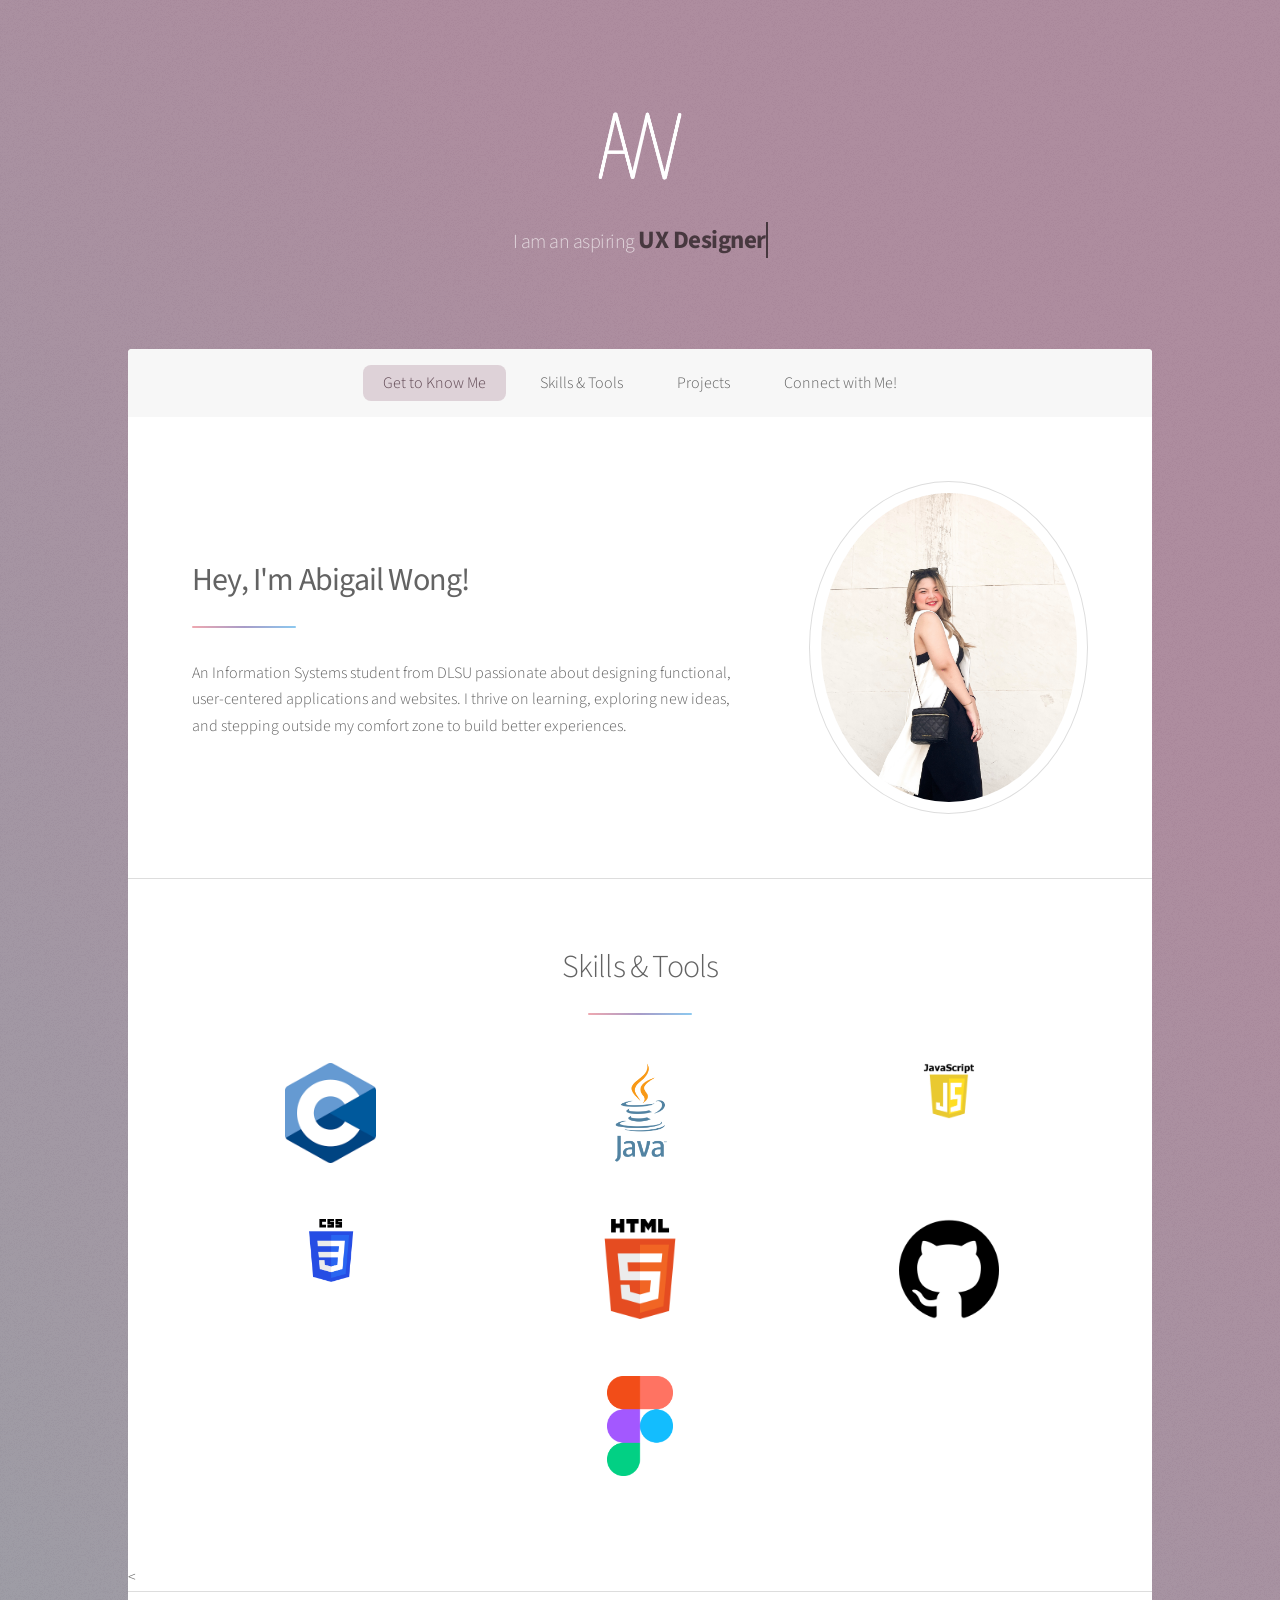
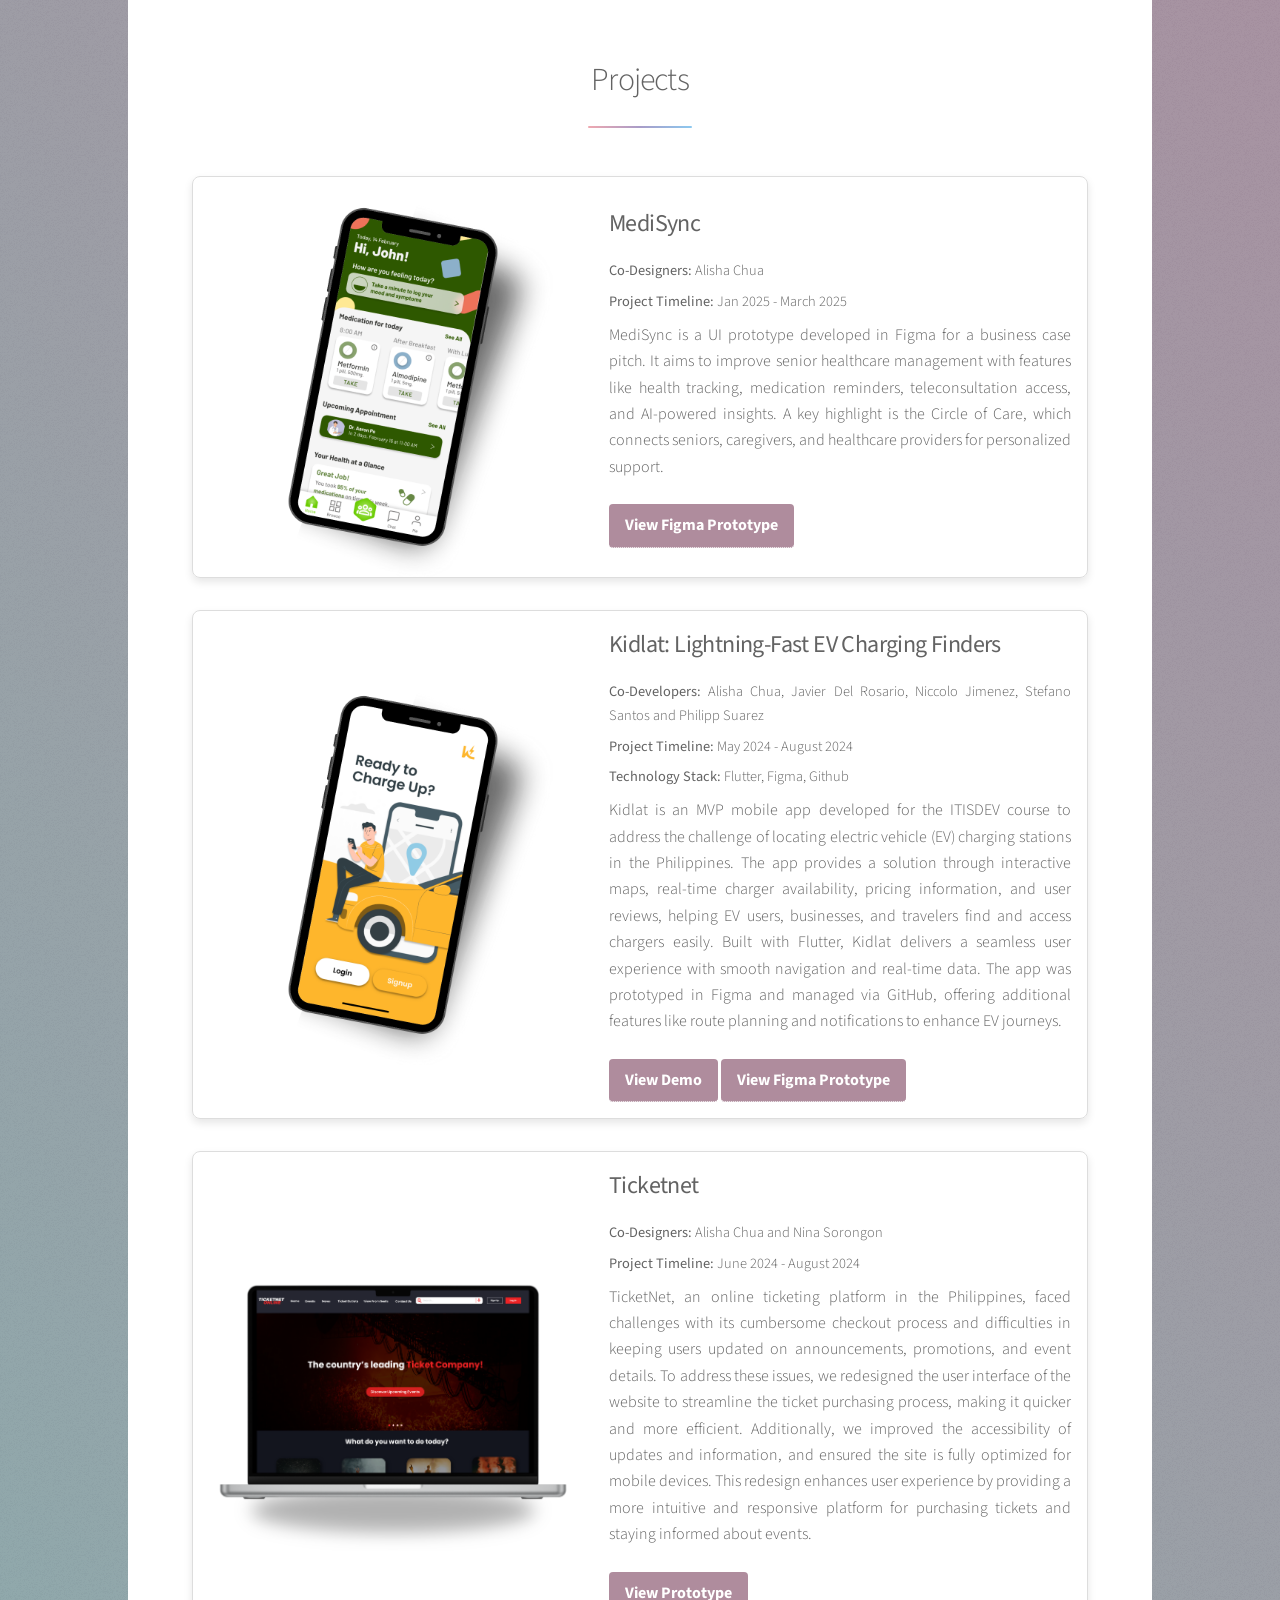
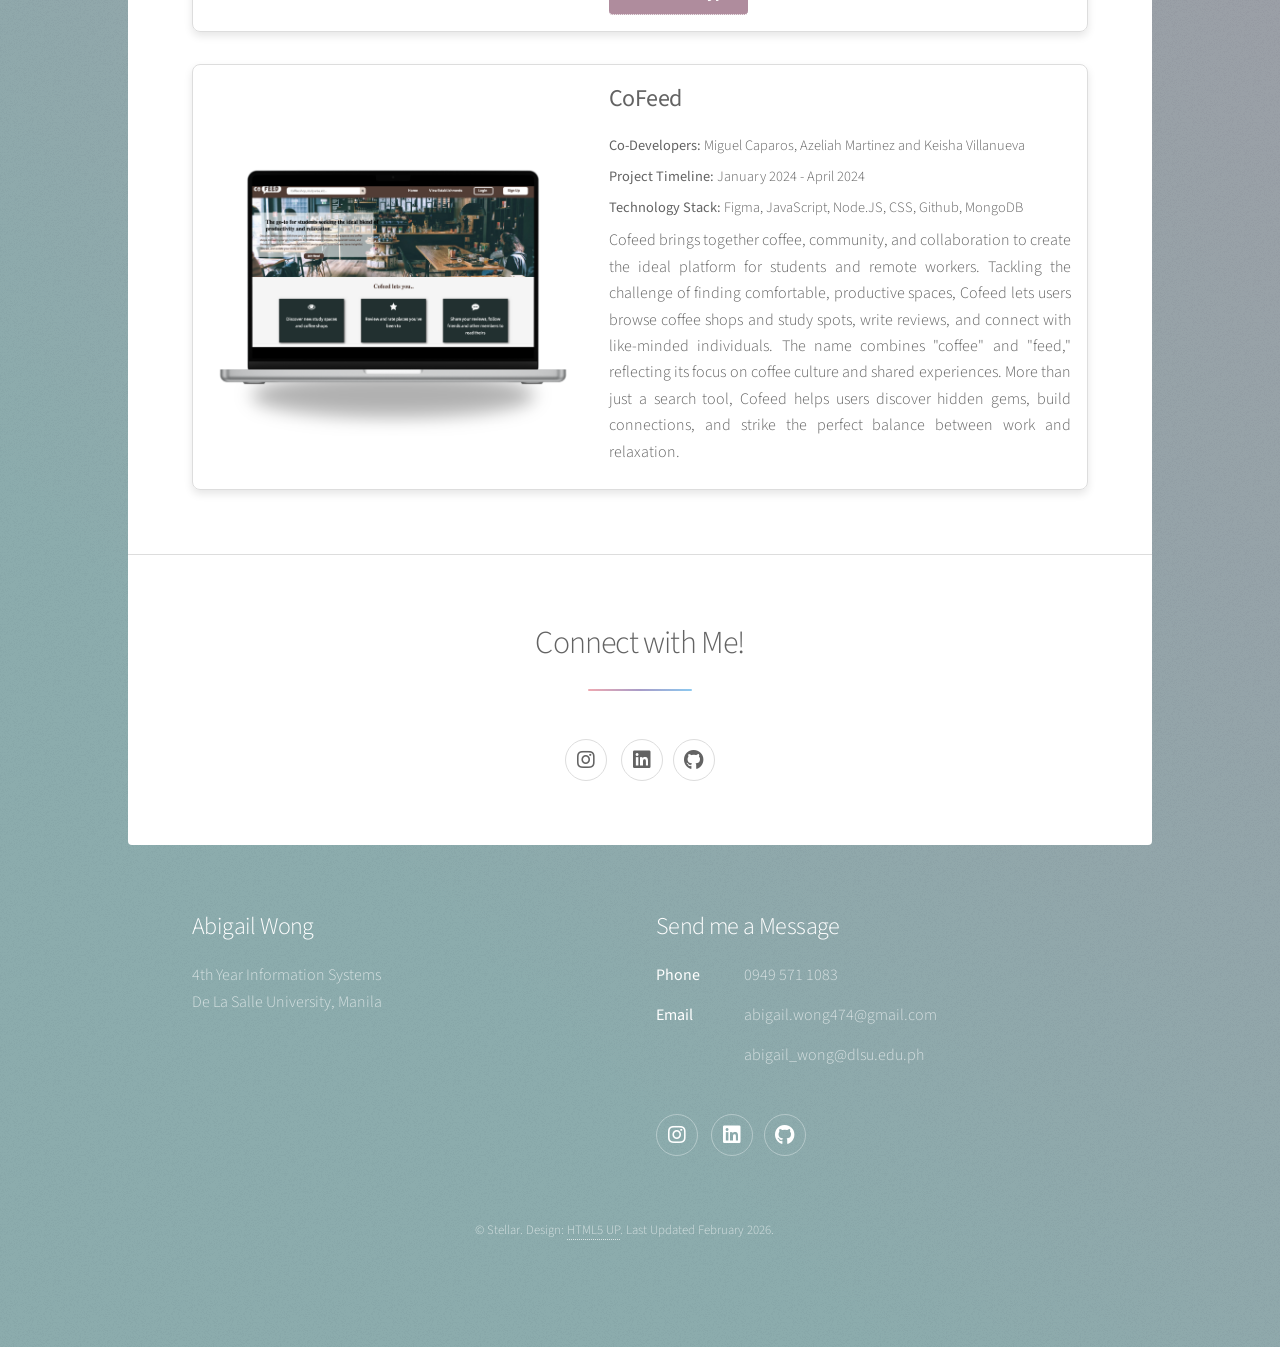
<file: index.html>
<!DOCTYPE HTML>
<!--
	Stellar by HTML5 UP
	html5up.net | @ajlkn
	Free for personal and commercial use under the CCA 3.0 license (html5up.net/license)
-->
<html>
	<head>
		<title>Abigail Wong Portfolio</title>
		<meta charset="utf-8" />
		<meta name="viewport" content="width=device-width, initial-scale=1, user-scalable=no" />
		<link rel="stylesheet" href="assets/css/main.css" />
		<noscript><link rel="stylesheet" href="assets/css/noscript.css" /></noscript>
	</head>
	<body class="is-preload">

		<!-- Wrapper -->
			<div id="wrapper">

				<!-- Header -->
					<header id="header" class="alt">
						<span class="logo"><img src="images/logo.png" alt="" /></span>
						<div class="passionate-text">
							<p>I am an aspiring <span id="passion"></span></p>
						</div>
						<!--
						<h1>Abigail Wong</h1>
						<p>Just another free, fully responsive site template<br />
						built by <a href="https://twitter.com/ajlkn">@ajlkn</a> for <a href="https://html5up.net">HTML5 UP</a>.</p>
						!-->
					</header>
				
				<!-- Nav -->
					<nav id="nav">
						<ul>
							<li><a href="#intro" class="active">Get to Know Me</a></li>
							<li><a href="#first">Skills & Tools</a></li>
							<li><a href="#second">Projects</a></li>
							<li><a href="#cta">Connect with Me!</a></li>
						</ul>
					</nav>

				<!-- Main -->
					<div id="main">

						<!-- Introduction -->
							<section id="intro" class="main">
								<div class="spotlight">
									<div class="content">
										<header class="major">
											<h2><b>Hey, I'm Abigail Wong!</b></h2>
										</header>
										<p>An Information Systems student from DLSU passionate about designing functional, user-centered applications and websites. 
											I thrive on learning, exploring new ideas, and stepping outside my comfort zone to build better experiences.
										</p>
					
										<!--
										<ul class="actions">
											<li><a href="generic.html" class="button">Learn More</a></li>
										</ul>
										-->
									</div>
									<span class="image"><img src="images/profile pic.jpg" alt="" /></span>
								</div>
							</section>

						<!-- Skills & Tools Section -->
							<section id="first" class="main special">
								<header class="major">
									<h2>Skills & Tools</h2>
								</header>
								<ul class="features">
									<li>
										<span class="image"><img src="images/c.png" alt="c" /></span>
									</li>
									<li>
										<span class="image"><img src="images/java.png" alt="java" /></span>
									</li>
									<li>
										<span class="image"><img src="images/JS.png" alt="javascript" /></span>
									</li>
									<li>
										<span class="image"><img src="images/css.png" alt="css" /></span>
									</li>
									<li>
										<span class="image"><img src="images/HTML5.png" alt="HTML" /></span>
									</li>
									<li>
										<span class="image"><img src="images/github.png" alt="github" /></span>
									</li>
									<li>
										<span class="image"><img src="images/Figma.png" alt="figma" /></span>
									</li>
								</ul>
								</ul>
								</ul>
							</section>

						<!-- Projects Section -->
							<<section id="second" class="main special">
								<header class="major">
									<h2>Projects</h2>
								</header>
								<div class="projects">
									
									<!--MediSync-->
									<div class="project-box">
										<div class="project-image">
											<img src="images/medisync.png" alt="medisync">
										</div>
										<div class="project-content">
											<h3>MediSync</h3>
											<p class ="Co-Developers"><strong>Co-Designers:</strong> Alisha Chua</p>
											<p class ="Project-Timeline"><strong> Project Timeline:</strong> Jan 2025 - March 2025</p>
											<p>MediSync is a UI prototype developed in Figma for a business case pitch. It aims to improve senior healthcare management with features like health tracking, medication reminders, teleconsultation access, and AI-powered insights. 
												A key highlight is the Circle of Care, which connects seniors, caregivers, and healthcare providers for personalized support.
											</p>
											<a href="https://www.figma.com/proto/Ubs6YagBx0REfQYFZTMbhp/MVP?node-id=12-188&starting-point-node-id=12%3A188&show-proto-sidebar=1&t=AbSVYFAD33Na1Zdf-1" class="learn-more">View Figma Prototype</a>
										</div>
									</div>

									<!--Kidlat-->
									<div class="project-box">
										<div class="project-image">
											<img src="images/kidlat.png" alt="Kidlat">
										</div>
										<div class="project-content">
											<h3>Kidlat: Lightning-Fast EV Charging Finders</h3>
											<p class ="Co-Developers"><strong>Co-Developers:</strong> Alisha Chua, Javier Del Rosario, Niccolo Jimenez, Stefano Santos and Philipp Suarez</p>
											<p class ="Project-Timeline"><strong> Project Timeline:</strong> May 2024 - August 2024</p>
											<p class ="Technology-Stack"><strong> Technology Stack:</strong> Flutter, Figma, Github</p>
											<p>Kidlat is an MVP mobile app developed for the ITISDEV course to address the challenge of locating electric vehicle (EV) charging stations in the Philippines. 
												The app provides a solution through interactive maps, real-time charger availability, pricing information, and user reviews, helping EV users, businesses, and travelers 
												find and access chargers easily. Built with Flutter, Kidlat delivers a seamless user experience with smooth navigation and real-time data. The app was prototyped in Figma and managed via 
												GitHub, offering additional features like route planning and notifications to enhance EV journeys.
											</p>
											<a href="https://drive.google.com/file/d/1lkKAABZ8JWLhCb2dXv1G08BP4-U0rm5l/view?usp=drive_link" class="learn-more">View Demo</a>
											<a href="https://www.figma.com/proto/ouhgtxTHXhlkIj268herJe/Kidlat-App?node-id=5-22&t=m1iJrlZFGrIX0nCv-1&scaling=scale-down&content-scaling=fixed&page-id=0%3A1&starting-point-node-id=5%3A22&show-proto-sidebar=1" class="learn-more">View Figma Prototype</a>
										</div>
									</div>

									<!--Ticketnet-->
									<div class="project-box">
										<div class="project-image">
											<img src="images/ticketnet.png" alt="Ticketnet">
										</div>
										<div class="project-content">
											<h3>Ticketnet</h3>
											<p class ="Co-Developers"><strong>Co-Designers:</strong> Alisha Chua and Nina Sorongon</p>
											<p class ="Project-Timeline"><strong> Project Timeline:</strong> June 2024 - August 2024</p>
											<p>TicketNet, an online ticketing platform in the Philippines, faced challenges with its cumbersome checkout process and difficulties in keeping users updated on announcements, 
												promotions, and event details. To address these issues, we redesigned the user interface of the website to streamline the ticket purchasing process, making it quicker and more efficient. Additionally, 
												we improved the accessibility of updates and information, and ensured the site is fully optimized for mobile devices. This redesign enhances user experience by providing a more intuitive 
												and responsive platform for purchasing tickets and staying informed about events.
											</p>
											<a href="https://www.figma.com/proto/mCB9LULqQfmQ5FagmtP0Ak/%5BITISHCI%5D-TicketNet-Online-Redesign?node-id=35-6&starting-point-node-id=35%3A6&t=LvWLTsfpPzOds98Q-1" class="learn-more">View Prototype</a>
										</div>
									</div>

									<!--Cofeed-->
									<div class="project-box">
										<div class="project-image">
											<img src="images/cofeed.png" alt="Cofeed">
										</div>
										<div class="project-content">
											<h3>CoFeed</h3>
											<p class ="Co-Developers"><strong>Co-Developers:</strong>  Miguel Caparos, Azeliah Martinez and Keisha Villanueva</p>
											<p class ="Project-Timeline"><strong> Project Timeline:</strong> January 2024 - April 2024</p>
											<p class ="Technology-Stack"><strong> Technology Stack:</strong> Figma, JavaScript, Node.JS, CSS, Github, MongoDB </p>
											<p>
												Cofeed brings together coffee, community, and collaboration to create the ideal platform for students and remote workers. 
												Tackling the challenge of finding comfortable, productive spaces, Cofeed lets users browse coffee shops and study spots, write reviews, 
												and connect with like-minded individuals. The name combines "coffee" and "feed," reflecting its focus on coffee culture and shared experiences.
												 More than just a search tool, Cofeed helps users discover hidden gems, build connections, and strike the perfect balance between work and relaxation.

											</p>
										</div>
									</div>

		

								</div>
							</section>
							
						<!-- Connect with Me! -->
							<section id="cta" class="main special">
								<header class="major">
									<h2>Connect with Me!</h2>
								</header>
								<footer class="major">
									<ul class="icons">
										<li><a href="https://www.instagram.com/_abigailwong/" class="icon brands fa-instagram alt"><span class="label">Instagram</span></a></li>
<li><a href="https://www.linkedin.com/in/abigail-wong-3b76ba255" class="icon brands fa-linkedin alt" target="_blank" rel="noopener noreferrer"> <span class="label">LinkedIn</span> </a>										<li><a href="https://github.com/abigailwonggg" class="icon brands fa-github alt"><span class="label">GitHub</span></a></li>
									</ul>
								</footer>
							</section>

					</div>

				<!-- Footer -->
					<footer id="footer">
						<section>
							<h2>Abigail Wong</h2>
							<p>
								4th Year Information Systems
								<br>
								De La Salle University, Manila
							</p>
							
							<!--
							<ul class="actions">
								<li><a href="generic.html" class="button">Learn More</a></li>
							</ul>
							-->
						
						</section>
						<section>
							<h2>Send me a Message</h2>
							<dl class="alt">
								<dt>Phone</dt>
								<dd>0949 571 1083</dd>
								<dt>Email</dt>
								<dd>abigail.wong474@gmail.com</a></dd>
								<dd>abigail_wong@dlsu.edu.ph</a></dd>
							</dl>
							<ul class="icons">
								<li><a href="https://www.instagram.com/_abigailwong/" class="icon brands fa-instagram alt"><span class="label">Instagram</span></a></li>
								<li><a href="https://www.linkedin.com/in/abigail-wong-3b76ba255" class="icon brands fa-linkedin alt" target="_blank" rel="noopener noreferrer"> <span class="label">LinkedIn</span> </a>
								<li><a href="https://github.com/abigailwonggg" class="icon brands fa-github alt"><span class="label">GitHub</span></a></li>
							</ul>
						</section>
						<p class="copyright">&copy; Stellar. Design: <a href="https://html5up.net">HTML5 UP</a>. Last Updated February 2026.</p>
					</footer>

			</div>

		<!-- Scripts -->
			<script src="assets/js/jquery.min.js"></script>
			<script src="assets/js/jquery.scrollex.min.js"></script>
			<script src="assets/js/jquery.scrolly.min.js"></script>
			<script src="assets/js/browser.min.js"></script>
			<script src="assets/js/breakpoints.min.js"></script>
			<script src="assets/js/util.js"></script>
			<script src="assets/js/main.js"></script>

	</body>
</html>
</file>
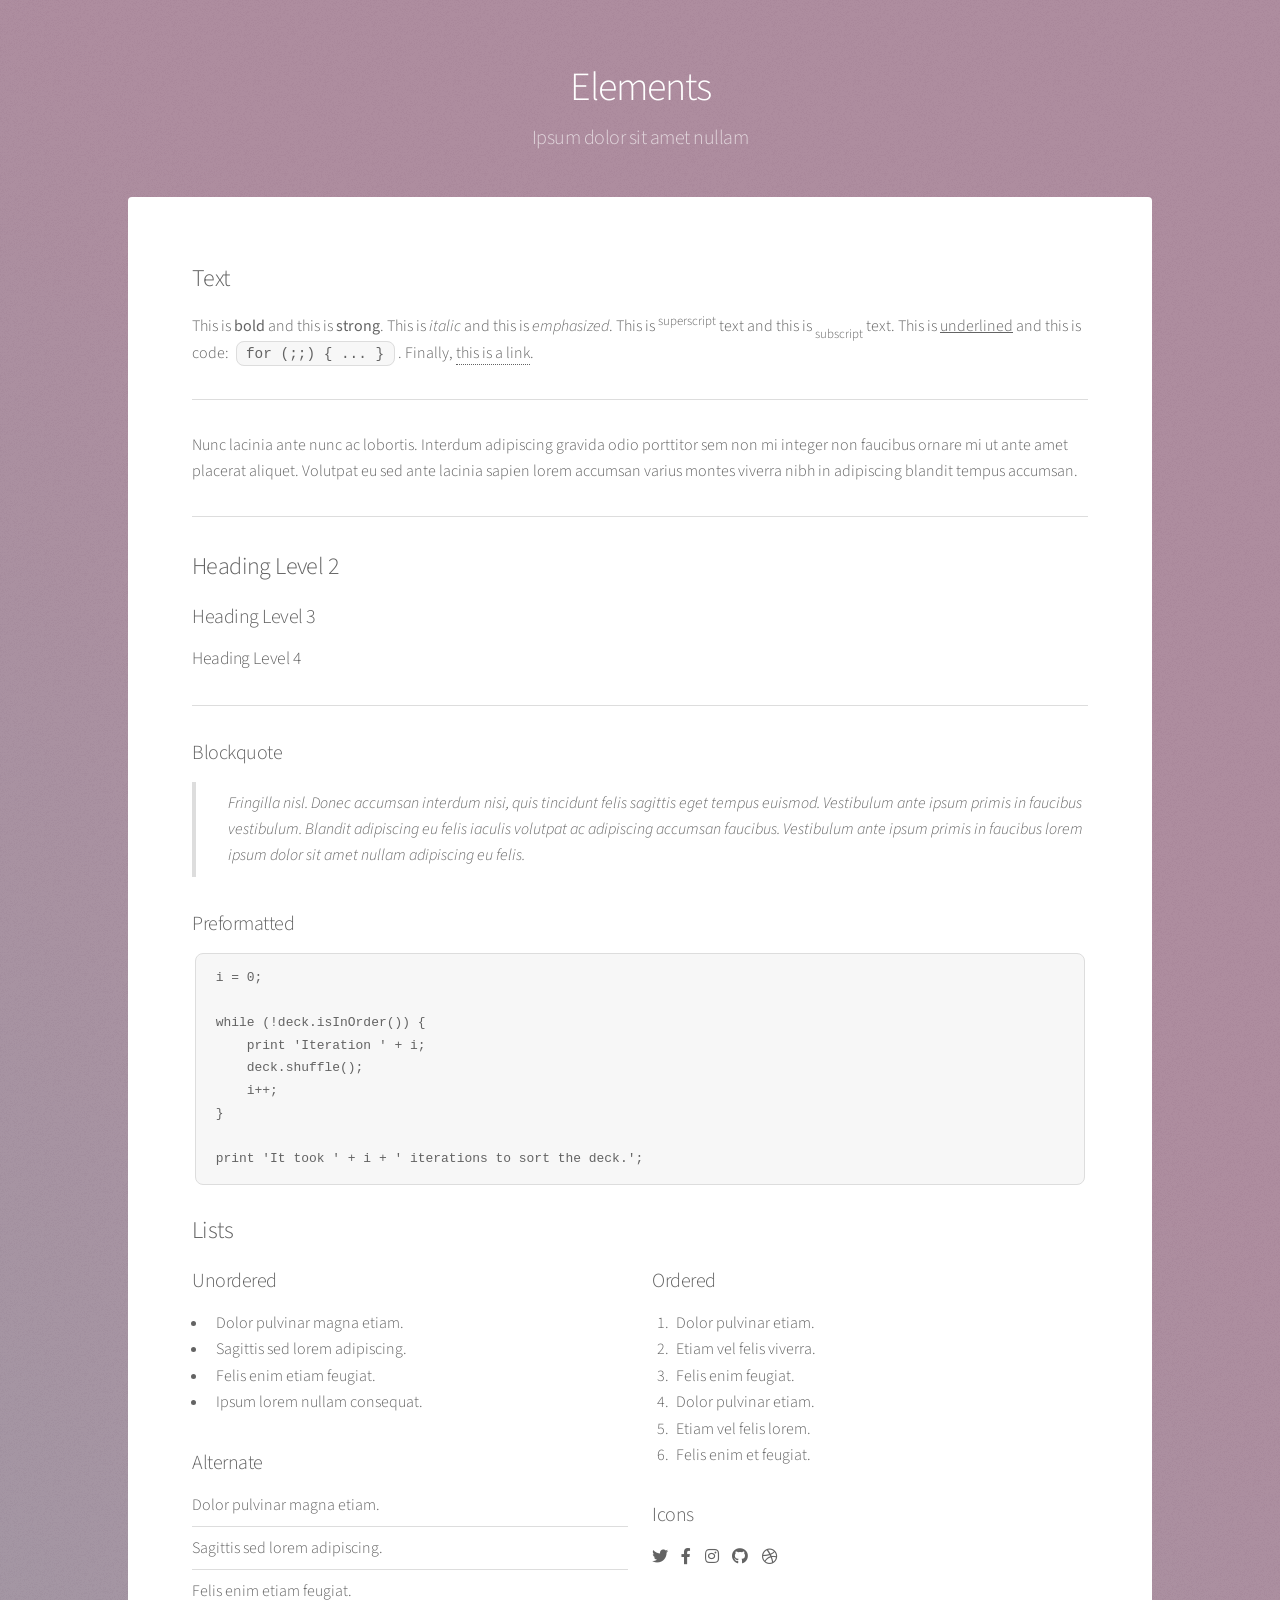
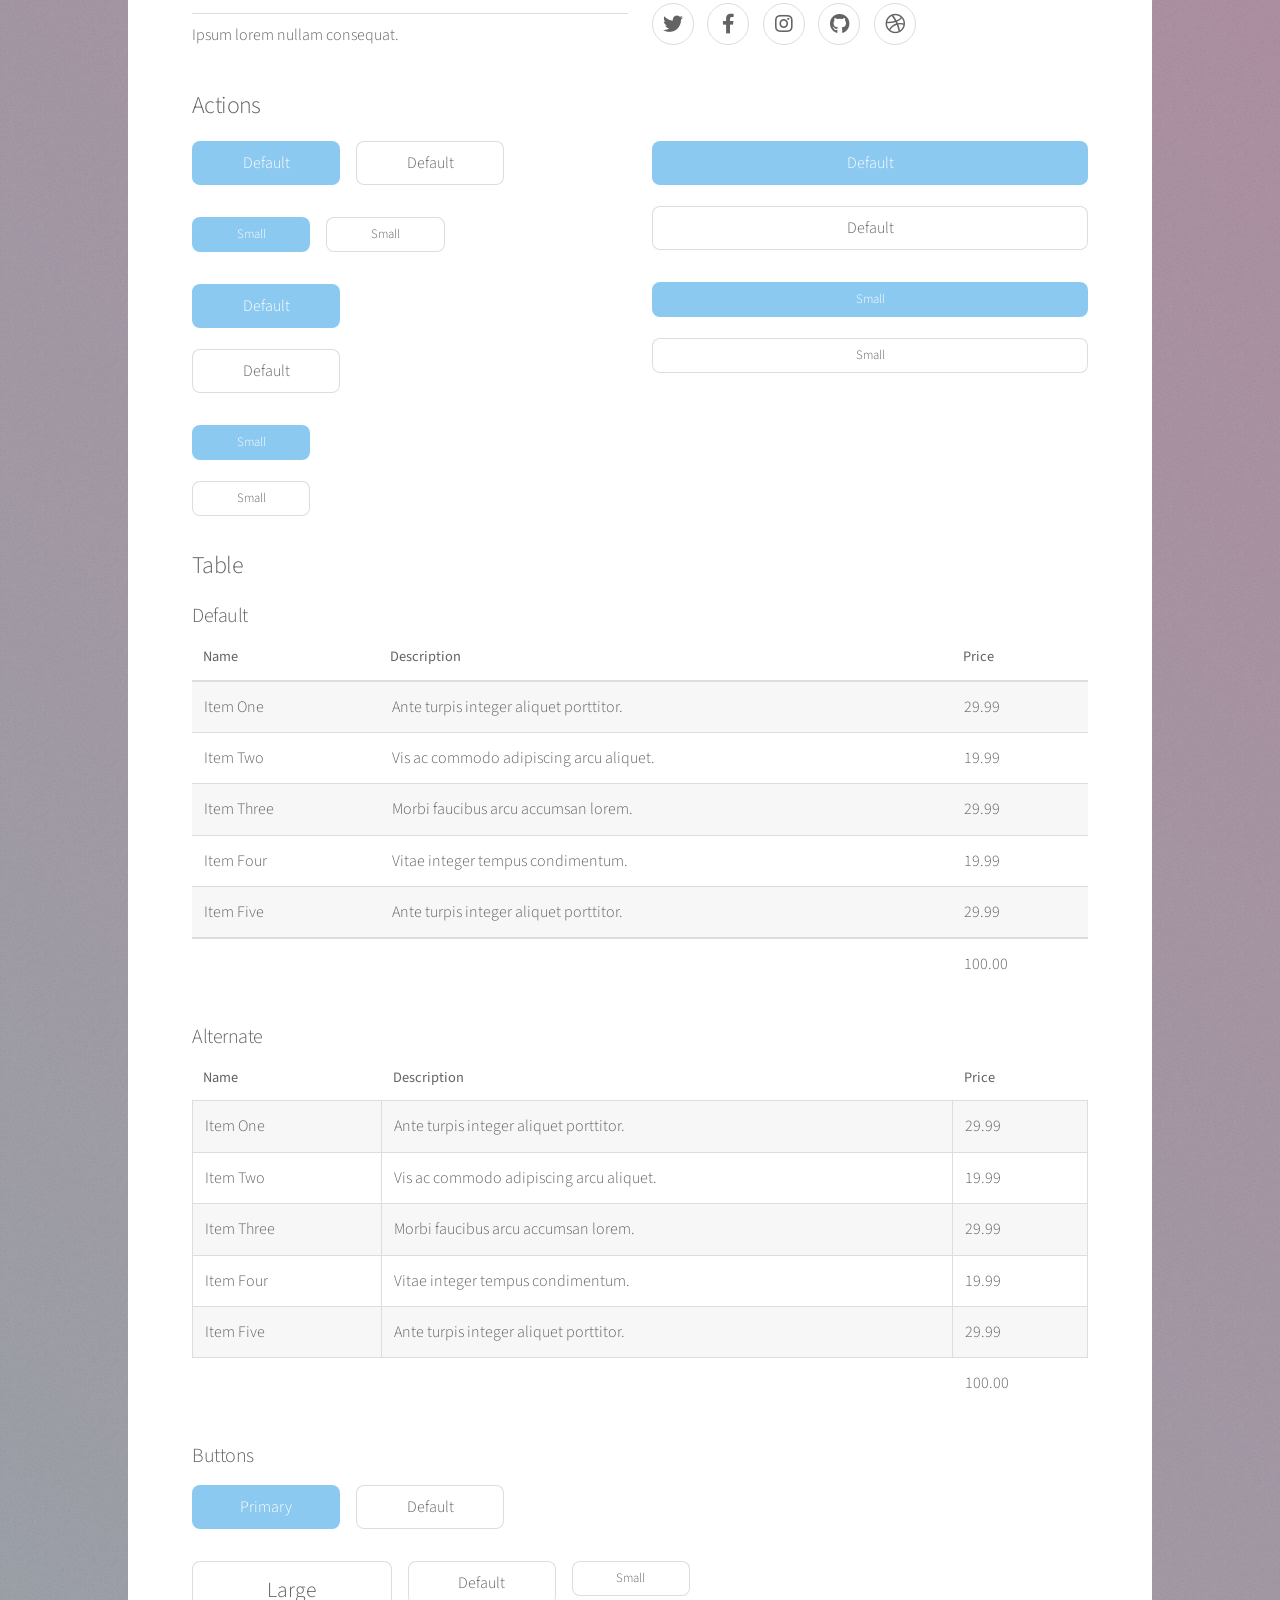
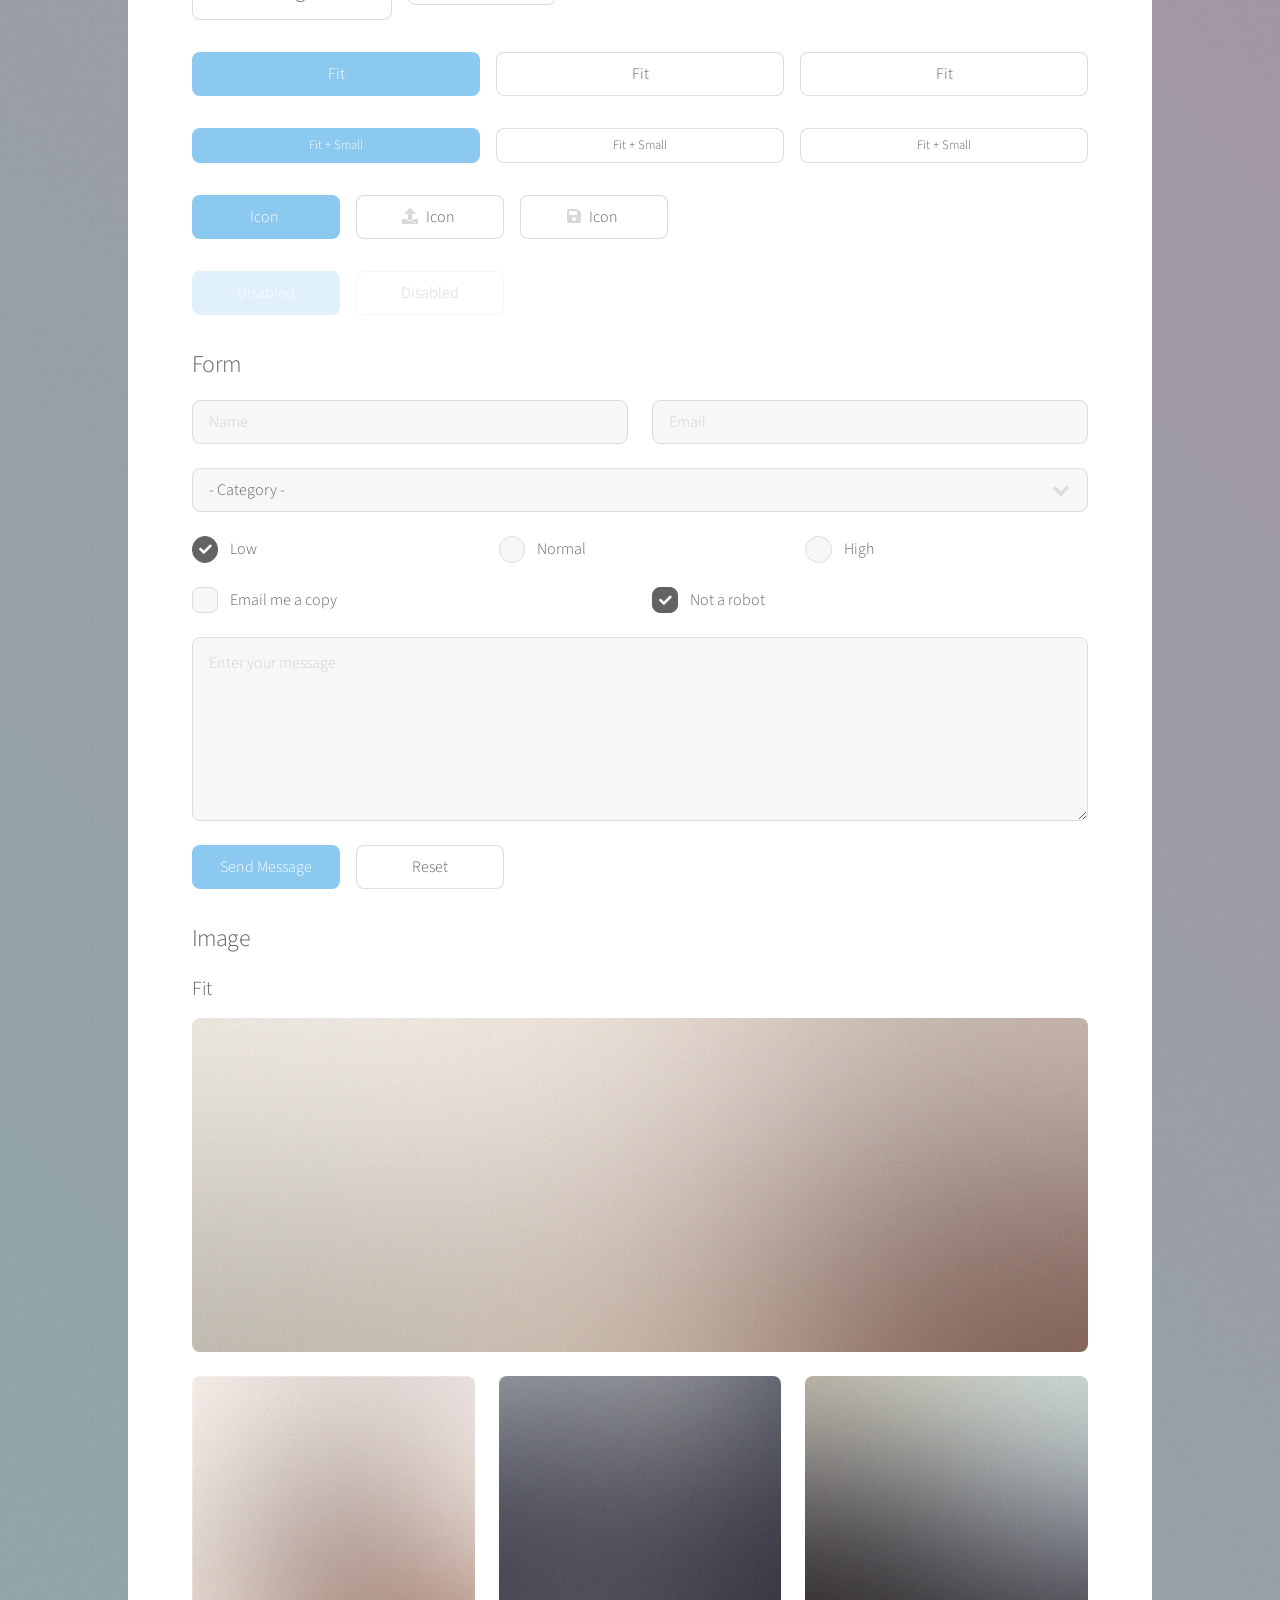
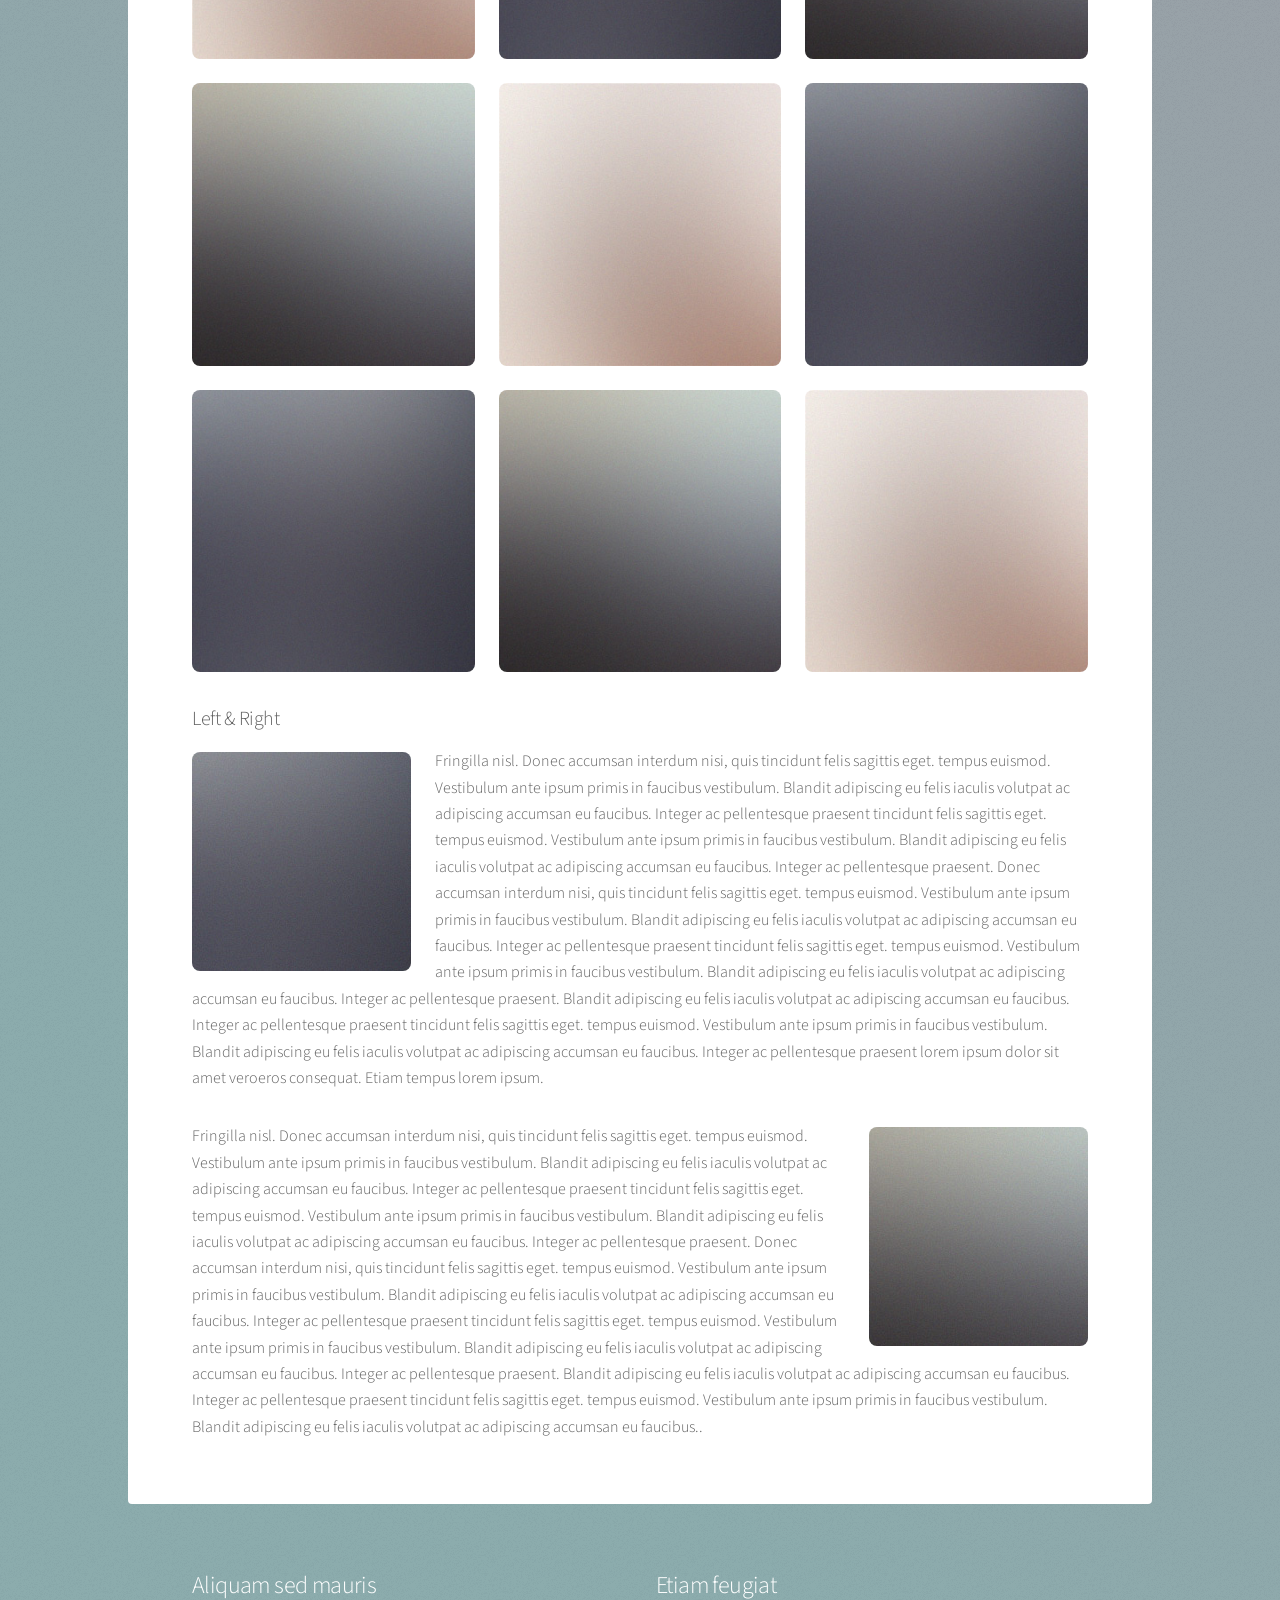
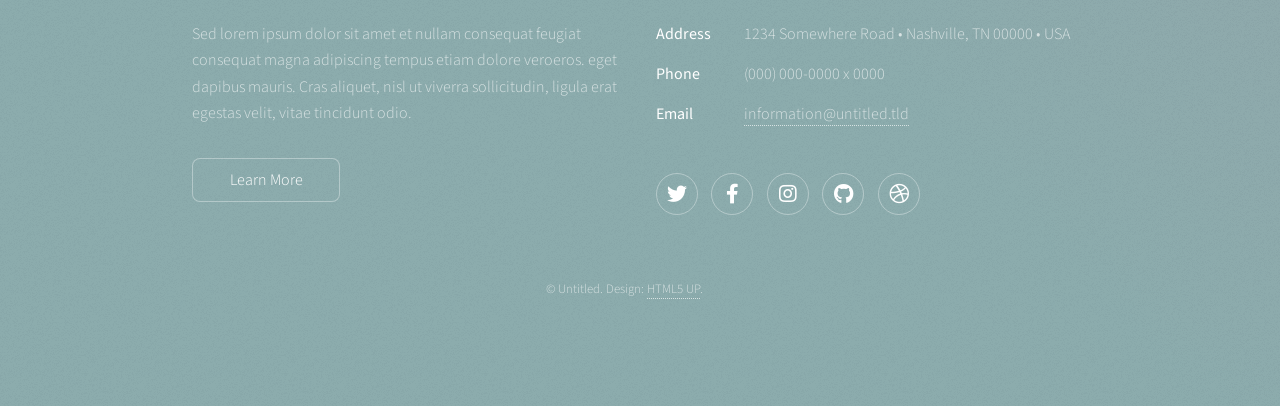
<file: elements.html>
<!DOCTYPE HTML>
<!--
	Stellar by HTML5 UP
	html5up.net | @ajlkn
	Free for personal and commercial use under the CCA 3.0 license (html5up.net/license)
-->
<html>
	<head>
		<title>Elements - Stellar by HTML5 UP</title>
		<meta charset="utf-8" />
		<meta name="viewport" content="width=device-width, initial-scale=1, user-scalable=no" />
		<link rel="stylesheet" href="assets/css/main.css" />
		<noscript><link rel="stylesheet" href="assets/css/noscript.css" /></noscript>
	</head>
	<body class="is-preload">

		<!-- Wrapper -->
			<div id="wrapper">

				<!-- Header -->
					<header id="header">
						<h1>Elements</h1>
						<p>Ipsum dolor sit amet nullam</p>
					</header>

				<!-- Main -->
					<div id="main">

						<!-- Content -->
							<section id="content" class="main">

								<!-- Text -->
									<section>
										<h2>Text</h2>
										<p>This is <b>bold</b> and this is <strong>strong</strong>. This is <i>italic</i> and this is <em>emphasized</em>.
										This is <sup>superscript</sup> text and this is <sub>subscript</sub> text.
										This is <u>underlined</u> and this is code: <code>for (;;) { ... }</code>. Finally, <a href="#">this is a link</a>.</p>
										<hr />
										<p>Nunc lacinia ante nunc ac lobortis. Interdum adipiscing gravida odio porttitor sem non mi integer non faucibus ornare mi ut ante amet placerat aliquet. Volutpat eu sed ante lacinia sapien lorem accumsan varius montes viverra nibh in adipiscing blandit tempus accumsan.</p>
										<hr />
										<h2>Heading Level 2</h2>
										<h3>Heading Level 3</h3>
										<h4>Heading Level 4</h4>
										<hr />
										<h3>Blockquote</h3>
										<blockquote>Fringilla nisl. Donec accumsan interdum nisi, quis tincidunt felis sagittis eget tempus euismod. Vestibulum ante ipsum primis in faucibus vestibulum. Blandit adipiscing eu felis iaculis volutpat ac adipiscing accumsan faucibus. Vestibulum ante ipsum primis in faucibus lorem ipsum dolor sit amet nullam adipiscing eu felis.</blockquote>
										<h3>Preformatted</h3>
										<pre><code>i = 0;

while (!deck.isInOrder()) {
    print 'Iteration ' + i;
    deck.shuffle();
    i++;
}

print 'It took ' + i + ' iterations to sort the deck.';</code></pre>
									</section>

								<!-- Lists -->
									<section>
										<h2>Lists</h2>
										<div class="row">
											<div class="col-6 col-12-medium">
												<h3>Unordered</h3>
												<ul>
													<li>Dolor pulvinar magna etiam.</li>
													<li>Sagittis sed lorem adipiscing.</li>
													<li>Felis enim etiam feugiat.</li>
													<li>Ipsum lorem nullam consequat.</li>
												</ul>
												<h3>Alternate</h3>
												<ul class="alt">
													<li>Dolor pulvinar magna etiam.</li>
													<li>Sagittis sed lorem adipiscing.</li>
													<li>Felis enim etiam feugiat.</li>
													<li>Ipsum lorem nullam consequat.</li>
												</ul>
											</div>
											<div class="col-6 col-12-medium">
												<h3>Ordered</h3>
												<ol>
													<li>Dolor pulvinar etiam.</li>
													<li>Etiam vel felis viverra.</li>
													<li>Felis enim feugiat.</li>
													<li>Dolor pulvinar etiam.</li>
													<li>Etiam vel felis lorem.</li>
													<li>Felis enim et feugiat.</li>
												</ol>
												<h3>Icons</h3>
												<ul class="icons">
													<li><a href="#" class="icon brands fa-twitter"><span class="label">Twitter</span></a></li>
													<li><a href="#" class="icon brands fa-facebook-f"><span class="label">Facebook</span></a></li>
													<li><a href="#" class="icon brands fa-instagram"><span class="label">Instagram</span></a></li>
													<li><a href="#" class="icon brands fa-github"><span class="label">GitHub</span></a></li>
													<li><a href="#" class="icon brands fa-dribbble"><span class="label">Dribbble</span></a></li>
												</ul>
												<ul class="icons">
													<li><a href="#" class="icon brands alt fa-twitter"><span class="label">Twitter</span></a></li>
													<li><a href="#" class="icon brands alt fa-facebook-f"><span class="label">Facebook</span></a></li>
													<li><a href="#" class="icon brands alt fa-instagram"><span class="label">Instagram</span></a></li>
													<li><a href="#" class="icon brands alt fa-github"><span class="label">GitHub</span></a></li>
													<li><a href="#" class="icon brands alt fa-dribbble"><span class="label">Dribbble</span></a></li>
												</ul>
											</div>
										</div>
										<h2>Actions</h2>
										<div class="row">
											<div class="col-6 col-12-medium">
												<ul class="actions">
													<li><a href="#" class="button primary">Default</a></li>
													<li><a href="#" class="button">Default</a></li>
												</ul>
												<ul class="actions small">
													<li><a href="#" class="button primary small">Small</a></li>
													<li><a href="#" class="button small">Small</a></li>
												</ul>
												<ul class="actions stacked">
													<li><a href="#" class="button primary">Default</a></li>
													<li><a href="#" class="button">Default</a></li>
												</ul>
												<ul class="actions stacked">
													<li><a href="#" class="button primary small">Small</a></li>
													<li><a href="#" class="button small">Small</a></li>
												</ul>
											</div>
											<div class="col-6 col-12-medium">
												<ul class="actions stacked">
													<li><a href="#" class="button primary fit">Default</a></li>
													<li><a href="#" class="button fit">Default</a></li>
												</ul>
												<ul class="actions stacked">
													<li><a href="#" class="button primary small fit">Small</a></li>
													<li><a href="#" class="button small fit">Small</a></li>
												</ul>
											</div>
										</div>
									</section>

								<!-- Table -->
									<section>
										<h2>Table</h2>
										<h3>Default</h3>
										<div class="table-wrapper">
											<table>
												<thead>
													<tr>
														<th>Name</th>
														<th>Description</th>
														<th>Price</th>
													</tr>
												</thead>
												<tbody>
													<tr>
														<td>Item One</td>
														<td>Ante turpis integer aliquet porttitor.</td>
														<td>29.99</td>
													</tr>
													<tr>
														<td>Item Two</td>
														<td>Vis ac commodo adipiscing arcu aliquet.</td>
														<td>19.99</td>
													</tr>
													<tr>
														<td>Item Three</td>
														<td> Morbi faucibus arcu accumsan lorem.</td>
														<td>29.99</td>
													</tr>
													<tr>
														<td>Item Four</td>
														<td>Vitae integer tempus condimentum.</td>
														<td>19.99</td>
													</tr>
													<tr>
														<td>Item Five</td>
														<td>Ante turpis integer aliquet porttitor.</td>
														<td>29.99</td>
													</tr>
												</tbody>
												<tfoot>
													<tr>
														<td colspan="2"></td>
														<td>100.00</td>
													</tr>
												</tfoot>
											</table>
										</div>

										<h3>Alternate</h3>
										<div class="table-wrapper">
											<table class="alt">
												<thead>
													<tr>
														<th>Name</th>
														<th>Description</th>
														<th>Price</th>
													</tr>
												</thead>
												<tbody>
													<tr>
														<td>Item One</td>
														<td>Ante turpis integer aliquet porttitor.</td>
														<td>29.99</td>
													</tr>
													<tr>
														<td>Item Two</td>
														<td>Vis ac commodo adipiscing arcu aliquet.</td>
														<td>19.99</td>
													</tr>
													<tr>
														<td>Item Three</td>
														<td> Morbi faucibus arcu accumsan lorem.</td>
														<td>29.99</td>
													</tr>
													<tr>
														<td>Item Four</td>
														<td>Vitae integer tempus condimentum.</td>
														<td>19.99</td>
													</tr>
													<tr>
														<td>Item Five</td>
														<td>Ante turpis integer aliquet porttitor.</td>
														<td>29.99</td>
													</tr>
												</tbody>
												<tfoot>
													<tr>
														<td colspan="2"></td>
														<td>100.00</td>
													</tr>
												</tfoot>
											</table>
										</div>
									</section>

								<!-- Buttons -->
									<section>
										<h3>Buttons</h3>
										<ul class="actions">
											<li><a href="#" class="button primary">Primary</a></li>
											<li><a href="#" class="button">Default</a></li>
										</ul>
										<ul class="actions">
											<li><a href="#" class="button large">Large</a></li>
											<li><a href="#" class="button">Default</a></li>
											<li><a href="#" class="button small">Small</a></li>
										</ul>
										<ul class="actions fit">
											<li><a href="#" class="button primary fit">Fit</a></li>
											<li><a href="#" class="button fit">Fit</a></li>
											<li><a href="#" class="button fit">Fit</a></li>
										</ul>
										<ul class="actions fit small">
											<li><a href="#" class="button primary fit small">Fit + Small</a></li>
											<li><a href="#" class="button fit small">Fit + Small</a></li>
											<li><a href="#" class="button fit small">Fit + Small</a></li>
										</ul>
										<ul class="actions">
											<li><a href="#" class="button primary icon solidfa-download">Icon</a></li>
											<li><a href="#" class="button icon solid fa-upload">Icon</a></li>
											<li><a href="#" class="button icon solid fa-save">Icon</a></li>
										</ul>
										<ul class="actions">
											<li><span class="button primary disabled">Disabled</span></li>
											<li><span class="button disabled">Disabled</span></li>
										</ul>
									</section>

								<!-- Form -->
									<section>
										<h2>Form</h2>
										<form method="post" action="#">
											<div class="row gtr-uniform">
												<div class="col-6 col-12-xsmall">
													<input type="text" name="demo-name" id="demo-name" value="" placeholder="Name" />
												</div>
												<div class="col-6 col-12-xsmall">
													<input type="email" name="demo-email" id="demo-email" value="" placeholder="Email" />
												</div>
												<div class="col-12">
													<select name="demo-category" id="demo-category">
														<option value="">- Category -</option>
														<option value="1">Manufacturing</option>
														<option value="1">Shipping</option>
														<option value="1">Administration</option>
														<option value="1">Human Resources</option>
													</select>
												</div>
												<div class="col-4 col-12-small">
													<input type="radio" id="demo-priority-low" name="demo-priority" checked>
													<label for="demo-priority-low">Low</label>
												</div>
												<div class="col-4 col-12-small">
													<input type="radio" id="demo-priority-normal" name="demo-priority">
													<label for="demo-priority-normal">Normal</label>
												</div>
												<div class="col-4 col-12-small">
													<input type="radio" id="demo-priority-high" name="demo-priority">
													<label for="demo-priority-high">High</label>
												</div>
												<div class="col-6 col-12-small">
													<input type="checkbox" id="demo-copy" name="demo-copy">
													<label for="demo-copy">Email me a copy</label>
												</div>
												<div class="col-6 col-12-small">
													<input type="checkbox" id="demo-human" name="demo-human" checked>
													<label for="demo-human">Not a robot</label>
												</div>
												<div class="col-12">
													<textarea name="demo-message" id="demo-message" placeholder="Enter your message" rows="6"></textarea>
												</div>
												<div class="col-12">
													<ul class="actions">
														<li><input type="submit" value="Send Message" class="primary" /></li>
														<li><input type="reset" value="Reset" /></li>
													</ul>
												</div>
											</div>
										</form>
									</section>

								<!-- Image -->
									<section>
										<h2>Image</h2>
										<h3>Fit</h3>
										<div class="box alt">
											<div class="row gtr-uniform">
												<div class="col-12"><span class="image fit"><img src="images/pic04.jpg" alt="" /></span></div>
												<div class="col-4"><span class="image fit"><img src="images/pic01.jpg" alt="" /></span></div>
												<div class="col-4"><span class="image fit"><img src="images/pic02.jpg" alt="" /></span></div>
												<div class="col-4"><span class="image fit"><img src="images/pic03.jpg" alt="" /></span></div>
												<div class="col-4"><span class="image fit"><img src="images/pic03.jpg" alt="" /></span></div>
												<div class="col-4"><span class="image fit"><img src="images/pic01.jpg" alt="" /></span></div>
												<div class="col-4"><span class="image fit"><img src="images/pic02.jpg" alt="" /></span></div>
												<div class="col-4"><span class="image fit"><img src="images/pic02.jpg" alt="" /></span></div>
												<div class="col-4"><span class="image fit"><img src="images/pic03.jpg" alt="" /></span></div>
												<div class="col-4"><span class="image fit"><img src="images/pic01.jpg" alt="" /></span></div>
											</div>
										</div>
										<h3>Left &amp; Right</h3>
										<p><span class="image left"><img src="images/pic05.jpg" alt="" /></span>Fringilla nisl. Donec accumsan interdum nisi, quis tincidunt felis sagittis eget. tempus euismod. Vestibulum ante ipsum primis in faucibus vestibulum. Blandit adipiscing eu felis iaculis volutpat ac adipiscing accumsan eu faucibus. Integer ac pellentesque praesent tincidunt felis sagittis eget. tempus euismod. Vestibulum ante ipsum primis in faucibus vestibulum. Blandit adipiscing eu felis iaculis volutpat ac adipiscing accumsan eu faucibus. Integer ac pellentesque praesent. Donec accumsan interdum nisi, quis tincidunt felis sagittis eget. tempus euismod. Vestibulum ante ipsum primis in faucibus vestibulum. Blandit adipiscing eu felis iaculis volutpat ac adipiscing accumsan eu faucibus. Integer ac pellentesque praesent tincidunt felis sagittis eget. tempus euismod. Vestibulum ante ipsum primis in faucibus vestibulum. Blandit adipiscing eu felis iaculis volutpat ac adipiscing accumsan eu faucibus. Integer ac pellentesque praesent. Blandit adipiscing eu felis iaculis volutpat ac adipiscing accumsan eu faucibus. Integer ac pellentesque praesent tincidunt felis sagittis eget. tempus euismod. Vestibulum ante ipsum primis in faucibus vestibulum. Blandit adipiscing eu felis iaculis volutpat ac adipiscing accumsan eu faucibus. Integer ac pellentesque praesent lorem ipsum dolor sit amet veroeros consequat. Etiam tempus lorem ipsum.</p>
										<p><span class="image right"><img src="images/pic06.jpg" alt="" /></span>Fringilla nisl. Donec accumsan interdum nisi, quis tincidunt felis sagittis eget. tempus euismod. Vestibulum ante ipsum primis in faucibus vestibulum. Blandit adipiscing eu felis iaculis volutpat ac adipiscing accumsan eu faucibus. Integer ac pellentesque praesent tincidunt felis sagittis eget. tempus euismod. Vestibulum ante ipsum primis in faucibus vestibulum. Blandit adipiscing eu felis iaculis volutpat ac adipiscing accumsan eu faucibus. Integer ac pellentesque praesent. Donec accumsan interdum nisi, quis tincidunt felis sagittis eget. tempus euismod. Vestibulum ante ipsum primis in faucibus vestibulum. Blandit adipiscing eu felis iaculis volutpat ac adipiscing accumsan eu faucibus. Integer ac pellentesque praesent tincidunt felis sagittis eget. tempus euismod. Vestibulum ante ipsum primis in faucibus vestibulum. Blandit adipiscing eu felis iaculis volutpat ac adipiscing accumsan eu faucibus. Integer ac pellentesque praesent. Blandit adipiscing eu felis iaculis volutpat ac adipiscing accumsan eu faucibus. Integer ac pellentesque praesent tincidunt felis sagittis eget. tempus euismod. Vestibulum ante ipsum primis in faucibus vestibulum. Blandit adipiscing eu felis iaculis volutpat ac adipiscing accumsan eu faucibus..</p>
									</section>

							</section>

					</div>

				<!-- Footer -->
					<footer id="footer">
						<section>
							<h2>Aliquam sed mauris</h2>
							<p>Sed lorem ipsum dolor sit amet et nullam consequat feugiat consequat magna adipiscing tempus etiam dolore veroeros. eget dapibus mauris. Cras aliquet, nisl ut viverra sollicitudin, ligula erat egestas velit, vitae tincidunt odio.</p>
							<ul class="actions">
								<li><a href="#" class="button">Learn More</a></li>
							</ul>
						</section>
						<section>
							<h2>Etiam feugiat</h2>
							<dl class="alt">
								<dt>Address</dt>
								<dd>1234 Somewhere Road &bull; Nashville, TN 00000 &bull; USA</dd>
								<dt>Phone</dt>
								<dd>(000) 000-0000 x 0000</dd>
								<dt>Email</dt>
								<dd><a href="#">information@untitled.tld</a></dd>
							</dl>
							<ul class="icons">
								<li><a href="#" class="icon brands fa-twitter alt"><span class="label">Twitter</span></a></li>
								<li><a href="#" class="icon brands fa-facebook-f alt"><span class="label">Facebook</span></a></li>
								<li><a href="#" class="icon brands fa-instagram alt"><span class="label">Instagram</span></a></li>
								<li><a href="#" class="icon brands fa-github alt"><span class="label">GitHub</span></a></li>
								<li><a href="#" class="icon brands fa-dribbble alt"><span class="label">Dribbble</span></a></li>
							</ul>
						</section>
						<p class="copyright">&copy; Untitled. Design: <a href="https://html5up.net">HTML5 UP</a>.</p>
					</footer>

			</div>

		<!-- Scripts -->
			<script src="assets/js/jquery.min.js"></script>
			<script src="assets/js/jquery.scrollex.min.js"></script>
			<script src="assets/js/jquery.scrolly.min.js"></script>
			<script src="assets/js/browser.min.js"></script>
			<script src="assets/js/breakpoints.min.js"></script>
			<script src="assets/js/util.js"></script>
			<script src="assets/js/main.js"></script>

	</body>
</html>
</file>
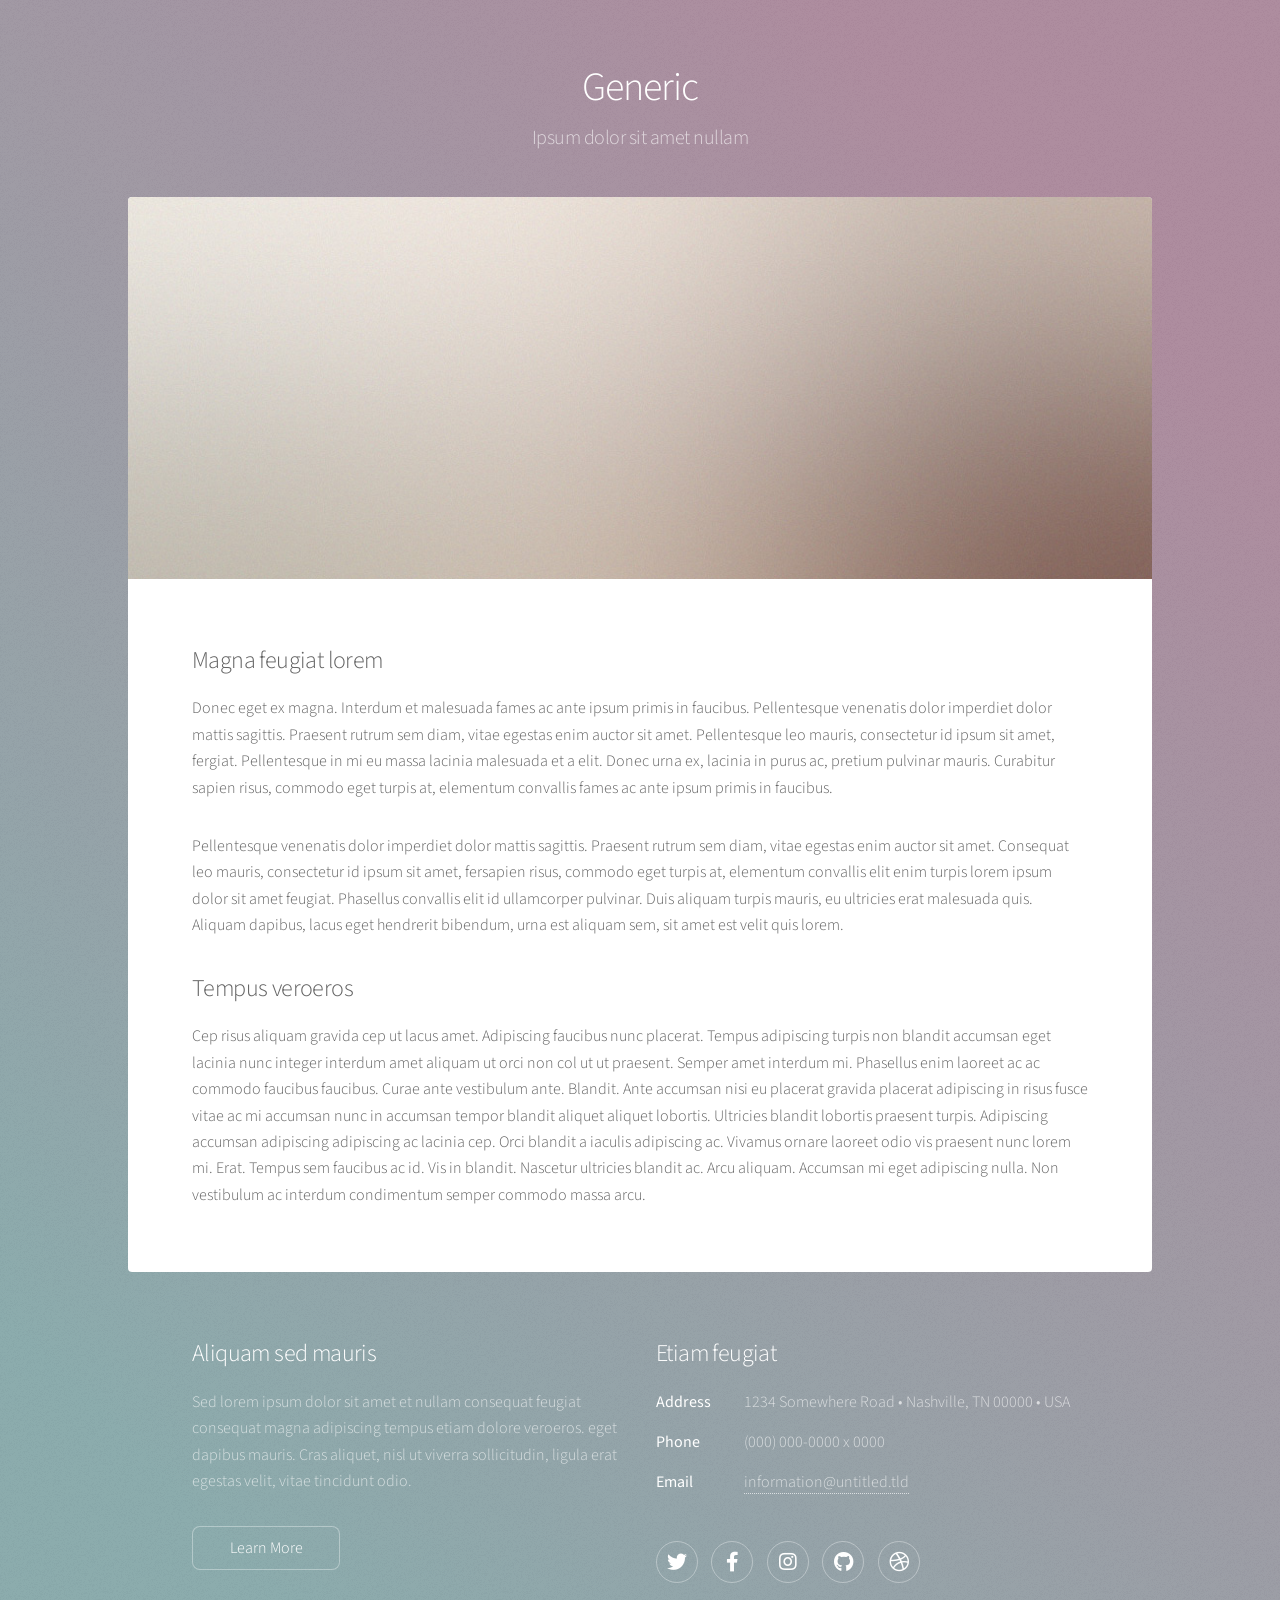
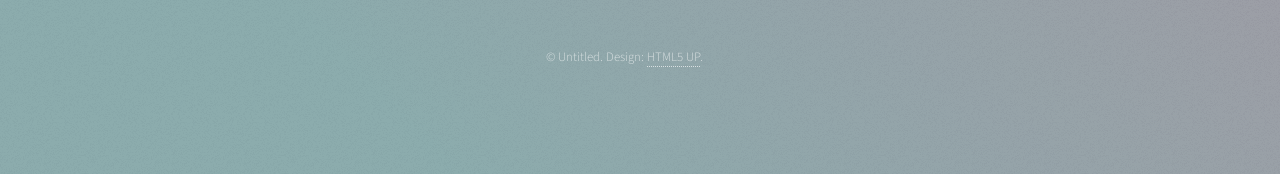
<file: generic.html>
<!DOCTYPE HTML>
<!--
	Stellar by HTML5 UP
	html5up.net | @ajlkn
	Free for personal and commercial use under the CCA 3.0 license (html5up.net/license)
-->
<html>
	<head>
		<title>Generic - Stellar by HTML5 UP</title>
		<meta charset="utf-8" />
		<meta name="viewport" content="width=device-width, initial-scale=1, user-scalable=no" />
		<link rel="stylesheet" href="assets/css/main.css" />
		<noscript><link rel="stylesheet" href="assets/css/noscript.css" /></noscript>
	</head>
	<body class="is-preload">

		<!-- Wrapper -->
			<div id="wrapper">

				<!-- Header -->
					<header id="header">
						<h1>Generic</h1>
						<p>Ipsum dolor sit amet nullam</p>
					</header>

				<!-- Main -->
					<div id="main">

						<!-- Content -->
							<section id="content" class="main">
								<span class="image main"><img src="images/pic04.jpg" alt="" /></span>
								<h2>Magna feugiat lorem</h2>
								<p>Donec eget ex magna. Interdum et malesuada fames ac ante ipsum primis in faucibus. Pellentesque venenatis dolor imperdiet dolor mattis sagittis. Praesent rutrum sem diam, vitae egestas enim auctor sit amet. Pellentesque leo mauris, consectetur id ipsum sit amet, fergiat. Pellentesque in mi eu massa lacinia malesuada et a elit. Donec urna ex, lacinia in purus ac, pretium pulvinar mauris. Curabitur sapien risus, commodo eget turpis at, elementum convallis fames ac ante ipsum primis in faucibus.</p>
								<p>Pellentesque venenatis dolor imperdiet dolor mattis sagittis. Praesent rutrum sem diam, vitae egestas enim auctor sit amet. Consequat leo mauris, consectetur id ipsum sit amet, fersapien risus, commodo eget turpis at, elementum convallis elit enim turpis lorem ipsum dolor sit amet feugiat. Phasellus convallis elit id ullamcorper pulvinar. Duis aliquam turpis mauris, eu ultricies erat malesuada quis. Aliquam dapibus, lacus eget hendrerit bibendum, urna est aliquam sem, sit amet est velit quis lorem.</p>
								<h2>Tempus veroeros</h2>
								<p>Cep risus aliquam gravida cep ut lacus amet. Adipiscing faucibus nunc placerat. Tempus adipiscing turpis non blandit accumsan eget lacinia nunc integer interdum amet aliquam ut orci non col ut ut praesent. Semper amet interdum mi. Phasellus enim laoreet ac ac commodo faucibus faucibus. Curae ante vestibulum ante. Blandit. Ante accumsan nisi eu placerat gravida placerat adipiscing in risus fusce vitae ac mi accumsan nunc in accumsan tempor blandit aliquet aliquet lobortis. Ultricies blandit lobortis praesent turpis. Adipiscing accumsan adipiscing adipiscing ac lacinia cep. Orci blandit a iaculis adipiscing ac. Vivamus ornare laoreet odio vis praesent nunc lorem mi. Erat. Tempus sem faucibus ac id. Vis in blandit. Nascetur ultricies blandit ac. Arcu aliquam. Accumsan mi eget adipiscing nulla. Non vestibulum ac interdum condimentum semper commodo massa arcu.</p>
							</section>

					</div>

				<!-- Footer -->
					<footer id="footer">
						<section>
							<h2>Aliquam sed mauris</h2>
							<p>Sed lorem ipsum dolor sit amet et nullam consequat feugiat consequat magna adipiscing tempus etiam dolore veroeros. eget dapibus mauris. Cras aliquet, nisl ut viverra sollicitudin, ligula erat egestas velit, vitae tincidunt odio.</p>
							<ul class="actions">
								<li><a href="#" class="button">Learn More</a></li>
							</ul>
						</section>
						<section>
							<h2>Etiam feugiat</h2>
							<dl class="alt">
								<dt>Address</dt>
								<dd>1234 Somewhere Road &bull; Nashville, TN 00000 &bull; USA</dd>
								<dt>Phone</dt>
								<dd>(000) 000-0000 x 0000</dd>
								<dt>Email</dt>
								<dd><a href="#">information@untitled.tld</a></dd>
							</dl>
							<ul class="icons">
								<li><a href="#" class="icon brands fa-twitter alt"><span class="label">Twitter</span></a></li>
								<li><a href="#" class="icon brands fa-facebook-f alt"><span class="label">Facebook</span></a></li>
								<li><a href="#" class="icon brands fa-instagram alt"><span class="label">Instagram</span></a></li>
								<li><a href="#" class="icon brands fa-github alt"><span class="label">GitHub</span></a></li>
								<li><a href="#" class="icon brands fa-dribbble alt"><span class="label">Dribbble</span></a></li>
							</ul>
						</section>
						<p class="copyright">&copy; Untitled. Design: <a href="https://html5up.net">HTML5 UP</a>.</p>
					</footer>

			</div>

		<!-- Scripts -->
			<script src="assets/js/jquery.min.js"></script>
			<script src="assets/js/jquery.scrollex.min.js"></script>
			<script src="assets/js/jquery.scrolly.min.js"></script>
			<script src="assets/js/browser.min.js"></script>
			<script src="assets/js/breakpoints.min.js"></script>
			<script src="assets/js/util.js"></script>
			<script src="assets/js/main.js"></script>

	</body>
</html>
</file>
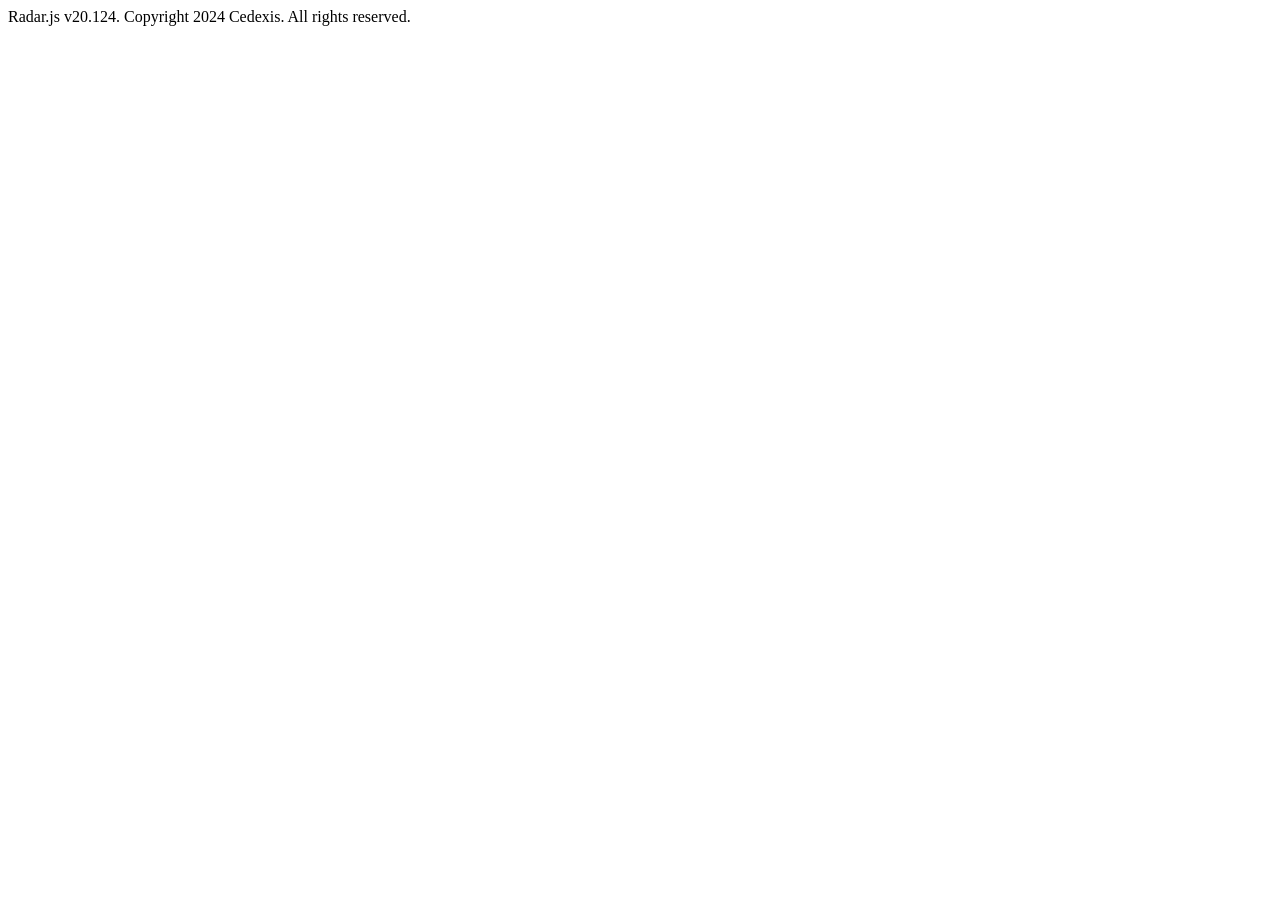
<file: images/Feed _ LinkedIn_files/radar.html>
<!DOCTYPE html>
<!-- saved from url=(0065)https://radar.cedexis.com/1707728419/radar.html?customer-id=11326 -->
<html><head><meta http-equiv="Content-Type" content="text/html; charset=windows-1252"><title>Cedexis Radar</title><link rel="icon" href="data:;base64,iVBORw0KGgo="></head><body>Radar.js v20.124. Copyright 2024 Cedexis. All rights reserved.<script type="text/javascript" charset="utf-8">
/* Radar.js v20.124. Copyright 2024 Cedexis. All rights reserved. */
if(!cedexis||!cedexis.start){if(!cedexis)var cedexis={};(function(_){_.MP="//radar.cedexis.com/releases/1707728419/";
_.MI={"radar":[],"impact":["radar"],"video":["radar"],"sdwan":["radar"]};_.MU={"radar":["radar.js"],"impact":["impact.js"],"video":["video.js"],"sdwan":["sdwan.js"]};
var aa,ba,fa,ga,ha,C,ia,la,ma,na,oa,pa,ra,sa,ta,ua,xa,ya,F,za,Aa,Ca,Da,Ea,Ga,Ha,Ia,Na,Ka,Oa,Ra,Wa,Ya,Va,eb,ab,Za,$a,fb,hb,cb,kb,lb,jb,ob,qb,rb,sb,tb,ub,vb,wb,yb,zb,Bb,Fb,Gb,Ib,Kb,Lb,Mb,Pb,Nb,Vb,$b,Wb,cc,bc,Yb,Tb,jc,pc,qc,rc,uc,wc,xc,N,zc,O,P,Dc,Fc,Gc,Ic,Kc,Lc,Jc,Nc,Pc,Rc,Sc,Tc,Uc,Vc,Xc,Wc,Zc,bd,cd,dd,ed,gd,id,jd,md,kd,rd,ld,sd,qd,od,pd,vd,wd,Qc,R,Hc,Mc,Ac,xd,yd,Cd,Ad,Dd,Bd,Ed,Kd,Jd,Ld,Id,tc,Nd,Pd,Od,Sd,Td,nd,n,Db,Eb;_.l=function(a){return void 0!==a};
aa=function(a,b){for(var c=a.split("."),d=b||n,e;e=c.shift();)if(null!=d[e])d=d[e];else return null;return d};_.p=function(){};
ba=function(a){var b=typeof a;if("object"==b)if(a){if(a instanceof Array)return"array";if(a instanceof Object)return b;var c=Object.prototype.toString.call(a);if("[object Window]"==c)return"object";if("[object Array]"==c||"number"==typeof a.length&&"undefined"!=typeof a.splice&&"undefined"!=typeof a.propertyIsEnumerable&&!a.propertyIsEnumerable("splice"))return"array";if("[object Function]"==c||"undefined"!=typeof a.call&&"undefined"!=typeof a.propertyIsEnumerable&&!a.propertyIsEnumerable("call"))return"function"}else return"null";
else if("function"==b&&"undefined"==typeof a.call)return"object";return b};_.r=function(a){return"array"==ba(a)};_.da=function(a){var b=ba(a);return"array"==b||"object"==b&&"number"==typeof a.length};_.t=function(a){return"string"==typeof a};_.ea=function(a){return"boolean"==typeof a};_.u=function(a){return"number"==typeof a};_.v=function(a){return"function"==ba(a)};_.w=function(a){var b=typeof a;return"object"==b&&null!=a||"function"==b};fa=function(a,b,c){return a.call.apply(a.bind,arguments)};
ga=function(a,b,c){if(!a)throw Error();if(2<arguments.length){var d=Array.prototype.slice.call(arguments,2);return function(){var c=Array.prototype.slice.call(arguments);Array.prototype.unshift.apply(c,d);return a.apply(b,c)}}return function(){return a.apply(b,arguments)}};_.y=function(a,b,c){Function.prototype.bind&&-1!=Function.prototype.bind.toString().indexOf("native code")?_.y=fa:_.y=ga;return _.y.apply(null,arguments)};
_.A=function(a,b){var c=Array.prototype.slice.call(arguments,1);return function(){var b=c.slice();b.push.apply(b,arguments);return a.apply(this,b)}};_.B=function(){return+new Date};ha=function(a,b){for(var c=a.split("."),d=n,e;c.length&&(e=c.shift());)!c.length&&_.l(b)?d[e]=b:d[e]&&d[e]!==Object.prototype[e]?d=d[e]:d=d[e]={}};
C=function(a,b){function c(){}c.prototype=b.prototype;a.Db=b.prototype;a.prototype=new c;a.prototype.constructor=a;a.Lb=function(a,c,f){for(var d=Array(arguments.length-2),e=2;e<arguments.length;e++)d[e-2]=arguments[e];return b.prototype[c].apply(a,d)}};ia=function(a){if(Error.captureStackTrace)Error.captureStackTrace(this,ia);else{var b=Error().stack;b&&(this.stack=b)}a&&(this.message=String(a))};la=function(a){a=String(a.substr(a.length-7,7)).toLowerCase();return!(" google"<a||" google"!=a)};
ma=function(a,b){return-1!=a.toLowerCase().indexOf(b.toLowerCase())};na=function(a,b){return a<b?-1:a>b?1:0};oa=function(a,b,c){this.l=c;this.j=a;this.o=b;this.g=0;this.f=null};pa=function(a,b){a.o(b);a.g<a.l&&(a.g++,b.next=a.f,a.f=b)};ra=function(){var a=qa,b=null;a.f&&(b=a.f,a.f=a.f.next,a.f||(a.g=null),b.next=null);return b};sa=function(){this.next=this.g=this.f=null};
ta=function(a,b){if(_.t(a))return _.t(b)&&1==b.length?a.indexOf(b,0):-1;for(var c=0;c<a.length;c++)if(c in a&&a[c]===b)return c;return-1};_.D=function(a,b,c){for(var d=a.length,e=_.t(a)?a.split(""):a,f=0;f<d;f++)f in e&&b.call(c,e[f],f,a)};
ua=function(a){for(var b="chrome/43;opera mini;skyfire;teashark;uzard;puffin;yandex;dynatrace;googleweblight;adsbot;hoteladsverifier;google page speed insights;google web preview;applebot".split(";"),c=b.length,d=_.t(b)?b.split(""):b,e=0;e<c;e++)if(e in d&&a.call(void 0,d[e],e,b))return!0;return!1};_.wa=function(a,b,c){b=_.va(a,b,c);return 0>b?null:_.t(a)?a.charAt(b):a[b]};_.va=function(a,b,c){for(var d=a.length,e=_.t(a)?a.split(""):a,f=0;f<d;f++)if(f in e&&b.call(c,e[f],f,a))return f;return-1};
xa=function(a,b){var c=ta(a,b),d;(d=0<=c)&&Array.prototype.splice.call(a,c,1);return d};ya=function(a){return Array.prototype.concat.apply([],arguments)};F=function(a){return-1!=E.indexOf(a)};za=function(a,b){for(var c in a)b.call(void 0,a[c],c,a)};Aa=function(a,b){for(var c in a)if(b.call(void 0,a[c],c,a))return!0;return!1};_.Ba=function(a){var b=0,c;for(c in a)b++;return b};Ca=function(a){var b=[],c=0,d;for(d in a)b[c++]=a[d];return b};Da=function(a){var b=[],c=0,d;for(d in a)b[c++]=d;return b};
Ea=function(a){var b={},c;for(c in a)b[c]=a[c];return b};Ga=function(a,b){for(var c,d,e=1;e<arguments.length;e++){d=arguments[e];for(c in d)a[c]=d[c];for(var f=0;f<Fa.length;f++)c=Fa[f],Object.prototype.hasOwnProperty.call(d,c)&&(a[c]=d[c])}};Ha=function(a){n.setTimeout(function(){throw a;},0)};
Ia=function(){var a=n.MessageChannel;"undefined"===typeof a&&"undefined"!==typeof window&&window.postMessage&&window.addEventListener&&!F("Presto")&&(a=function(){var a=window.document.createElement("IFRAME");a.style.display="none";a.src="";window.document.documentElement.appendChild(a);var b=a.contentWindow,a=b.document;a.open();a.write("");a.close();var c="callImmediate"+Math.random(),d="file:"==b.location.protocol?"*":b.location.protocol+"//"+b.location.host,a=(0,_.y)(function(a){if(("*"==d||a.origin==
d)&&a.data==c)this.port1.onmessage()},this);b.addEventListener("message",a,!1);this.port1={};this.port2={postMessage:function(){b.postMessage(c,d)}}});if("undefined"!==typeof a&&!F("Trident")&&!F("MSIE")){var b=new a,c={},d=c;b.port1.onmessage=function(){if(_.l(c.next)){c=c.next;var a=c.za;c.za=null;a()}};return function(a){d.next={za:a};d=d.next;b.port2.postMessage(0)}}return"undefined"!==typeof window.document&&"onreadystatechange"in window.document.createElement("SCRIPT")?function(a){var b=window.document.createElement("SCRIPT");
b.onreadystatechange=function(){b.onreadystatechange=null;b.parentNode.removeChild(b);b=null;a();a=null};window.document.documentElement.appendChild(b)}:function(a){n.setTimeout(a,0)}};Na=function(a,b){Ja||Ka();La||(Ja(),La=!0);var c=qa,d=Ma.get();d.set(a,b);c.g?c.g.next=d:c.f=d;c.g=d};
Ka=function(){if(-1!=String(n.Promise).indexOf("[native code]")){var a=n.Promise.resolve(void 0);Ja=function(){a.then(Oa)}}else Ja=function(){var a=Oa;!_.v(n.setImmediate)||n.Window&&n.Window.prototype&&!F("Edge")&&n.Window.prototype.setImmediate==n.setImmediate?(Pa||(Pa=Ia()),Pa(a)):n.setImmediate(a)}};Oa=function(){for(var a;a=ra();){try{a.f.call(a.g)}catch(b){Ha(b)}pa(Ma,a)}La=!1};
_.I=function(a,b){this.f=G;this.w=void 0;this.l=this.g=this.j=null;this.o=this.v=!1;if(a!=_.p)try{var c=this;a.call(b,function(a){c.M(Qa,a)},function(a){c.M(H,a)})}catch(d){this.M(H,d)}};Ra=function(){this.next=this.l=this.g=this.o=this.f=null;this.j=!1};_.Ta=function(a,b,c){var d=Sa.get();d.o=a;d.g=b;d.l=c;return d};_.Ua=function(){var a=new _.I(_.p);a.M(Qa,void 0);return a};Wa=function(a,b,c){Va(a,b,c,null)||Na(_.A(b,a))};
_.Xa=function(a){return new _.I(function(b,c){var d=a.length,e=[];if(d)for(var f=function(a,c){d--;e[a]=c;d||b(e)},g=function(a){c(a)},h=0,m;h<a.length;h++)m=a[h],Wa(m,_.A(f,h),g);else b(e)})};Ya=function(a,b){if(a.f==G)if(a.j){var c=a.j;if(c.g){for(var d=0,e=null,f=null,g=c.g;g&&(g.j||(d++,g.f==a&&(e=g),!(e&&1<d)));g=g.next)e||(f=g);e&&(c.f==G&&1==d?Ya(c,b):(f?(d=f,d.next==c.l&&(c.l=d),d.next=d.next.next):Za(c),$a(c,e,H,b)))}a.j=null}else a.M(H,b)};
_.bb=function(a,b){a.g||a.f!=Qa&&a.f!=H||ab(a);a.l?a.l.next=b:a.g=b;a.l=b};_.db=function(a,b,c,d){var e=_.Ta(null,null,null);e.f=new _.I(function(a,g){e.o=b?function(c){try{var e=b.call(d,c);a(e)}catch(q){g(q)}}:a;e.g=c?function(b){try{var e=c.call(d,b);!_.l(e)&&b instanceof cb?g(b):a(e)}catch(q){g(q)}}:g});e.f.j=a;_.bb(a,e);return e.f};
Va=function(a,b,c,d){if(a instanceof _.I)return _.bb(a,_.Ta(b||_.p,c||null,d)),!0;var e;if(a)try{e=!!a.$goog_Thenable}catch(g){e=!1}else e=!1;if(e)return a.then(b,c,d),!0;if(_.w(a))try{var f=a.then;if(_.v(f))return eb(a,f,b,c,d),!0}catch(g){return c.call(d,g),!0}return!1};eb=function(a,b,c,d,e){function f(a){h||(h=!0,d.call(e,a))}function g(a){h||(h=!0,c.call(e,a))}var h=!1;try{b.call(a,g,f)}catch(m){f(m)}};ab=function(a){a.v||(a.v=!0,Na(a.Qa,a))};
Za=function(a){var b=null;a.g&&(b=a.g,a.g=b.next,b.next=null);a.g||(a.l=null);return b};$a=function(a,b,c,d){if(c==H&&b.g&&!b.j)for(;a&&a.o;a=a.j)a.o=!1;if(b.f)b.f.j=null,fb(b,c,d);else try{b.j?b.o.call(b.l):fb(b,c,d)}catch(e){gb.call(null,e)}pa(Sa,b)};fb=function(a,b,c){b==Qa?a.o.call(a.l,c):a.g&&a.g.call(a.l,c)};hb=function(a,b){a.o=!0;Na(function(){a.o&&gb.call(null,b)})};cb=function(a){ia.call(this,a)};kb=function(a){return function(b){var c=ib[a]||jb(a);ib[a]=c.then(b).then(_.p)}};lb=function(){};
jb=function(a){var b=mb[a],c=b.length,d=new _.I(function(a){_.D(b,function(b){kb(b)(function(){--c||a()})})});_.D(nb[a],function(a){d=d.then(_.A(ob,a))});return d};ob=function(a){return new _.I(function(b){var c=window.document.createElement("script");c.async=!0;c.type="text/javascript";c.src=pb+a;c.onload=c.onreadystatechange=function(){c.readyState&&"loaded"!=c.readyState&&"complete"!=c.readyState||(window.document.body.removeChild(c),b())};window.document.body.appendChild(c)})};qb=function(){};
rb=function(a){return a.g||(a.g=a.l())};sb=function(){};tb=function(a){if(!a.j&&"undefined"==typeof window.XMLHttpRequest&&"undefined"!=typeof window.ActiveXObject){for(var b=["MSXML2.XMLHTTP.6.0","MSXML2.XMLHTTP.3.0","MSXML2.XMLHTTP","Microsoft.XMLHTTP"],c=0;c<b.length;c++){var d=b[c];try{return new window.ActiveXObject(d),a.j=d}catch(e){}}throw Error("Could not create ActiveXObject. ActiveX might be disabled, or MSXML might not be installed");}return a.j};_.J=function(){};
ub=function(){this.f=new window.XDomainRequest;this.readyState=0;this.onreadystatechange=null;this.responseText="";this.status=-1;this.statusText=this.responseXML=null;this.f.onload=(0,_.y)(this.Va,this);this.f.onerror=(0,_.y)(this.Ea,this);this.f.onprogress=(0,_.y)(this.Za,this);this.f.ontimeout=(0,_.y)(this.bb,this)};vb=function(a,b){a.readyState=b;if(a.onreadystatechange)a.onreadystatechange()};wb=function(a){wb[" "](a);return a};
yb=function(a,b){var c=xb;return Object.prototype.hasOwnProperty.call(c,a)?c[a]:c[a]=b(a)};zb=function(){var a=n.document;return a?a.documentMode:void 0};
Bb=function(a){return yb(a,function(){for(var b=0,c=String(Ab).replace(/^[\s\xa0]+|[\s\xa0]+$/g,"").split("."),d=String(a).replace(/^[\s\xa0]+|[\s\xa0]+$/g,"").split("."),e=Math.max(c.length,d.length),f=0;!b&&f<e;f++){var g=c[f]||"",h=d[f]||"";do{g=/(\d*)(\D*)(.*)/.exec(g)||["","","",""];h=/(\d*)(\D*)(.*)/.exec(h)||["","","",""];if(0==g[0].length&&0==h[0].length)break;b=na(0==g[1].length?0:(0,window.parseInt)(g[1],10),0==h[1].length?0:(0,window.parseInt)(h[1],10))||na(0==g[2].length,0==h[2].length)||
na(g[2],h[2]);g=g[3];h=h[3]}while(!b)}return 0<=b})};Fb=function(){0!=Cb&&(this[Db]||(this[Db]=++Eb));this.A=this.A;this.Y=this.Y};Gb=function(a,b){this.type=a;this.currentTarget=this.f=b;this.Fa=!0};
Ib=function(a,b){Gb.call(this,a?a.type:"");this.currentTarget=this.f=null;this.screenY=this.screenX=0;this.key="";this.ia=null;if(a){this.type=a.type;var c=a.changedTouches?a.changedTouches[0]:null;this.f=a.target||a.srcElement;this.currentTarget=b;var d=a.relatedTarget;if(d&&Hb)try{wb(d.nodeName)}catch(e){}null===c?(this.screenX=a.screenX||0,this.screenY=a.screenY||0):(this.screenX=c.screenX||0,this.screenY=c.screenY||0);this.key=a.key||"";this.ia=a;a.defaultPrevented&&this.g()}};
Kb=function(a,b,c,d,e){this.listener=a;this.f=null;this.src=b;this.type=c;this.capture=!!d;this.ea=e;this.key=++Jb;this.fa=this.la=!1};Lb=function(a){a.fa=!0;a.listener=null;a.f=null;a.src=null;a.ea=null};Mb=function(a){this.src=a;this.f={};this.g=0};_.Ob=function(a,b,c,d,e,f){var g=b.toString();b=a.f[g];b||(b=a.f[g]=[],a.g++);var h=Nb(b,c,e,f);-1<h?(a=b[h],d||(a.la=!1)):(a=new Kb(c,a.src,g,!!e,f),a.la=d,b.push(a));return a};
Pb=function(a,b){var c=b.type;c in a.f&&xa(a.f[c],b)&&(Lb(b),a.f[c].length||(delete a.f[c],a.g--))};Nb=function(a,b,c,d){for(var e=0;e<a.length;++e){var f=a[e];if(!f.fa&&f.listener==b&&f.capture==!!c&&f.ea==d)return e}return-1};_.K=function(a,b,c,d,e){if(_.r(b))for(var f=0;f<b.length;f++)_.K(a,b[f],c,d,e);else c=_.Qb(c),a&&a[_.Rb]?_.Ob(a.V,String(b),c,!1,d,e):_.Sb(a,b,c,!1,d,e)};
_.Sb=function(a,b,c,d,e,f){if(!b)throw Error("Invalid event type");var g=!!e,h=Tb(a);h||(a[Ub]=h=new Mb(a));c=_.Ob(h,b,c,d,e,f);if(!c.f){d=Vb();c.f=d;d.src=a;d.listener=c;if(a.addEventListener)a.addEventListener(b.toString(),d,g);else if(a.attachEvent)a.attachEvent(Wb(b.toString()),d);else throw Error("addEventListener and attachEvent are unavailable.");Xb++}};Vb=function(){var a=Yb,b=Zb?function(c){return a.call(b.src,b.listener,c)}:function(c){c=a.call(b.src,b.listener,c);if(!c)return c};return b};
_.L=function(a,b,c,d,e){if(_.r(b))for(var f=0;f<b.length;f++)_.L(a,b[f],c,d,e);else c=_.Qb(c),a&&a[_.Rb]?(a=a.V,b=String(b).toString(),b in a.f&&(f=a.f[b],c=Nb(f,c,d,e),-1<c&&(Lb(f[c]),Array.prototype.splice.call(f,c,1),f.length||(delete a.f[b],a.g--)))):a&&(a=Tb(a))&&(c=a.qa(b,c,!!d,e))&&$b(c)};
$b=function(a){if(!_.u(a)&&a&&!a.fa){var b=a.src;if(b&&b[_.Rb])Pb(b.V,a);else{var c=a.type,d=a.f;b.removeEventListener?b.removeEventListener(c,d,a.capture):b.detachEvent&&b.detachEvent(Wb(c),d);Xb--;(c=Tb(b))?(Pb(c,a),c.g||(c.src=null,b[Ub]=null)):Lb(a)}}};Wb=function(a){return a in ac?ac[a]:ac[a]="on"+a};cc=function(a,b,c,d){var e=!0;if(a=Tb(a))if(b=a.f[b.toString()])for(b=b.concat(),a=0;a<b.length;a++){var f=b[a];f&&f.capture==c&&!f.fa&&(f=bc(f,d),e=e&&!1!==f)}return e};
bc=function(a,b){var c=a.listener,d=a.ea||a.src;a.la&&$b(a);return c.call(d,b)};
Yb=function(a,b){if(a.fa)return!0;if(!Zb){var c=b||aa("window.event"),d=new Ib(c,this),e=!0;if(!(0>c.keyCode||void 0!=c.returnValue)){a:{var f=!1;if(!c.keyCode)try{c.keyCode=-1;break a}catch(m){f=!0}if(f||void 0==c.returnValue)c.returnValue=!0}c=[];for(f=d.currentTarget;f;f=f.parentNode)c.push(f);for(var f=a.type,g=c.length-1;0<=g;g--){d.currentTarget=c[g];var h=cc(c[g],f,!0,d),e=e&&h}for(g=0;g<c.length;g++)d.currentTarget=c[g],h=cc(c[g],f,!1,d),e=e&&h}return e}return bc(a,new Ib(b,this))};
Tb=function(a){a=a[Ub];return a instanceof Mb?a:null};_.Qb=function(a){if(_.v(a))return a;a[dc]||(a[dc]=function(b){return a.handleEvent(b)});return a[dc]};
_.gc=function(a){for(var b=[],c=0,d=0;d<a.length;d++){for(var e=a.charCodeAt(d);255<e;)b[c++]=e&255,e>>=8;b[c++]=e}if(!ec)for(ec={},fc={},a=0;65>a;a++)ec[a]="ABCDEFGHIJKLMNOPQRSTUVWXYZabcdefghijklmnopqrstuvwxyz0123456789+/=".charAt(a),fc[a]="ABCDEFGHIJKLMNOPQRSTUVWXYZabcdefghijklmnopqrstuvwxyz0123456789._-".charAt(a);a=fc;c=[];for(d=0;d<b.length;d+=3){var f=b[d],g=(e=d+1<b.length)?b[d+1]:0,h=d+2<b.length,m=h?b[d+2]:0,q=f>>2,f=(f&3)<<4|g>>4,g=(g&15)<<2|m>>6,m=m&63;h||(m=64,e||(g=64));c.push(a[q],a[f],
a[g],a[m])}return c.join("")};_.hc=function(a){var b,c=[];for(b=0;b<a;b+=1)c.push("abcdefghijklmnopqrstuvwxyz".charAt(Math.floor(26*Math.random())));return c.join("")};jc=function(a){var b=a.sendReportFn;if(_.v(b)){var c=_.ic;_.ic=function(a,e){b(a,e,c)}}};_.kc=function(a,b){return new _.I(function(c,d){var e=(new _.J).f();e.open("GET",a,!0);e.onreadystatechange=function(){4==this.readyState&&(200==this.status&&b.apply(this,[c,d]),d(this))};e.send()})};
_.ic=function(a,b,c){var d=(new _.J).f();b?(d.open("POST",a,!0),d.send(b)):(d.open("GET",a,!0),d.send());c&&d.addEventListener("loadend",c)};pc=function(a){var b=["i2",_.hc(30)].join("-")+".init.cedexis-radar.net",c=["?imagesok=1","&n=",lc?1:0,"&p=",mc?1:0,"&r=",_.M?1:0,"&s=",nc?0:1,"&t=",2!=a.l&&oc?1:0];a.j&&c.push("&"+a.j);c=c.join("");return"https://"+[b,"i2",a.g,a.f,"j1/20/124",Math.floor(_.B()/1E3).toString(10),a.l,a.v,"providers.json"].join("/")+c};
qc=function(a){a=pc(a);return _.kc(a,function(a,c){try{var b=JSON.parse(this.responseText);a(b)}catch(e){c(e)}})};rc=function(){function a(a){return"first-paint"==a.name}var b=window.performance;return _.v(b&&b.getEntriesByType)&&(b=_.wa(window.performance.getEntriesByType("paint"),a))?b.startTime:null};_.sc=function(){var a=0,b=window.performance&&window.performance.timing,c=b&&b.msFirstPaint,d=rc();_.u(d)?a=b.navigationStart+Math.round(d):_.u(c)&&(a=Math.round(c));return a};
uc=function(a,b){var c=(window.performance||{}).timing;if(c&&tc(a))if(!c.loadEventEnd)b=b||0,20>b&&window.setTimeout(_.A(uc,a,b+1),200);else if(!(c.connectEnd<c.connectStart||c.domainLookupEnd<c.domainLookupStart||c.domComplete<c.domLoading||c.fetchStart<c.navigationStart||c.loadEventEnd<c.loadEventStart||c.loadEventEnd<c.navigationStart||c.responseEnd<c.responseStart||c.responseStart<c.requestStart)){var d=[a.l,"n1",0];_.D(vc,function(a){d.push(c[a]||0)});d.push(a.o);d.push("0");d.push(_.sc());_.ic("https://"+
d.join("/"))}};wc=function(a,b,c,d){this.g=a;this.w=b;this.v=c;this.o=d;this.l=this.j=void 0;this.f=[]};xc=function(a,b){return[a.g.I,a.o,b.ra,b.ma,b.aa,b.value]};N=function(a,b){var c=a.f[b];c||(c=a.f[b]={ra:b,ma:0,value:0,aa:4});return c};
zc=function(a){var b=a.f[1],c=a.f[0],d=!(b&&_.l(b.Z))&&!(c&&_.l(c.Z));if(d&&!c&&!_.l(a.j)||d&&!b&&c&&(a.f[1]=Ea(c),a.f[1].ra=1,!_.l(a.j)))return!0;_.D(a.f,(0,_.y)(function(a){if(0!=a.aa||a.Z)d=!1;if(!a.wb){if(_.l(a.Z)){var b=["e1",a.Z],c=yc[a.Z||1];c||(c=yc[1]);try{var e=JSON.stringify(c(this,a))}catch(m){e="Encoding error: "+m.toString()}_.ic("https://"+this.g.l+"/"+b.join("/"),e)}else{b=["f1",this.g.o,this.w,this.v,this.o,""+a.ra+","+a.ma,a.aa,a.value,(0,window.encodeURIComponent)(this.j||"0"),
"0"];c=a.nb;_.l(c)&&(e=c.startTime,b.push(O(e)),b.push(O(c.redirectStart-e)),b.push(O(c.redirectEnd-e)),b.push(O(c.fetchStart-e)),b.push(O(c.domainLookupStart-e)),b.push(O(c.domainLookupEnd-e)),b.push(O(c.connectStart-e)),b.push(O(c.secureConnectionStart-e)),b.push(O(c.connectEnd-e)),b.push(O(c.requestStart-e)),b.push(O(c.responseStart-e)),b.push(O(c.responseEnd-e)),b.push(O(c.duration)),c=c.transferSize,c=_.u(c)?c:0,b.push(c));if(this.l){for(;24>b.length;)b.push("");b.push(this.l)}_.ic("https://"+
this.g.l+"/"+b.join("/"))}a.wb=!0}},a));return d};O=function(a){return(0,window.isNaN)(a)?0:0>=a?0:Math.floor(a+2E-15)};P=function(a){ha("radar.stoppedAt",null);ha("cedexis.radar.stopped_at",null);var b=window.document.createElement("script");b.type="text/javascript";b.async=!0;b.src=a.R;b.onerror=a.C;void 0!==b.onreadystatechange?b.onreadystatechange=_.A(P.g,a):b.onload=_.A(P.f,a);window.document.body.appendChild(b);Ac(a,function(){window.document.body.removeChild(b)})};
Dc=function(a){if(_.M)for(var b=_.Bc(),c=b.length;c--;)if(b[c].name===a)return b[c];Cc=!0;return null};_.Bc=function(){var a=window.performance.getEntriesByType("resource");return _.r(a)?Ec.concat(a):Ec};Fc=function(){var a=window.performance.getEntries().length;if(1500<=a)a=window.performance.getEntriesByType("resource"),_.r(a)&&(Ec=a),window.performance.clearResourceTimings();else{for(var b=0;1500>b&&b<=a;)b+=50;150>=b&&(b=150);window.performance.setResourceTimingBufferSize(b)}Cc=!1};
Gc=function(a,b,c,d,e){var f=Dc(this.src);if(_.w(f)){if(!f.duration&&(_.u(e)||(e=0),10>e)){window.setTimeout((0,_.y)(Gc,this,a,b,c,d,e+1),10);return}f[b]&&f[c]&&f[c]>=f[b]?d.N(a(f[c]-f[b])):d.N(a(f.duration))}else 1===d.G&&d.N(a(_.B()-d.$()));d.C()};Ic=function(a){if(14===a.G){var b=Hc(a)||1E5;Gc.apply(this,[function(a){return 8*b/a},"requestStart","responseEnd",a])}else Gc.apply(this,[function(a){return a},"requestStart","responseStart",a])};
Kc=function(a){14===a.G?Jc.call(this,a):Gc.call(this,function(a){return a},"domainLookupStart","responseEnd",a)};Lc=function(a){Gc.call(this,function(a){return a},"domainLookupStart","domainLookupEnd",a)};Jc=function(a){var b=Hc(a)||1E5;Gc.call(this,function(a){return 8*b/a},"requestStart","responseEnd",a)};
Nc=function(a,b,c){if(mc){var d=Mc();d.src=a.R;var e=function(a){a=a.ia;a.source==d.contentWindow&&b(a.data)};_.K(window,"message",e);c&&_.K(d,"load",function(b){null!=b.currentTarget&&null!=b.currentTarget.contentWindow?c(b):window.document.body.contains(d)?a.abort(2):a.abort(3)});window.document.body.appendChild(d);Ac(a,function(){window.document.body.removeChild(d);_.L(window,"message",e)})}else-1===a.G&&a.K("0"),a.C()};
Pc=function(a){Nc(a,function(b){var c=b[0],d=b[1],e=b[2],f=b[3],g=b[5],h=b[6]||"";b=b[4]||f;if(-1===a.G)a.K(b);else{b&&a.K(b);if(14===a.G){if(e&&e>c){a.N(8*(Hc(a)||1E5)/(e-c));a.C();return}}else if(a.f===Oc){if(e&&e>=g){a.H.f.l=h;a.N(e-g);a.C();return}}else if(d&&d>=c){a.N(d-c);a.C();return}a.W(4)}a.C()},function(b){var c=a.o,d=a.B,e=a.A;_.t(c)&&!_.t(e)&&(e=c);!e||c||-1!=e.indexOf(":")||(c=e);var f={version:1};_.t(c)&&(f.headerNames=c);_.t(e)&&(f.regexp=e);_.t(d)&&(f.sendHeader=d);b.currentTarget.contentWindow.postMessage([["timing",
"requestStart"],["timing","responseStart"],["timing","responseEnd"],["uniqueNodeId",e],["uniqueNodeIdVersioned",f],["timing","domainLookupStart"],["token","HMAC"]],"*")})};
Rc=function(a){var b=a.T,c=0,b=b.slice(b.lastIndexOf("/")+1),d=[/cdx10b/,/rdr12/,/radar\.js/,/r\d+(-\d+kb)?\.js/i,/r\d+\w+(-\d+kb)?\.js/i],e;"d17.html"===b&&(c=c||4);for(e=0;e<d.length;e+=1)d[e].test(b)&&(c=c||1);/\.js(\?)?/i.test(b)&&(c=c||5);/\.(ico|png|bmp|gif|jpg|jpeg)(\?)?/i.test(b)&&(c=c||2);/\.(htm(l)?)(\?)?/i.test(b)&&(c=c||3);return c?Qc(c,a):a.C};
Sc=function(a){ha("cdx.s.b",_.A(Sc.listener,a));var b=window.document.createElement("script");b.type="text/javascript";b.async=!0;b.src=a.R;window.document.body.appendChild(b);Ac(a,function(){window.document.body.removeChild(b)})};Tc=function(){Fb.call(this);this.V=new Mb(this);this.X=this};
Uc=function(a,b,c,d){b=a.V.f[String(b)];if(!b)return!0;b=b.concat();for(var e=!0,f=0;f<b.length;++f){var g=b[f];if(g&&!g.fa&&g.capture==c){var h=g.listener,m=g.ea||g.src;g.la&&Pb(a.V,g);e=!1!==h.call(m,d)&&e}}return e&&0!=d.Fa};Vc=function(a,b,c){if(_.v(a))c&&(a=(0,_.y)(a,c));else if(a&&"function"==typeof a.handleEvent)a=(0,_.y)(a.handleEvent,a);else throw Error("Invalid listener argument");return 2147483647<Number(b)?-1:n.setTimeout(a,b||0)};_.Yc=function(a){var b=[];Wc(new Xc,a,b);return b.join("")};
Xc=function(){};
Wc=function(a,b,c){if(null==b)c.push("null");else{if("object"==typeof b){if(_.r(b)){var d=b;b=d.length;c.push("[");for(var e="",f=0;f<b;f++)c.push(e),Wc(a,d[f],c),e=",";c.push("]");return}if(b instanceof String||b instanceof Number||b instanceof Boolean)b=b.valueOf();else{c.push("{");e="";for(d in b)Object.prototype.hasOwnProperty.call(b,d)&&(f=b[d],"function"!=typeof f&&(c.push(e),Zc(d,c),c.push(":"),Wc(a,f,c),e=","));c.push("}");return}}switch(typeof b){case "string":Zc(b,c);break;case "number":c.push((0,window.isFinite)(b)&&
!(0,window.isNaN)(b)?String(b):"null");break;case "boolean":c.push(String(b));break;case "function":c.push("null");break;default:throw Error("Unknown type: "+typeof b);}}};Zc=function(a,b){b.push('"',a.replace($c,function(a){var b=ad[a];b||(b="\\u"+(a.charCodeAt(0)|65536).toString(16).substr(1),ad[a]=b);return b}),'"')};bd=function(a){if(a.ca&&"function"==typeof a.ca)return a.ca();if(_.t(a))return a.split("");if(_.da(a)){for(var b=[],c=a.length,d=0;d<c;d++)b.push(a[d]);return b}return Ca(a)};
cd=function(a,b){if(a.forEach&&"function"==typeof a.forEach)a.forEach(b,void 0);else if(_.da(a)||_.t(a))_.D(a,b,void 0);else{var c;if(a.ba&&"function"==typeof a.ba)c=a.ba();else if(a.ca&&"function"==typeof a.ca)c=void 0;else if(_.da(a)||_.t(a)){c=[];for(var d=a.length,e=0;e<d;e++)c.push(e)}else c=Da(a);for(var d=bd(a),e=d.length,f=0;f<e;f++)b.call(void 0,d[f],c&&c[f],a)}};
dd=function(a,b){this.g={};this.f=[];this.j=0;var c=arguments.length;if(1<c){if(c%2)throw Error("Uneven number of arguments");for(var d=0;d<c;d+=2)this.set(arguments[d],arguments[d+1])}else if(a){a instanceof dd?(c=a.ba(),d=a.ca()):(c=Da(a),d=Ca(a));for(var e=0;e<c.length;e++)this.set(c[e],d[e])}};
ed=function(a){if(a.j!=a.f.length){for(var b=0,c=0;b<a.f.length;){var d=a.f[b];Object.prototype.hasOwnProperty.call(a.g,d)&&(a.f[c++]=d);b++}a.f.length=c}if(a.j!=a.f.length){for(var e={},c=b=0;b<a.f.length;)d=a.f[b],Object.prototype.hasOwnProperty.call(e,d)||(a.f[c++]=d,e[d]=1),b++;a.f.length=c}};gd=function(a){Tc.call(this);this.headers=new dd;this.w=a||null;this.j=!1;this.v=this.f=null;this.F="";this.l=this.D=this.o=this.B=!1;this.I=0;this.g=null;this.O=fd;this.J=this.S=!1};
id=function(a){return hd&&Bb(9)&&_.u(a.timeout)&&_.l(a.ontimeout)};jd=function(a){return"content-type"==a.toLowerCase()};md=function(a){a.j=!1;a.f&&(a.l=!0,a.f.abort(),a.l=!1);kd(a);ld(a)};kd=function(a){a.B||(a.B=!0,a.dispatchEvent("complete"),a.dispatchEvent("error"))};
rd=function(a){if(a.j&&"undefined"!=typeof nd&&(!a.v[1]||4!=od(a)||2!=pd(a)))if(a.o&&4==od(a))Vc(a.Ca,0,a);else if(a.dispatchEvent("readystatechange"),4==od(a)){a.j=!1;try{qd(a)?(a.dispatchEvent("complete"),a.dispatchEvent("success")):kd(a)}finally{ld(a)}}};ld=function(a){if(a.f){sd(a);var b=a.f,c=a.v[0]?_.p:null;a.f=null;a.v=null;a.dispatchEvent("ready");try{b.onreadystatechange=c}catch(d){}}};sd=function(a){a.f&&a.J&&(a.f.ontimeout=null);_.u(a.g)&&(n.clearTimeout(a.g),a.g=null)};
qd=function(a){var b=pd(a),c;a:switch(b){case 200:case 201:case 202:case 204:case 206:case 304:case 1223:c=!0;break a;default:c=!1}if(!c){if(b=!b)a=String(a.F).match(td)[1]||null,!a&&n.self&&n.self.location&&(a=n.self.location.protocol,a=a.substr(0,a.length-1)),b=!ud.test(a?a.toLowerCase():"");c=b}return c};od=function(a){return a.f?a.f.readyState:0};pd=function(a){try{return 2<od(a)?a.f.status:-1}catch(b){return-1}};
vd=function(a,b){var c=b.o;if(_.t(c)){var d=c.split(","),e=d.length,f,g;if(1==e)g=d[0].trim(),(f=a.getResponseHeader(g))?b.K(f):b.K(g+" header not found"),b.C();else if(1<e){for(var h=[];e--;)g=d[e].trim(),(f=a.getResponseHeader(g))&&h.push(g.toLowerCase()+":"+f);h.length?b.K(h.join("@")):b.K("headers not found ["+c+"]");b.C()}}else(h=(new RegExp(b.A,"mi")).exec(a.getAllResponseHeaders()))?b.K(h[1]):b.K("1"),b.C()};
wd=function(a,b,c){function d(c){var d,e,h=14==b.G;h?(d=c.requestStart,e=c.responseEnd):(d=c.requestStart,e=c.responseStart);if(b.H.w){var m;var q=b.H.o;if(_.t(q)){var q=q.split(","),z=q.length,x;if(1==z)x=q[0].trim(),(m=a.getResponseHeader(x))||(m=x+" header not found");else if(1<z){for(var ca=[];z--;)x=q[z].trim(),(m=a.getResponseHeader(x))&&ca.push(x.toLowerCase()+":"+m);m=ca.length?ca.join("@"):"headers not found"}}else m=void 0;m&&b.K(m)}d&&e&&e>=d?b.N(h?8*(Hc(b)||1E5)/(e-d):e-d):b.N(c.duration);
b.C()}qd(a)?(c=Dc(c),null===c?(1===b.G&&b.N(_.B()-b.$()),b.C()):c.duration?d(c):window.setTimeout(_.A(d,c),100)):(b.W(4),b.C())};Qc=function(a,b){var c=Q[a];c==Rc&&(c=c(b));return c?c:function(a){a.C()}};
R=function(a,b,c){this.H=a;this.f=c.t;this.T=c.u;this.o=c.h;this.A=c.r;this.B=c.rqh;this.j=c.timeout||a.g.timeout||4E3;this.v=[];this.G=b;this.aa=-1;if(a=4===this.f)a=this.T,b=a.length-13,a=0<=b&&a.indexOf("idynamic.html",b)==b;a&&(this.f=Oc);9===this.f?(b=this.T.indexOf("//"),c=this.T.substring(b+2),a="//",0<b&&(a=this.T.substring(0,b)+"//"),b=c.split("/"),b[0]=_.hc(63)+"."+b[0],a+=b.join("/")):this.H.g.a?(a=[this.H.l.g.g,this.H.l.g.f,this.H.g.p.z,this.H.g.p.c,this.H.j()],a=7==this.f||8==this.f||
15==this.f?ya(a,_.hc(8)):ya(this.G,a,this.H.l.I),a=ya(a,this.H.l.o).join("-"),a=this.T+(-1!=this.T.indexOf("?")?"&":"?")+"rnd="+a):a=this.T;this.R=a;this.H.v||1!=this.G&&0!=this.G||(this.H.v=this.R);this.C=(0,_.y)(this.C,this)};Hc=function(a){if(a.D)return a.D;if((a=/(\d+)kb\./i.exec(a.T))&&a[1])return Math.floor(1E3*(0,window.parseInt)(a[1],10)+2E-15)};
Mc=function(){var a=window.document.createElement("iframe");a.style.display="none";a.title="Cedexis Test Object";a.setAttribute("aria-hidden","true");return a};Ac=function(a,b){a.v.push(b)};xd=function(a,b){this.l=a;this.g=b;var c=aa("c.a",b),d=aa("c.b",b),e=aa("c.c",b);null===c&&(c=this.g.p.z);null===d&&(d=this.g.p.c);null===e&&(e=this.j());this.f=new wc(a,c,d,e);null===aa("p.p.d",b)&&this.f.K("0")};
yd=function(a){var b=[],c=a.g.p.p,d=c.a&&c.a.a,e;if(d)e=d.t,b.push(new R(a,1,d));else if(d=c.b&&c.b.a)e=d.t,b.push(new R(a,1,d));if(d=c.d)14==e?(a.o=d.h,a.o&&(a.w=!0)):b.push(new R(a,-1,d));c.a?(c.a.b&&b.push(new R(a,0,c.a.b)),c.a.c&&b.push(new R(a,14,c.a.c))):c.b&&(c.b.b&&b.push(new R(a,0,c.b.b)),c.b.c&&b.push(new R(a,14,c.b.c)));c.c&&(e=c.c.u,(e=/http:/i.test(e)?"http":/https:/i.test(e)?"https":/\/\//.test(e)?window.location.protocol.replace(":",""):null)&&("http:"!==window.location.protocol&&"https"!==
e||b.push(new R(a,2,c.c))));1<b.length&&-1==b[0].G&&(a=b[0],b[0]=b[1],b[1]=a);return b};Cd=function(a,b,c,d){_.l(d)||(d=-1);_.l(c)||(c=a);this.f=a;this.P=d;this.U=null;"radar"in zd||(zd.radar=new Ad);var e=zd.radar,f=this;(new _.I(function(a){f.M=a})).then(function(){return b(c).then((0,_.y)(e.v,e,f),function(){e.v(f)})});Bd(e,this)};Ad=function(){this.j={};this.l={};this.f=null;this.o=[];this.g=null};
Dd=function(a,b){var c=a;if(!a||b.P<c.P)b.U=c,a=b;else for(;;){if(!c.U||b.P<c.U.P){b.U=c.U;c.U=b;break}c=c.U}return a};Bd=function(a,b){var c=b.f.oa;a.j[c]=Dd(a.j[c],b);a.next()};Ed=function(a){var b=a.f;a.f=a.f.U;a.o.push(b);b.M()};
Kd=function(a,b){this.g=a;this.o=b.sig;this.I=b.txnId;var c=b.providers,d=b.radar;this.l=d.report_domain||"rpt.cedexis.com";this.J=0==d.navigation_timing_enabled==0;this.f=d.startup_delay;a.w?this.f=0:_.u(this.f)||(this.f=2E3);this.j=d.repeat_delay;_.u(this.j)||(this.j=0);this.A=1;_.u(d[Fd])&&(this.A=d[Fd]/100);this.D=1;_.u(d[Gd])&&(this.D=d[Gd]/100);this.F=1;_.u(d[Hd])&&(this.F=d[Hd]/100);var e=this;Id(e)&&_.D(c,function(a){a=new xd(e,a);Jd(e,a.sa,a)})};Jd=function(a,b,c){new Cd(a.g,b,c,a.f)};
Ld=function(a){_.l(a.B)||(a.B=Math.random()<a.A);return a.B};Id=function(a){_.l(a.w)||(a.w=!1,Ld(a)&&(a.w=Math.random()<a.F));return a.w};tc=function(a){_.l(a.v)||(a.v=!1,Ld(a)&&a.J&&(a.v=Math.random()<a.D));return a.v};Nd=function(a){this.g=a;this.f=Md;this.j=0;this.v=!0};Pd=function(a,b){a.o||(a.o=new _.I((0,_.y)(function(a){this.l=(0,_.y)(function(b){b=new _.S(window,window.document,this.g,b);b.A();a(b)},this)},a)));a.f==Md?a.start():2==a.f&&Od(a,{});a.o=a.o.then(function(a){b(a);return a})};
Od=function(a,b){if(a.l){var c=_.A(a.l,b);a.l=!1;Qd(c)}};Sd=function(a,b,c,d){this.g=a;this.f=b;this.l=c||0;this.v=d||0;this.oa=a+";"+b;this.j=void 0;if(a=Rd[this.oa])return this.o=new Nd(a),a;this.o=new Nd(this);Rd[this.oa]=this};
Td=function(a,b,c,d,e){if(Td.f()){c=c||0;d=d||0;e=e||{};jc(e);_.u(a)&&_.u(b)&&(a||b)&&(c?e.ignoreStartDelay=!0:e.allowRepeat=!0,(new Sd(a,b,c,d)).start(e));var f=/\/(\d)\/(\d+)\/radar\.js/,g=/\/([\d]{1,2})-(\d{1,5})-radar10\.min\.js/,h=window.radarMobileSite?3:0;_.D(window.document.getElementsByTagName("script"),function(a){var b=f.exec(a.src)||g.exec(a.src);b&&b[2]&&(a=(0,window.parseInt)(b[1],10),b=(0,window.parseInt)(b[2],10),(a||b)&&(new Sd(a,b,h,0)).start({}))})}};nd=nd||{};n=this;
Db="closure_uid_"+(1E9*Math.random()>>>0);Eb=0;var Ud=_,mb=Ud.MI,nb=Ud.MU,pb=Ud.MP,Vd=Ud.monkey||Ud.custom;C(ia,Error);ia.prototype.name="CustomError";oa.prototype.get=function(){var a;0<this.g?(this.g--,a=this.f,this.f=a.next,a.next=null):a=this.j();return a};var Ma=new oa(function(){return new sa},function(a){a.reset()},100);sa.prototype.set=function(a,b){this.f=a;this.g=b;this.next=null};sa.prototype.reset=function(){this.next=this.g=this.f=null};var E;a:{var Wd=n.navigator;if(Wd){var Xd=Wd.userAgent;if(Xd){E=Xd;break a}}E=""};var Fa="constructor hasOwnProperty isPrototypeOf propertyIsEnumerable toLocaleString toString valueOf".split(" ");var Pa;var Ja,La=!1,qa=new function(){this.g=this.f=null};var G=0,Qa=2,H=3;Ra.prototype.reset=function(){this.l=this.g=this.o=this.f=null;this.j=!1};var Sa=new oa(function(){return new Ra},function(a){a.reset()},100);_.I.prototype.then=function(a,b,c){return _.db(this,_.v(a)?a:null,_.v(b)?b:null,c)};_.I.prototype.then=_.I.prototype.then;_.I.prototype.$goog_Thenable=!0;_.k=_.I.prototype;_.k.cancel=function(a){this.f==G&&Na(function(){var b=new cb(a);Ya(this,b)},this)};_.k.Fb=function(a){this.f=G;this.M(Qa,a)};_.k.Gb=function(a){this.f=G;this.M(H,a)};
_.k.M=function(a,b){this.f==G&&(this===b&&(a=H,b=new TypeError("Promise cannot resolve to itself")),this.f=1,Va(b,this.Fb,this.Gb,this)||(this.w=b,this.f=a,this.j=null,ab(this),a!=H||b instanceof cb||hb(this,b)))};_.k.Qa=function(){for(var a;a=Za(this);)$a(this,a,this.f,this.w);this.v=!1};var gb=Ha;C(cb,ia);cb.prototype.name="cancel";var ib={radar:_.Ua()};ha("cedexis.impact",function(){});var Qd;_.S=lb;Qd=kb("impact");var Yd;_.T=lb;Yd=kb("video");qb.prototype.g=null;var Zd;C(sb,qb);sb.prototype.f=function(){var a=tb(this);return a?new window.ActiveXObject(a):new window.XMLHttpRequest};sb.prototype.l=function(){var a={};tb(this)&&(a[0]=!0,a[1]=!0);return a};Zd=new sb;C(_.J,qb);_.J.prototype.f=function(){var a=new window.XMLHttpRequest;if("withCredentials"in a)return a;if("undefined"!=typeof window.XDomainRequest)return new ub;throw Error("Unsupported browser");};_.J.prototype.l=function(){return{}};_.k=ub.prototype;_.k.open=function(a,b,c){if(null!=c&&!c)throw Error("Only async requests are supported.");this.f.open(a,b)};_.k.send=function(a){if(a)if("string"==typeof a)this.f.send(a);else throw Error("Only string data is supported");else this.f.send()};
_.k.abort=function(){this.f.abort()};_.k.setRequestHeader=function(){};_.k.getResponseHeader=function(a){return"content-type"==a.toLowerCase()?this.f.contentType:""};_.k.Va=function(){this.status=200;this.responseText=this.f.responseText;vb(this,4)};_.k.Ea=function(){this.status=500;this.responseText="";vb(this,4)};_.k.bb=function(){this.Ea()};_.k.Za=function(){this.status=200;vb(this,1)};_.k.getAllResponseHeaders=function(){return"content-type: "+this.f.contentType};wb[" "]=_.p;var $d=F("Opera"),hd=F("Trident")||F("MSIE"),ae=F("Edge"),Hb=F("Gecko")&&!(ma(E,"WebKit")&&!F("Edge"))&&!(F("Trident")||F("MSIE"))&&!F("Edge"),be=ma(E,"WebKit")&&!F("Edge"),ce=be&&F("Mobile"),Ab;
a:{var de="",ee=function(){var a=E;if(Hb)return/rv\:([^\);]+)(\)|;)/.exec(a);if(ae)return/Edge\/([\d\.]+)/.exec(a);if(hd)return/\b(?:MSIE|rv)[: ]([^\);]+)(\)|;)/.exec(a);if(be)return/WebKit\/(\S+)/.exec(a);if($d)return/(?:Version)[ \/]?(\S+)/.exec(a)}();ee&&(de=ee?ee[1]:"");if(hd){var fe=zb();if(null!=fe&&fe>(0,window.parseFloat)(de)){Ab=String(fe);break a}}Ab=de}var xb={},ge;var he=n.document;ge=he&&hd?zb()||("CSS1Compat"==he.compatMode?(0,window.parseInt)(Ab,10):5):void 0;var ie;(ie=!hd)||(ie=9<=Number(ge));var Zb=ie,je=hd&&!Bb("9");var Cb=0;Fb.prototype.A=!1;Gb.prototype.g=function(){this.Fa=!1};C(Ib,Gb);Ib.prototype.g=function(){Ib.Db.g.call(this);var a=this.ia;if(a.preventDefault)a.preventDefault();else if(a.returnValue=!1,je)try{if(a.ctrlKey||112<=a.keyCode&&123>=a.keyCode)a.keyCode=-1}catch(b){}};var Jb;_.Rb="closure_listenable_"+(1E6*Math.random()|0);Jb=0;Mb.prototype.qa=function(a,b,c,d){a=this.f[a.toString()];var e=-1;a&&(e=Nb(a,b,c,d));return-1<e?a[e]:null};Mb.prototype.hasListener=function(a,b){var c=_.l(a),d=c?a.toString():"",e=_.l(b);return Aa(this.f,function(a){for(var f=0;f<a.length;++f)if(!(c&&a[f].type!=d||e&&a[f].capture!=b))return!0;return!1})};var Ub="closure_lm_"+(1E6*Math.random()|0),ac={},Xb=0,dc="__closure_events_fn_"+(1E9*Math.random()>>>0);var mc,lc,nc,oc,ke;mc=function(){if(!_.v(window.postMessage))return!1;try{return _.K(window,"message",_.p),_.L(window,"message",_.p),!0}catch(a){return!1}}();lc=5==ge?!1:window.performance&&_.w(window.performance.timing)?!0:!1;_.M=hd&&!Bb(11)?!1:window.performance&&_.v(window.performance.getEntriesByType)&&_.v(window.performance.getEntries)&&_.v(window.performance.clearResourceTimings)&&_.v(window.performance.setResourceTimingBufferSize)?!0:!1;
nc=window.location&&"http:"==window.location.protocol?!0:!1;ke=F("Android")&&F("wv");oc=!ce&&!ke;var ec=null,fc=null;var le;try{(new _.J).f(),le=!0}catch(a){le=!1};var vc="navigationStart unloadEventStart unloadEventEnd redirectStart redirectEnd fetchStart domainLookupStart domainLookupEnd connectStart connectEnd secureConnectionStart requestStart responseStart responseEnd domLoading domInteractive domContentLoadedEventStart domContentLoadedEventEnd domComplete loadEventStart loadEventEnd".split(" ");var yc={};yc[1]=xc;yc[4]=function(a,b){var c=xc(a,b);c.push(b.pa.Jb);c.push(b.pa.Oa);return c};wc.prototype.N=function(a,b,c){a=N(this,a);a.Ib||(a.Ib=!0,a.value=(0,window.parseInt)(c,10));a.ma=b};wc.prototype.W=function(a,b,c){a=N(this,a);a.vb||(a.vb=!0,a.aa=c);a.ma=b};wc.prototype.K=function(a){this.j=a};P.g=function(a){"loaded"!==this.readyState&&"complete"!==this.readyState||P.f(a)};P.f=function(a){var b=(window.radar.stoppedAt||window.cedexis.radar.stopped_at||new Date).getTime()-a.$();14===a.G&&(b=8*(Hc(a)||1E5)/b);a.N(b);a.C()};var Cc=!1,Ec=[];_.M&&(Fc(),_.v(window.performance.addEventListener)?_.K(window.performance,"resourcetimingbufferfull",Fc):window.performance.onresourcetimingbufferfull||(window.performance.onresourcetimingbufferfull=Fc));Sc.listener=function(a,b){_.w(b)&&b.id==a.H.j()&&(a.K(b.node),a.C())};C(Tc,Fb);Tc.prototype[_.Rb]=!0;_.k=Tc.prototype;_.k.addEventListener=function(a,b,c,d){_.K(this,a,b,c,d)};_.k.removeEventListener=function(a,b,c,d){_.L(this,a,b,c,d)};_.k.dispatchEvent=function(a){var b=this.X,c=a.type||a;if(_.t(a))a=new Gb(a,b);else if(a instanceof Gb)a.f=a.f||b;else{var d=a;a=new Gb(c,b);Ga(a,d)}d=!0;b=a.currentTarget=b;d=Uc(b,c,!0,a)&&d;return d=Uc(b,c,!1,a)&&d};_.k.qa=function(a,b,c,d){return this.V.qa(String(a),b,c,d)};
_.k.hasListener=function(a,b){return this.V.hasListener(_.l(a)?String(a):void 0,b)};var ad={'"':'\\"',"\\":"\\\\","/":"\\/","\b":"\\b","\f":"\\f","\n":"\\n","\r":"\\r","\t":"\\t","\x0B":"\\u000b"},$c=/\uffff/.test("\uffff")?/[\\\"\x00-\x1f\x7f-\uffff]/g:/[\\\"\x00-\x1f\x7f-\xff]/g;_.k=dd.prototype;_.k.ca=function(){ed(this);for(var a=[],b=0;b<this.f.length;b++)a.push(this.g[this.f[b]]);return a};_.k.ba=function(){ed(this);return this.f.concat()};_.k.get=function(a,b){return Object.prototype.hasOwnProperty.call(this.g,a)?this.g[a]:b};_.k.set=function(a,b){Object.prototype.hasOwnProperty.call(this.g,a)||(this.j++,this.f.push(a));this.g[a]=b};_.k.forEach=function(a,b){for(var c=this.ba(),d=0;d<c.length;d++){var e=c[d],f=this.get(e);a.call(b,f,e,this)}};var td=/^(?:([^:/?#.]+):)?(?:\/\/(?:([^/?#]*)@)?([^/#?]*?)(?::([0-9]+))?(?=[/#?]|$))?([^?#]+)?(?:\?([^#]*))?(?:#([\s\S]*))?$/;C(gd,Tc);var fd="",ud=/^https?$/i,me=["POST","PUT"];_.k=gd.prototype;
_.k.send=function(a,b,c,d){if(this.f)throw Error("[goog.net.XhrIo] Object is active with another request="+this.F+"; newUri="+a);b=b?b.toUpperCase():"GET";this.F=a;this.B=!1;this.j=!0;this.f=this.w?this.w.f():Zd.f();this.v=this.w?rb(this.w):rb(Zd);this.f.onreadystatechange=(0,_.y)(this.Ca,this);try{this.D=!0,this.f.open(b,String(a),!0),this.D=!1}catch(f){md(this);return}a=c||"";var e=new dd(this.headers);d&&cd(d,function(a,b){e.set(b,a)});d=_.wa(e.ba(),jd);c=n.FormData&&a instanceof n.FormData;!(0<=
ta(me,b))||d||c||e.set("Content-Type","application/x-www-form-urlencoded;charset=utf-8");e.forEach(function(a,b){this.f.setRequestHeader(b,a)},this);this.O&&(this.f.responseType=this.O);"withCredentials"in this.f&&this.f.withCredentials!==this.S&&(this.f.withCredentials=this.S);try{sd(this),0<this.I&&((this.J=id(this.f))?(this.f.timeout=this.I,this.f.ontimeout=(0,_.y)(this.Da,this)):this.g=Vc(this.Da,this.I,this)),this.o=!0,this.f.send(a),this.o=!1}catch(f){md(this)}};
_.k.Da=function(){"undefined"!=typeof nd&&this.f&&(this.dispatchEvent("timeout"),this.abort(8))};_.k.abort=function(){this.f&&this.j&&(this.j=!1,this.l=!0,this.f.abort(),this.l=!1,this.dispatchEvent("complete"),this.dispatchEvent("abort"),ld(this))};_.k.Ca=function(){this.A||(this.D||this.o||this.l?rd(this):this.ib())};_.k.ib=function(){rd(this)};_.k.getResponseHeader=function(a){if(this.f&&4==od(this))return a=this.f.getResponseHeader(a),null===a?void 0:a};
_.k.getAllResponseHeaders=function(){return this.f&&4==od(this)?this.f.getAllResponseHeaders():""};var Q={},Oc=17;Q[1]=P;Q[2]=function(a){if(1===a.G||!Cc&&_.M){var b=new window.Image;b.onload=_.A(Ic,a);b.onerror=function(){a.W(4);a.C()};b.src=a.R}else a.C()};Q[3]=function(a){var b=Mc();b.src=a.R;b.onload=function(){a.N(_.B()-a.$());a.C()};b.onerror=a.C;window.document.body.appendChild(b);Ac(a,function(){window.document.body.removeChild(b)})};Q[4]=function(a){Nc(a,function(b){b=JSON.parse(b);switch(b.s){case "l":break;case "s":a.N(b.m.responseEnd-b.m.domainLookupStart);a.C();break;default:a.C()}})};
Q[5]=P;Q[6]=Rc;Q[7]=function(a){Nc(a,function(b){b=JSON.parse(b);switch(b.s){case "l":break;case "s":var c=b.node_id;!1===b.encoded&&(c="base64:"+_.gc(c));a.K(c);a.C();break;default:a.K("2"),a.C()}})};Q[8]=Sc;Q[9]=function(a){if(!Cc&&_.M){var b=new window.Image;b.src=a.R;b.onload=_.A(Lc,a);b.onerror=a.C}else a.C()};Q[11]=function(a){if(1===a.G||!Cc&&_.M){var b=Mc();b.onload=_.A(Ic,a);b.src=a.R;window.document.body.appendChild(b);Ac(a,function(){window.document.body.removeChild(b)})}else a.C()};
Q[13]=Pc;Q[14]=function(a){if(1===a.G||!Cc&&_.M){var b=a.R,c=new gd;_.K(c,"complete",_.A(wd,c,a,b));c.send(b)}else a.C()};Q[15]=function(a){var b=new gd;_.K(b,"complete",_.A(vd,b,a));var c={},d,e=a.B;d=null;_.t(e)&&(e=e.split(":"),2==e.length&&(d=e));_.r(d)&&(c[d[0]]=d[1]);b.send(a.H.v,"",null,c)};Q[16]=function(a){if(1===a.G||!Cc&&_.M){var b=Mc();b.onload=_.A(Kc,a);b.src=a.R;window.document.body.appendChild(b);Ac(a,function(){window.document.body.removeChild(b)})}else a.C()};Q[Oc]=Pc;_.k=R.prototype;_.k.N=function(a,b){this.H.f.N(this.G,this.f,a);_.l(b)||(b=0);this.H.f.W(this.G,this.f,b)};_.k.W=function(a){this.aa=a;this.H.f.W(this.G,this.f,a);0!==a&&this.H.f.N(this.G,this.f,0)};_.k.K=function(a){this.H.f.K(a)};_.k.$=function(){return this.w};_.k.sa=function(){this.w=_.B();var a=this;this.g=window.setTimeout(function(){-1==a.G?a.K("1"):a.W(1);a.C()},this.j);var b=Qc(this.f,this);return new _.I(function(c,d){a.F=c;a.l=d;b.apply(a,[a])})};
_.k.C=function(){if(_.l(this.g)){window.clearTimeout(this.g);delete this.g;if(0<=ta([1,0,2,14],this.G)){var a=this.H.g.send_rt_timestamps;_.ea(a)&&a&&1!=this.aa&&(a=Dc(this.R))&&(N(this.H.f,this.G).nb=a);var b=_.B()-this.$();if(b>2*this.j){var a=this.H.f,c=this.G,b={Jb:b,Oa:2*this.j};N(a,c).Z=4;N(a,c).pa=b}}for(zc(this.H.f)?this.F():this.l();this.v.length;)this.v.shift()()}};_.k.abort=function(a,b){this.W(4);var c=this.H.f,d=this.G;N(c,d).Z=a;N(c,d).pa=b;this.C()};xd.prototype.j=function(){return this.g.p.i};xd.prototype.sa=function(a){a=yd(a||this);var b=_.Ua();_.D(a,function(a){b=b.then((0,_.y)(a.sa,a))});return b};var ne=_.B();if("complete"!=window.document.readyState){var oe=function(){ne=_.B();za(zd,function(a){a.next()});_.L(window,"load",oe)},ne=ne+6E4;_.K(window,"load",oe)}var zd={};
Ad.prototype.next=function(){(0,window.clearTimeout)(this.g);this.g=null;this.f||(this.l={});var a=_.B()-ne;for(_.D(Da(this.j),function(b){for(var c=this.j[b];c&&c.P<=a;){var e=0;if(0>c.P)e=-1;else{var f=this.f?this.f.P:0,g=this.l[b];g&&(f>g?e=f:e=g);this.l[b]=e+1}f=c.U;c.P=e;this.f=Dd(this.f,c);c=f}c?this.j[b]=c:delete this.j[b]},this);this.f&&0>this.f.P;)Ed(this);if(!this.o.length)if(this.f)Ed(this);else if(_.Ba(this.j)){var b=null;za(this.j,function(a){if(!b||b>a.P)b=a.P});b&&(this.g=window.setTimeout((0,_.y)(this.next,
this),ne+b-_.B()))}};Ad.prototype.v=function(a){xa(this.o,a);this.next()};var Fd="master_sample_rate",Gd="navigation_timing_sample_rate",Hd="remote_probing_sample_rate";var qe;_.pe=lb;qe=kb("sdwan");var Md=0;_.k=Nd.prototype;_.k.start=function(a){a&&(_.l(a.allowRepeat)&&(this.v=a.allowRepeat),_.v(a.finishedProbingCallback)&&(this.w=a.finishedProbingCallback));if(this.f==Md)this.f=1;else if(2==this.f)this.f=3;else return;qc(this.g).then((0,_.y)(this.cb,this),(0,_.y)(this.Aa,this))};
_.k.cb=function(a){_.v(Vd)&&(a=Vd(this.g.g,this.g.f,a));var b=(0,_.y)(this.Aa,this),c=new Kd(this.g,a);this.j=c.j;Jd(c,function(){return new _.I(function(a){b();a()})});if(1==this.f){var d=a.impactKpis4;!d&&this.l&&(d={});d?(Pd(this,function(){uc(c)}),Od(this,d)):uc(c);(d=a.videoQoS)&&Yd((0,_.y)(this.mb,this,d));(a=a.sdwan)&&qe((0,_.y)(this.jb,this,a));this.f=3}};
_.k.Aa=function(){this.f=9;(0,window.setTimeout)((0,_.y)(function(){this.f=2},this),6E4);this.v&&this.j&&(6E4>this.j&&(this.j=6E4),(0,window.setTimeout)((0,_.y)(function(){this.start()},this),this.j));if(this.w)try{this.w()}catch(a){}};_.k.mb=function(a){(new _.T(window,window.document,this.g.g,this.g.f,a)).Ma()};_.k.jb=function(a){(new _.pe(a)).g()};var Rd={};Sd.prototype.start=function(a){this.j=a.initParams;this.w=!!a.ignoreStartDelay;this.o.start(a)};ha("cedexis.start",Td);Td.f=function(){var a=E;return function(){return ua(function(b){return ma(a,b)?!0:!1})}()||ma(a,"msie")&&!ma(a,"msie 11")||la(a)||!_.w(window.JSON)||!_.v(JSON.parse)?!1:le};
})(cedexis)}cedexis.start();

function e(h){var c={},b=h.location.search.slice(1);if(b)for(var b=b.split("&"),d=b.length;d--;){var a=b[d].split("="),g=a[0].replace(/^radar-/,"");c[g]=a[1]||!0}h.cedexis.monkey=function(a,b,d){if(!d.radar)return d;a=parseInt(c["start-delay"],10);isNaN(a)||(d.radar.startup_delay=a);a=parseInt(c["master-sample-rate"],10);isNaN(a)||(d.radar.master_sample_rate=a);a=parseInt(c["remote-probing-sample-rate"],10);isNaN(a)||(d.radar.remote_probing_sample_rate=a);return d};b=[];if(a=c.geo)a=a.split("-"),
b.push("country="+a[0]),b.push("asn="+a[1]);a=c["provider-count"];isNaN(a)||b.push("providerCount="+a);a=c["provider-count-public"];isNaN(a)||b.push("providerCountPublic="+a);a=c["provider-count-private"];isNaN(a)||b.push("providerCountPrivate="+a);(a=c["providers-set"])&&b.push("providersSet="+a);c["include-tiny-networks"]&&b.push("alwaysMeasureTinyNetworks");a=parseInt(c["client-profile"],10);isNaN(a)&&(a=0);d=parseInt(c["client-profile-version"],10);isNaN(d)&&(d=0);g=parseInt(c["zone-id"],10);
isNaN(g)&&(g=1);var k=parseInt(c["customer-id"],10);isNaN(k)?console.error("Customer ID not found"):0<g&&0<k&&h.cedexis.start(g,k,a,d,{initParams:b.join("&")})}for(var f=["cedexis","framed","initialize"],l=this,m;f.length&&(m=f.shift());)f.length||void 0===e?l[m]&&l[m]!==Object.prototype[m]?l=l[m]:l=l[m]={}:l[m]=e;

cedexis.framed.initialize(window);
</script></body></html>
</file>
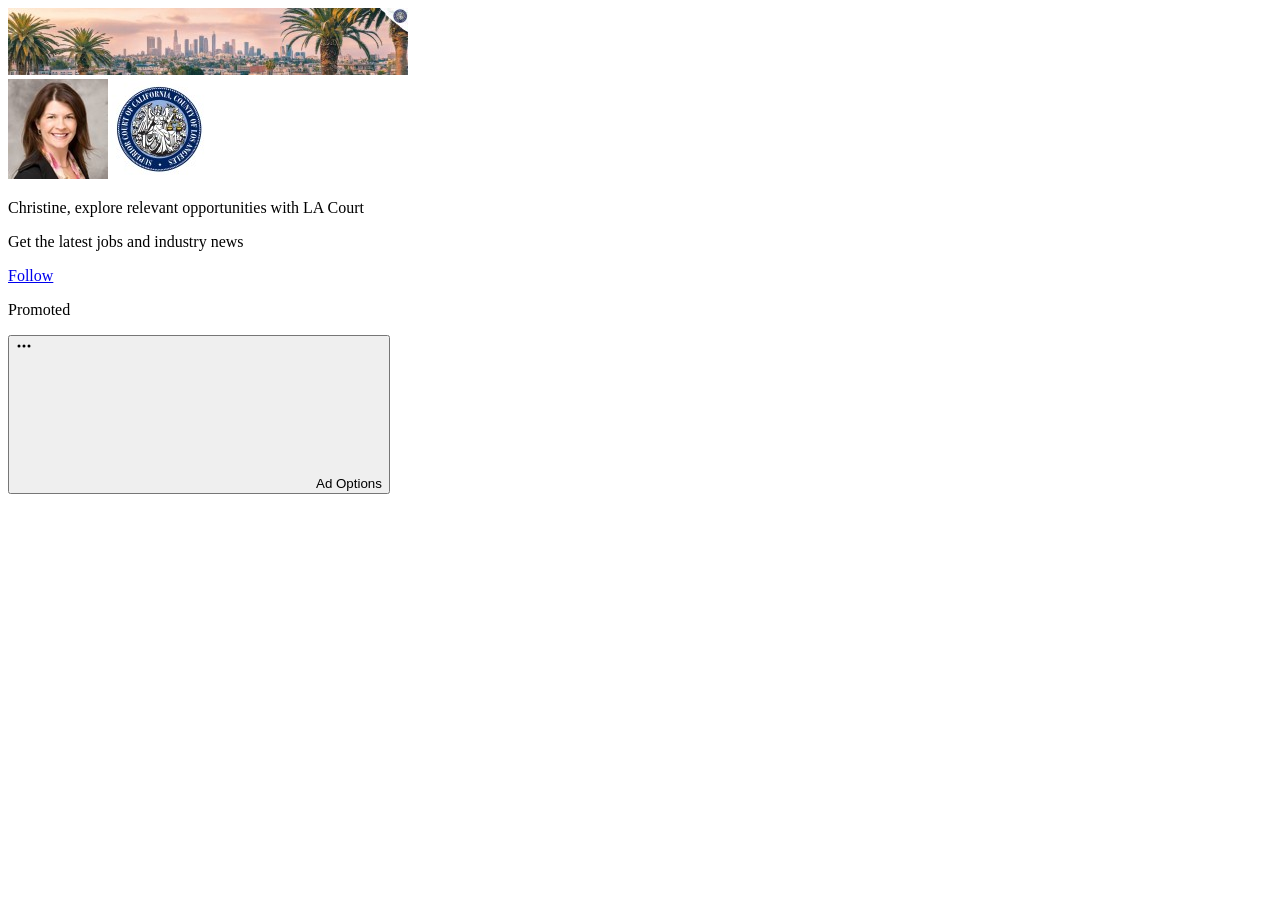
<file: images/Feed _ LinkedIn_files/saved_resource.html>
<!DOCTYPE html>
<!-- saved from url=(0099)https://www.linkedin.com/tscp-serving/dtag?sz=300x250&ti=1&p=1&c=1&z=home&pk=d_flagship3_feed&pz=BR -->
<html lang="en"><head><meta http-equiv="Content-Type" content="text/html; charset=UTF-8">
        <title data-rh="true">Work With Us</title>
        
        
        <link data-rh="true" href="./ekcavbcmplyj9emlwvdd4gbkd" rel="stylesheet">
      </head>
      <body dir="ltr">
        <div data-ssr-props="{&quot;buttonLabel&quot;:&quot;Follow&quot;,&quot;connectionsFollowCompanyDownstreamData&quot;:{&quot;memberDownstreamData&quot;:[{&quot;isMemberOptedOut&quot;:false,&quot;memberFirstName&quot;:&quot;Christina&quot;,&quot;memberPhoto&quot;:{},&quot;memberLastName&quot;:&quot;Le&quot;},{&quot;isMemberOptedOut&quot;:false,&quot;memberFirstName&quot;:&quot;Nicholas&quot;,&quot;memberPhoto&quot;:{},&quot;memberLastName&quot;:&quot;Krebs&quot;}],&quot;totalFollowerCountFromFirstLevelConnections&quot;:3},&quot;companyLogoClickTrackingCode&quot;:&quot;[base64]&quot;,&quot;companyLogoUri&quot;:&quot;https://media.licdn.com/dms/image/v2/C560BAQGQoTX8YRmv0A/company-logo_100_100/company-logo_100_100/0/1663466780179/los_angeles_superior_court_logo?e=1736985600&amp;v=beta&amp;t=SIVUx28dtdmXSzhtB3X_f9o6sieAqW56rEgDqjUYC7U&quot;,&quot;socialProofText&quot;:&quot;&lt;b&gt;Christina&lt;/b&gt; &amp; 2 other connections also follow&quot;,&quot;usePaletteLongCtaVariant&quot;:true,&quot;memberName&quot;:&quot;Christine&quot;,&quot;translatedAdOptions&quot;:&quot;Ad Options&quot;,&quot;memberFollowCompanyCountData&quot;:null,&quot;companyName&quot;:&quot;LA Court&quot;,&quot;followButtonClickTrackingCode&quot;:&quot;[base64]&quot;,&quot;memberPictureUrl&quot;:&quot;https://media.licdn.com/dms/image/v2/C5603AQF3TR7aPaKfHw/profile-displayphoto-shrink_100_100/profile-displayphoto-shrink_100_100/0/1516562053804?e=1734566400&amp;v=beta&amp;t=LlGBiTeXmtbBI7zLKLmJhrDsj6x9I1FKPIAGtbjt62I&quot;,&quot;thirdPartyImpressionUrls&quot;:[],&quot;companyMetadata&quot;:&quot;Judiciary&quot;,&quot;impressionTrackingCode&quot;:&quot;[base64]&quot;,&quot;account&quot;:&quot;urn:li:sponsoredAccount:513153330&quot;,&quot;companyLogoClickUrl&quot;:&quot;https://www.linkedin.com/li/tscp/sct?destinationUrl=http%3A%2F%2Fwww.linkedin.com%2Fcompany%2F20809%2Flife&amp;trackingEvent=%5B%7B%22eventInfo%22%3A%7B%22appId%22%3A%22com.linkedin.ads.rendering.d_web%22%2C%22eventName%22%3A%22SponsoredRightRailContentActionEvent%22%2C%22topicName%22%3A%22SponsoredRightRailContentActionEvent%22%7D%2C%22eventBody%22%3A%7B%22sponsoredEventHeader%22%3A%7B%22encryptedTrackingData%22%3A%[base64]%22%7D%2C%22header%22%3A%7B%22pageInstance%22%3A%7B%22pageUrn%22%3A%22urn%3Ali%3Apage%3Ad_flagship3_feed%22%2C%22trackingId%22%3A%22a69baf87-7e7e-4b10-91b2-052721210c15%22%7D%2C%22time%22%3A1728855671056%2C%22version%22%3A%220.0.0%22%7D%2C%22requestHeader%22%3A%7B%22pageKey%22%3A%22d_flagship3_feed%22%2C%22interfaceLocale%22%3A%22en-US%22%7D%7D%7D%5D&amp;csrfToken=ajax%3A5043128847806104832&quot;,&quot;creative&quot;:&quot;urn:li:sponsoredCreative:406574764&quot;,&quot;pageKey&quot;:&quot;d_flagship3_feed&quot;,&quot;contentType&quot;:&quot;SAS_DYNAMIC_AD_FOLLOW_COMPANY&quot;,&quot;headline&quot;:&quot;&lt;span class=\&quot;first-name\&quot;&gt;Christine&lt;/span&gt;, explore relevant opportunities with &lt;span class=\&quot;company-name\&quot;&gt;LA Court&lt;/span&gt;&quot;,&quot;matchedAt&quot;:1728855671,&quot;bannerImgUrl&quot;:&quot;https://media.licdn.com/dms/image/v2/D561BAQFNs_SZ9-NYEg/company-background_400/company-background_400/0/1724775972469/los_angeles_superior_court_cover?e=1729461600&amp;v=beta&amp;t=B7GaKB4s2FpG53kPB9Fc12tt9nexkdE-9GtZ4i-HL2c&quot;,&quot;sponsoredContentTrackingUrl&quot;:&quot;https://www.linkedin.com/li/tscp/sct&quot;,&quot;buttonClickUrl&quot;:&quot;https://www.linkedin.com/li/tscp/sct?destinationUrl=http%3A%2F%2Fwww.linkedin.com%2Fcompany%2F20809%2Flife%3FisFollowingPage%3Dtrue&amp;trackingEvent=%5B%7B%22eventInfo%22%3A%7B%22appId%22%3A%22com.linkedin.ads.rendering.d_web%22%2C%22eventName%22%3A%22SponsoredRightRailContentActionEvent%22%2C%22topicName%22%3A%22SponsoredRightRailContentActionEvent%22%7D%2C%22eventBody%22%3A%7B%22sponsoredEventHeader%22%3A%7B%22encryptedTrackingData%22%3A%[base64]%22%7D%2C%22header%22%3A%7B%22pageInstance%22%3A%7B%22pageUrn%22%3A%22urn%3Ali%3Apage%3Ad_flagship3_feed%22%2C%22trackingId%22%3A%22ac51b21e-8721-4937-8062-abeafaa8a454%22%7D%2C%22time%22%3A1728855671056%2C%22version%22%3A%220.0.0%22%7D%2C%22requestHeader%22%3A%7B%22pageKey%22%3A%22d_flagship3_feed%22%2C%22interfaceLocale%22%3A%22en-US%22%7D%7D%7D%5D&amp;csrfToken=ajax%3A5043128847806104832&quot;,&quot;darkMode&quot;:false,&quot;locale&quot;:&quot;en&quot;,&quot;translatedPromoted&quot;:&quot;Promoted&quot;,&quot;staticJSs&quot;:[{&quot;priority&quot;:&quot;async&quot;,&quot;url&quot;:&quot;https://static.licdn.com/aero-v1/sc/h/5yu6a2ohwsardienznx8qruut&quot;},{&quot;priority&quot;:&quot;async&quot;,&quot;url&quot;:&quot;https://static.licdn.com/aero-v1/sc/h/ctkkxaxjgfsnrokvnlvh9s9nd&quot;},{&quot;priority&quot;:&quot;defer&quot;,&quot;url&quot;:&quot;https://static.licdn.com/aero-v1/sc/h/1je18pwvgs615ehgrtbicx5d8&quot;},{&quot;priority&quot;:&quot;defer&quot;,&quot;url&quot;:&quot;https://static.licdn.com/aero-v1/sc/h/bp15lbkqi6y57tmv0hgej6m9q&quot;}],&quot;description&quot;:&quot;Get the latest jobs and industry news&quot;,&quot;staticCSSs&quot;:[&quot;https://static.licdn.com/aero-v1/sc/h/6j8esb8uuvlpf61eaiy3atcni&quot;]}" id="react-root"><main class="relative bg-color-canvas-tint flex h-[250px] w-[300px] flex-col light" aria-label="Work With Us Container" data-testid="wwu-profile-and-company-container" id="wwu-container"><header class="h-[94px]"><div class="h-[51px] overflow-hidden"><img alt="" aria-hidden="true" class="w-full" data-testid="wwu-profile-and-company-container__background-image" src="./los_angeles_superior_court_cover"></div><img alt="Christine" class="border-color-canvas-tint absolute start-[86px] top-[40px] size-[56px] rounded-full border-2 border-solid" data-testid="wwu-profile-and-company-container__member-image" src="./1516562053804"><a href="https://www.linkedin.com/li/tscp/sct?destinationUrl=http%3A%2F%2Fwww.linkedin.com%2Fcompany%2F20809%2Flife&amp;trackingEvent=%5B%7B%22eventInfo%22%3A%7B%22appId%22%3A%22com.linkedin.ads.rendering.d_web%22%2C%22eventName%22%3A%22SponsoredRightRailContentActionEvent%22%2C%22topicName%22%3A%22SponsoredRightRailContentActionEvent%22%7D%2C%22eventBody%22%3A%7B%22sponsoredEventHeader%22%3A%7B%22encryptedTrackingData%22%3A%[base64]%22%7D%2C%22header%22%3A%7B%22pageInstance%22%3A%7B%22pageUrn%22%3A%22urn%3Ali%3Apage%3Ad_flagship3_feed%22%2C%22trackingId%22%3A%22a69baf87-7e7e-4b10-91b2-052721210c15%22%7D%2C%22time%22%3A1728855671056%2C%22version%22%3A%220.0.0%22%7D%2C%22requestHeader%22%3A%7B%22pageKey%22%3A%22d_flagship3_feed%22%2C%22interfaceLocale%22%3A%22en-US%22%7D%7D%7D%5D&amp;csrfToken=ajax%3A5043128847806104832" data-testid="wwu-profile-and-company-container__company-wrapping-link"><img alt="LA Court" class="border-color-canvas-tint bg-color-canvas-tint absolute start-[158px] top-[40px] size-[56px] rounded-[4px] border-2 border-solid" data-testid="wwu-profile-and-company-container__company-image" src="./los_angeles_superior_court_logo"></a></header><div class="text-color-text flex h-full flex-1 flex-col px-[16px] pb-[16px]"><div class="flex flex-1 flex-col items-center justify-center text-center"><p class="line-clamp-2 text-sm font-semibold" data-testid="wwu-profile-and-company-container__title"><span class="first-name">Christine</span>, explore relevant opportunities with <span class="company-name">LA Court</span></p><p class="text-color-text-secondary mt-1 line-clamp-2 text-sm" data-testid="wwu-profile-and-company-container__description">Get the latest jobs and industry news</p></div><a class="btn-sm btn-secondary-emphasis" data-testid="wwu-profile-and-company-container__cta" href="https://www.linkedin.com/li/tscp/sct?destinationUrl=http%3A%2F%2Fwww.linkedin.com%2Fcompany%2F20809%2Flife%3FisFollowingPage%3Dtrue&amp;trackingEvent=%5B%7B%22eventInfo%22%3A%7B%22appId%22%3A%22com.linkedin.ads.rendering.d_web%22%2C%22eventName%22%3A%22SponsoredRightRailContentActionEvent%22%2C%22topicName%22%3A%22SponsoredRightRailContentActionEvent%22%7D%2C%22eventBody%22%3A%7B%22sponsoredEventHeader%22%3A%7B%22encryptedTrackingData%22%3A%[base64]%22%7D%2C%22header%22%3A%7B%22pageInstance%22%3A%7B%22pageUrn%22%3A%22urn%3Ali%3Apage%3Ad_flagship3_feed%22%2C%22trackingId%22%3A%22ac51b21e-8721-4937-8062-abeafaa8a454%22%7D%2C%22time%22%3A1728855671056%2C%22version%22%3A%220.0.0%22%7D%2C%22requestHeader%22%3A%7B%22pageKey%22%3A%22d_flagship3_feed%22%2C%22interfaceLocale%22%3A%22en-US%22%7D%7D%7D%5D&amp;csrfToken=ajax%3A5043128847806104832" rel="noreferrer" target="_blank" title="Follow">Follow</a></div><div class="bg-color-surface-tint flex items-center justify-center rounded-[8px] p-0.5 absolute end-1 top-1" data-testid="promoted-badge"><p class="text-color-icon me-0.5 text-xs font-semibold">Promoted</p><button data-testid="promoted-badge__button"><svg aria-hidden="true" xmlns="http://www.w3.org/2000/svg" class="icon-sm fill-color-icon"><g><g><path d="M3,9.5A1.5,1.5,0,1,1,4.5,8,1.5,1.5,0,0,1,3,9.5ZM11.5,8A1.5,1.5,0,1,0,13,6.5,1.5,1.5,0,0,0,11.5,8Zm-5,0A1.5,1.5,0,1,0,8,6.5,1.5,1.5,0,0,0,6.5,8Z"></path></g></g></svg><span class="sr-only" data-testid="promoted-badge__translated-ad-options">Ad Options</span></button></div></main></div>
        <script data-rh="true" defer="true" src="./df696l2pckjg8avl7ml2utu50" type="text/javascript"></script>
      
    
  
</body></html>
</file>
<file: assets/css/noscript.css>
/*
	Stellar by HTML5 UP
	html5up.net | @ajlkn
	Free for personal and commercial use under the CCA 3.0 license (html5up.net/license)
*/

/* Header */

	body.is-preload #header.alt > * {
		opacity: 1;
	}

	body.is-preload #header.alt .logo {
		-moz-transform: none;
		-webkit-transform: none;
		-ms-transform: none;
		transform: none;
	}
</file>
<file: assets/css/main.css>
@import url(fontawesome-all.min.css);
@import 'https://fonts.googleapis.com/css?family=Source+Sans+Pro:300,400';

/*
	Stellar by HTML5 UP
	html5up.net | @ajlkn
	Free for personal and commercial use under the CCA 3.0 license (html5up.net/license)
*/

html, body, div, span, applet, object,
iframe, h1, h2, h3, h4, h5, h6, p, blockquote,
pre, a, abbr, acronym, address, big, cite,
code, del, dfn, em, img, ins, kbd, q, s, samp,
small, strike, strong, sub, sup, tt, var, b,
u, i, center, dl, dt, dd, ol, ul, li, fieldset,
form, label, legend, table, caption, tbody,
tfoot, thead, tr, th, td, article, aside,
canvas, details, embed, figure, figcaption,
footer, header, hgroup, menu, nav, output, ruby,
section, summary, time, mark, audio, video {
	margin: 0;
	padding: 0;
	border: 0;
	font-size: 100%;
	font: inherit;
	vertical-align: baseline;}

article, aside, details, figcaption, figure,
footer, header, hgroup, menu, nav, section {
	display: block;}

body {
	line-height: 1;
}

ol, ul {
	list-style: none;
}

blockquote, q {
	quotes: none;
}

	blockquote:before, blockquote:after, q:before, q:after {
		content: '';
		content: none;
	}

table {
	border-collapse: collapse;
	border-spacing: 0;
}

body {
	-webkit-text-size-adjust: none;
}

mark {
	background-color: transparent;
	color: inherit;
}

input::-moz-focus-inner {
	border: 0;
	padding: 0;
}

input, select, textarea {
	-moz-appearance: none;
	-webkit-appearance: none;
	-ms-appearance: none;
	appearance: none;
}

/* Basic */

	@-ms-viewport {
		width: device-width;
	}

	body {
		-ms-overflow-style: scrollbar;
	}

	@media screen and (max-width: 480px) {

		html, body {
			min-width: 320px;
		}

	}

	html {
		box-sizing: border-box;
	}

	*, *:before, *:after {
		box-sizing: inherit;
	}

	body {
		background-image: url("images/overlay.png"), -moz-linear-gradient(45deg, #8CACAC 15%, #AF8C9D 85%);
		background-image: url("images/overlay.png"), -webkit-linear-gradient(45deg, #8CACAC 15%, #AF8C9D 85%);
		background-image: url("images/overlay.png"), -ms-linear-gradient(45deg, #8CACAC 15%, #AF8C9D 85%);
		background-image: url("images/overlay.png"), linear-gradient(45deg, #8CACAC 15%, #AF8C9D 85%);
	}

		body.is-preload *, body.is-preload *:before, body.is-preload *:after {
			-moz-animation: none !important;
			-webkit-animation: none !important;
			-ms-animation: none !important;
			animation: none !important;
			-moz-transition: none !important;
			-webkit-transition: none !important;
			-ms-transition: none !important;
			transition: none !important;
		}

/* Type */

	body {
		background-color: #935d8c;
		color: rgba(255, 255, 255, 0.65);
	}

	body, input, select, textarea {
		font-family: "Source Sans Pro", Helvetica, sans-serif;
		font-size: 17pt;
		font-weight: 300;
		line-height: 1.65;
	}

		@media screen and (max-width: 1680px) {

			body, input, select, textarea {
				font-size: 14pt;
			}

		}

		@media screen and (max-width: 1280px) {

			body, input, select, textarea {
				font-size: 12pt;
			}

		}

		@media screen and (max-width: 360px) {

			body, input, select, textarea {
				font-size: 11pt;
			}

		}

	a {
		-moz-transition: color 0.2s ease, border-bottom 0.2s ease;
		-webkit-transition: color 0.2s ease, border-bottom 0.2s ease;
		-ms-transition: color 0.2s ease, border-bottom 0.2s ease;
		transition: color 0.2s ease, border-bottom 0.2s ease;
		text-decoration: none;
		border-bottom: dotted 1px;
		color: inherit;
	}

		a:hover {
			border-bottom-color: transparent;
		}

	strong, b {
		font-weight: 400;
	}

	em, i {
		font-style: italic;
	}

	p {
		margin: 0 0 2em 0;
	}

		p.content {
			-moz-columns: 20em 2;
			-webkit-columns: 20em 2;
			-ms-columns: 20em 2;
			columns: 20em 2;
			-moz-column-gap: 2em;
			-webkit-column-gap: 2em;
			-ms-column-gap: 2em;
			column-gap: 2em;
			text-align: justify;
		}

	h1, h2, h3, h4, h5, h6 {
		font-weight: 300;
		line-height: 1.5;
		margin: 0 0 0.7em 0;
		letter-spacing: -0.025em;
	}

		h1 a, h2 a, h3 a, h4 a, h5 a, h6 a {
			color: inherit;
			text-decoration: none;
		}

	h1 {
		font-size: 2.5em;
		line-height: 1.2;
	}

	h2 {
		font-size: 1.5em;
	}

	h3 {
		font-size: 1.25em;
	}

	h4 {
		font-size: 1.1em;
	}

	h5 {
		font-size: 0.9em;
	}

	h6 {
		font-size: 0.7em;
	}

	@media screen and (max-width: 736px) {

		h1 {
			font-size: 2em;
		}

	}

	sub {
		font-size: 0.8em;
		position: relative;
		top: 0.5em;
	}

	sup {
		font-size: 0.8em;
		position: relative;
		top: -0.5em;
	}

	blockquote {
		border-left: solid 4px;
		font-style: italic;
		margin: 0 0 2em 0;
		padding: 0.5em 0 0.5em 2em;
	}

	code {
		border-radius: 8px;
		border: solid 1px;
		font-family: "Courier New", monospace;
		font-size: 0.9em;
		margin: 0 0.25em;
		padding: 0.25em 0.65em;
	}

	pre {
		-webkit-overflow-scrolling: touch;
		font-family: "Courier New", monospace;
		font-size: 0.9em;
		margin: 0 0 2em 0;
	}

		pre code {
			display: block;
			line-height: 1.75;
			padding: 1em 1.5em;
			overflow-x: auto;
		}

	hr {
		border: 0;
		border-bottom: solid 1px;
		margin: 2em 0;
	}

		hr.major {
			margin: 3em 0;
		}

	.align-left {
		text-align: left;
	}

	.align-center {
		text-align: center;
	}

	.align-right {
		text-align: right;
	}

	input, select, textarea {
		color: #ffffff;
	}

	a:hover {
		color: #ffffff;
	}

	strong, b {
		color: #ffffff;
	}

	h1, h2, h3, h4, h5, h6 {
		color: #ffffff;
	}

	blockquote {
		border-left-color: rgba(255, 255, 255, 0.35);
	}

	code {
		background: rgba(255, 255, 255, 0.075);
		border-color: rgba(255, 255, 255, 0.35);
	}

	hr {
		border-bottom-color: rgba(255, 255, 255, 0.35);
	}

/* Row */

	.row {
		display: flex;
		flex-wrap: wrap;
		box-sizing: border-box;
		align-items: stretch;
	}

		.row > * {
			box-sizing: border-box;
		}

		.row.gtr-uniform > * > :last-child {
			margin-bottom: 0;
		}

		.row.aln-left {
			justify-content: flex-start;
		}

		.row.aln-center {
			justify-content: center;
		}

		.row.aln-right {
			justify-content: flex-end;
		}

		.row.aln-top {
			align-items: flex-start;
		}

		.row.aln-middle {
			align-items: center;
		}

		.row.aln-bottom {
			align-items: flex-end;
		}

		.row > .imp {
			order: -1;
		}

		.row > .col-1 {
			width: 8.33333%;
		}

		.row > .off-1 {
			margin-left: 8.33333%;
		}

		.row > .col-2 {
			width: 16.66667%;
		}

		.row > .off-2 {
			margin-left: 16.66667%;
		}

		.row > .col-3 {
			width: 25%;
		}

		.row > .off-3 {
			margin-left: 25%;
		}

		.row > .col-4 {
			width: 33.33333%;
		}

		.row > .off-4 {
			margin-left: 33.33333%;
		}

		.row > .col-5 {
			width: 41.66667%;
		}

		.row > .off-5 {
			margin-left: 41.66667%;
		}

		.row > .col-6 {
			width: 50%;
		}

		.row > .off-6 {
			margin-left: 50%;
		}

		.row > .col-7 {
			width: 58.33333%;
		}

		.row > .off-7 {
			margin-left: 58.33333%;
		}

		.row > .col-8 {
			width: 66.66667%;
		}

		.row > .off-8 {
			margin-left: 66.66667%;
		}

		.row > .col-9 {
			width: 75%;
		}

		.row > .off-9 {
			margin-left: 75%;
		}

		.row > .col-10 {
			width: 83.33333%;
		}

		.row > .off-10 {
			margin-left: 83.33333%;
		}

		.row > .col-11 {
			width: 91.66667%;
		}

		.row > .off-11 {
			margin-left: 91.66667%;
		}

		.row > .col-12 {
			width: 100%;
		}

		.row > .off-12 {
			margin-left: 100%;
		}

		.row.gtr-0 {
			margin-top: 0;
			margin-left: 0em;
		}

			.row.gtr-0 > * {
				padding: 0 0 0 0em;
			}

			.row.gtr-0.gtr-uniform {
				margin-top: 0em;
			}

				.row.gtr-0.gtr-uniform > * {
					padding-top: 0em;
				}

		.row.gtr-25 {
			margin-top: 0;
			margin-left: -0.375em;
		}

			.row.gtr-25 > * {
				padding: 0 0 0 0.375em;
			}

			.row.gtr-25.gtr-uniform {
				margin-top: -0.375em;
			}

				.row.gtr-25.gtr-uniform > * {
					padding-top: 0.375em;
				}

		.row.gtr-50 {
			margin-top: 0;
			margin-left: -0.75em;
		}

			.row.gtr-50 > * {
				padding: 0 0 0 0.75em;
			}

			.row.gtr-50.gtr-uniform {
				margin-top: -0.75em;
			}

				.row.gtr-50.gtr-uniform > * {
					padding-top: 0.75em;
				}

		.row {
			margin-top: 0;
			margin-left: -1.5em;
		}

			.row > * {
				padding: 0 0 0 1.5em;
			}

			.row.gtr-uniform {
				margin-top: -1.5em;
			}

				.row.gtr-uniform > * {
					padding-top: 1.5em;
				}

		.row.gtr-150 {
			margin-top: 0;
			margin-left: -2.25em;
		}

			.row.gtr-150 > * {
				padding: 0 0 0 2.25em;
			}

			.row.gtr-150.gtr-uniform {
				margin-top: -2.25em;
			}

				.row.gtr-150.gtr-uniform > * {
					padding-top: 2.25em;
				}

		.row.gtr-200 {
			margin-top: 0;
			margin-left: -3em;
		}

			.row.gtr-200 > * {
				padding: 0 0 0 3em;
			}

			.row.gtr-200.gtr-uniform {
				margin-top: -3em;
			}

				.row.gtr-200.gtr-uniform > * {
					padding-top: 3em;
				}

		@media screen and (max-width: 1680px) {

			.row {
				display: flex;
				flex-wrap: wrap;
				box-sizing: border-box;
				align-items: stretch;
			}

				.row > * {
					box-sizing: border-box;
				}

				.row.gtr-uniform > * > :last-child {
					margin-bottom: 0;
				}

				.row.aln-left {
					justify-content: flex-start;
				}

				.row.aln-center {
					justify-content: center;
				}

				.row.aln-right {
					justify-content: flex-end;
				}

				.row.aln-top {
					align-items: flex-start;
				}

				.row.aln-middle {
					align-items: center;
				}

				.row.aln-bottom {
					align-items: flex-end;
				}

				.row > .imp-xlarge {
					order: -1;
				}

				.row > .col-1-xlarge {
					width: 8.33333%;
				}

				.row > .off-1-xlarge {
					margin-left: 8.33333%;
				}

				.row > .col-2-xlarge {
					width: 16.66667%;
				}

				.row > .off-2-xlarge {
					margin-left: 16.66667%;
				}

				.row > .col-3-xlarge {
					width: 25%;
				}

				.row > .off-3-xlarge {
					margin-left: 25%;
				}

				.row > .col-4-xlarge {
					width: 33.33333%;
				}

				.row > .off-4-xlarge {
					margin-left: 33.33333%;
				}

				.row > .col-5-xlarge {
					width: 41.66667%;
				}

				.row > .off-5-xlarge {
					margin-left: 41.66667%;
				}

				.row > .col-6-xlarge {
					width: 50%;
				}

				.row > .off-6-xlarge {
					margin-left: 50%;
				}

				.row > .col-7-xlarge {
					width: 58.33333%;
				}

				.row > .off-7-xlarge {
					margin-left: 58.33333%;
				}

				.row > .col-8-xlarge {
					width: 66.66667%;
				}

				.row > .off-8-xlarge {
					margin-left: 66.66667%;
				}

				.row > .col-9-xlarge {
					width: 75%;
				}

				.row > .off-9-xlarge {
					margin-left: 75%;
				}

				.row > .col-10-xlarge {
					width: 83.33333%;
				}

				.row > .off-10-xlarge {
					margin-left: 83.33333%;
				}

				.row > .col-11-xlarge {
					width: 91.66667%;
				}

				.row > .off-11-xlarge {
					margin-left: 91.66667%;
				}

				.row > .col-12-xlarge {
					width: 100%;
				}

				.row > .off-12-xlarge {
					margin-left: 100%;
				}

				.row.gtr-0 {
					margin-top: 0;
					margin-left: 0em;
				}

					.row.gtr-0 > * {
						padding: 0 0 0 0em;
					}

					.row.gtr-0.gtr-uniform {
						margin-top: 0em;
					}

						.row.gtr-0.gtr-uniform > * {
							padding-top: 0em;
						}

				.row.gtr-25 {
					margin-top: 0;
					margin-left: -0.375em;
				}

					.row.gtr-25 > * {
						padding: 0 0 0 0.375em;
					}

					.row.gtr-25.gtr-uniform {
						margin-top: -0.375em;
					}

						.row.gtr-25.gtr-uniform > * {
							padding-top: 0.375em;
						}

				.row.gtr-50 {
					margin-top: 0;
					margin-left: -0.75em;
				}

					.row.gtr-50 > * {
						padding: 0 0 0 0.75em;
					}

					.row.gtr-50.gtr-uniform {
						margin-top: -0.75em;
					}

						.row.gtr-50.gtr-uniform > * {
							padding-top: 0.75em;
						}

				.row {
					margin-top: 0;
					margin-left: -1.5em;
				}

					.row > * {
						padding: 0 0 0 1.5em;
					}

					.row.gtr-uniform {
						margin-top: -1.5em;
					}

						.row.gtr-uniform > * {
							padding-top: 1.5em;
						}

				.row.gtr-150 {
					margin-top: 0;
					margin-left: -2.25em;
				}

					.row.gtr-150 > * {
						padding: 0 0 0 2.25em;
					}

					.row.gtr-150.gtr-uniform {
						margin-top: -2.25em;
					}

						.row.gtr-150.gtr-uniform > * {
							padding-top: 2.25em;
						}

				.row.gtr-200 {
					margin-top: 0;
					margin-left: -3em;
				}

					.row.gtr-200 > * {
						padding: 0 0 0 3em;
					}

					.row.gtr-200.gtr-uniform {
						margin-top: -3em;
					}

						.row.gtr-200.gtr-uniform > * {
							padding-top: 3em;
						}

		}

		@media screen and (max-width: 1280px) {

			.row {
				display: flex;
				flex-wrap: wrap;
				box-sizing: border-box;
				align-items: stretch;
			}

				.row > * {
					box-sizing: border-box;
				}

				.row.gtr-uniform > * > :last-child {
					margin-bottom: 0;
				}

				.row.aln-left {
					justify-content: flex-start;
				}

				.row.aln-center {
					justify-content: center;
				}

				.row.aln-right {
					justify-content: flex-end;
				}

				.row.aln-top {
					align-items: flex-start;
				}

				.row.aln-middle {
					align-items: center;
				}

				.row.aln-bottom {
					align-items: flex-end;
				}

				.row > .imp-large {
					order: -1;
				}

				.row > .col-1-large {
					width: 8.33333%;
				}

				.row > .off-1-large {
					margin-left: 8.33333%;
				}

				.row > .col-2-large {
					width: 16.66667%;
				}

				.row > .off-2-large {
					margin-left: 16.66667%;
				}

				.row > .col-3-large {
					width: 25%;
				}

				.row > .off-3-large {
					margin-left: 25%;
				}

				.row > .col-4-large {
					width: 33.33333%;
				}

				.row > .off-4-large {
					margin-left: 33.33333%;
				}

				.row > .col-5-large {
					width: 41.66667%;
				}

				.row > .off-5-large {
					margin-left: 41.66667%;
				}

				.row > .col-6-large {
					width: 50%;
				}

				.row > .off-6-large {
					margin-left: 50%;
				}

				.row > .col-7-large {
					width: 58.33333%;
				}

				.row > .off-7-large {
					margin-left: 58.33333%;
				}

				.row > .col-8-large {
					width: 66.66667%;
				}

				.row > .off-8-large {
					margin-left: 66.66667%;
				}

				.row > .col-9-large {
					width: 75%;
				}

				.row > .off-9-large {
					margin-left: 75%;
				}

				.row > .col-10-large {
					width: 83.33333%;
				}

				.row > .off-10-large {
					margin-left: 83.33333%;
				}

				.row > .col-11-large {
					width: 91.66667%;
				}

				.row > .off-11-large {
					margin-left: 91.66667%;
				}

				.row > .col-12-large {
					width: 100%;
				}

				.row > .off-12-large {
					margin-left: 100%;
				}

				.row.gtr-0 {
					margin-top: 0;
					margin-left: 0em;
				}

					.row.gtr-0 > * {
						padding: 0 0 0 0em;
					}

					.row.gtr-0.gtr-uniform {
						margin-top: 0em;
					}

						.row.gtr-0.gtr-uniform > * {
							padding-top: 0em;
						}

				.row.gtr-25 {
					margin-top: 0;
					margin-left: -0.375em;
				}

					.row.gtr-25 > * {
						padding: 0 0 0 0.375em;
					}

					.row.gtr-25.gtr-uniform {
						margin-top: -0.375em;
					}

						.row.gtr-25.gtr-uniform > * {
							padding-top: 0.375em;
						}

				.row.gtr-50 {
					margin-top: 0;
					margin-left: -0.75em;
				}

					.row.gtr-50 > * {
						padding: 0 0 0 0.75em;
					}

					.row.gtr-50.gtr-uniform {
						margin-top: -0.75em;
					}

						.row.gtr-50.gtr-uniform > * {
							padding-top: 0.75em;
						}

				.row {
					margin-top: 0;
					margin-left: -1.5em;
				}

					.row > * {
						padding: 0 0 0 1.5em;
					}

					.row.gtr-uniform {
						margin-top: -1.5em;
					}

						.row.gtr-uniform > * {
							padding-top: 1.5em;
						}

				.row.gtr-150 {
					margin-top: 0;
					margin-left: -2.25em;
				}

					.row.gtr-150 > * {
						padding: 0 0 0 2.25em;
					}

					.row.gtr-150.gtr-uniform {
						margin-top: -2.25em;
					}

						.row.gtr-150.gtr-uniform > * {
							padding-top: 2.25em;
						}

				.row.gtr-200 {
					margin-top: 0;
					margin-left: -3em;
				}

					.row.gtr-200 > * {
						padding: 0 0 0 3em;
					}

					.row.gtr-200.gtr-uniform {
						margin-top: -3em;
					}

						.row.gtr-200.gtr-uniform > * {
							padding-top: 3em;
						}

		}

		@media screen and (max-width: 980px) {

			.row {
				display: flex;
				flex-wrap: wrap;
				box-sizing: border-box;
				align-items: stretch;
			}

				.row > * {
					box-sizing: border-box;
				}

				.row.gtr-uniform > * > :last-child {
					margin-bottom: 0;
				}

				.row.aln-left {
					justify-content: flex-start;
				}

				.row.aln-center {
					justify-content: center;
				}

				.row.aln-right {
					justify-content: flex-end;
				}

				.row.aln-top {
					align-items: flex-start;
				}

				.row.aln-middle {
					align-items: center;
				}

				.row.aln-bottom {
					align-items: flex-end;
				}

				.row > .imp-medium {
					order: -1;
				}

				.row > .col-1-medium {
					width: 8.33333%;
				}

				.row > .off-1-medium {
					margin-left: 8.33333%;
				}

				.row > .col-2-medium {
					width: 16.66667%;
				}

				.row > .off-2-medium {
					margin-left: 16.66667%;
				}

				.row > .col-3-medium {
					width: 25%;
				}

				.row > .off-3-medium {
					margin-left: 25%;
				}

				.row > .col-4-medium {
					width: 33.33333%;
				}

				.row > .off-4-medium {
					margin-left: 33.33333%;
				}

				.row > .col-5-medium {
					width: 41.66667%;
				}

				.row > .off-5-medium {
					margin-left: 41.66667%;
				}

				.row > .col-6-medium {
					width: 50%;
				}

				.row > .off-6-medium {
					margin-left: 50%;
				}

				.row > .col-7-medium {
					width: 58.33333%;
				}

				.row > .off-7-medium {
					margin-left: 58.33333%;
				}

				.row > .col-8-medium {
					width: 66.66667%;
				}

				.row > .off-8-medium {
					margin-left: 66.66667%;
				}

				.row > .col-9-medium {
					width: 75%;
				}

				.row > .off-9-medium {
					margin-left: 75%;
				}

				.row > .col-10-medium {
					width: 83.33333%;
				}

				.row > .off-10-medium {
					margin-left: 83.33333%;
				}

				.row > .col-11-medium {
					width: 91.66667%;
				}

				.row > .off-11-medium {
					margin-left: 91.66667%;
				}

				.row > .col-12-medium {
					width: 100%;
				}

				.row > .off-12-medium {
					margin-left: 100%;
				}

				.row.gtr-0 {
					margin-top: 0;
					margin-left: 0em;
				}

					.row.gtr-0 > * {
						padding: 0 0 0 0em;
					}

					.row.gtr-0.gtr-uniform {
						margin-top: 0em;
					}

						.row.gtr-0.gtr-uniform > * {
							padding-top: 0em;
						}

				.row.gtr-25 {
					margin-top: 0;
					margin-left: -0.375em;
				}

					.row.gtr-25 > * {
						padding: 0 0 0 0.375em;
					}

					.row.gtr-25.gtr-uniform {
						margin-top: -0.375em;
					}

						.row.gtr-25.gtr-uniform > * {
							padding-top: 0.375em;
						}

				.row.gtr-50 {
					margin-top: 0;
					margin-left: -0.75em;
				}

					.row.gtr-50 > * {
						padding: 0 0 0 0.75em;
					}

					.row.gtr-50.gtr-uniform {
						margin-top: -0.75em;
					}

						.row.gtr-50.gtr-uniform > * {
							padding-top: 0.75em;
						}

				.row {
					margin-top: 0;
					margin-left: -1.5em;
				}

					.row > * {
						padding: 0 0 0 1.5em;
					}

					.row.gtr-uniform {
						margin-top: -1.5em;
					}

						.row.gtr-uniform > * {
							padding-top: 1.5em;
						}

				.row.gtr-150 {
					margin-top: 0;
					margin-left: -2.25em;
				}

					.row.gtr-150 > * {
						padding: 0 0 0 2.25em;
					}

					.row.gtr-150.gtr-uniform {
						margin-top: -2.25em;
					}

						.row.gtr-150.gtr-uniform > * {
							padding-top: 2.25em;
						}

				.row.gtr-200 {
					margin-top: 0;
					margin-left: -3em;
				}

					.row.gtr-200 > * {
						padding: 0 0 0 3em;
					}

					.row.gtr-200.gtr-uniform {
						margin-top: -3em;
					}

						.row.gtr-200.gtr-uniform > * {
							padding-top: 3em;
						}

		}

		@media screen and (max-width: 736px) {

			.row {
				display: flex;
				flex-wrap: wrap;
				box-sizing: border-box;
				align-items: stretch;
			}

				.row > * {
					box-sizing: border-box;
				}

				.row.gtr-uniform > * > :last-child {
					margin-bottom: 0;
				}

				.row.aln-left {
					justify-content: flex-start;
				}

				.row.aln-center {
					justify-content: center;
				}

				.row.aln-right {
					justify-content: flex-end;
				}

				.row.aln-top {
					align-items: flex-start;
				}

				.row.aln-middle {
					align-items: center;
				}

				.row.aln-bottom {
					align-items: flex-end;
				}

				.row > .imp-small {
					order: -1;
				}

				.row > .col-1-small {
					width: 8.33333%;
				}

				.row > .off-1-small {
					margin-left: 8.33333%;
				}

				.row > .col-2-small {
					width: 16.66667%;
				}

				.row > .off-2-small {
					margin-left: 16.66667%;
				}

				.row > .col-3-small {
					width: 25%;
				}

				.row > .off-3-small {
					margin-left: 25%;
				}

				.row > .col-4-small {
					width: 33.33333%;
				}

				.row > .off-4-small {
					margin-left: 33.33333%;
				}

				.row > .col-5-small {
					width: 41.66667%;
				}

				.row > .off-5-small {
					margin-left: 41.66667%;
				}

				.row > .col-6-small {
					width: 50%;
				}

				.row > .off-6-small {
					margin-left: 50%;
				}

				.row > .col-7-small {
					width: 58.33333%;
				}

				.row > .off-7-small {
					margin-left: 58.33333%;
				}

				.row > .col-8-small {
					width: 66.66667%;
				}

				.row > .off-8-small {
					margin-left: 66.66667%;
				}

				.row > .col-9-small {
					width: 75%;
				}

				.row > .off-9-small {
					margin-left: 75%;
				}

				.row > .col-10-small {
					width: 83.33333%;
				}

				.row > .off-10-small {
					margin-left: 83.33333%;
				}

				.row > .col-11-small {
					width: 91.66667%;
				}

				.row > .off-11-small {
					margin-left: 91.66667%;
				}

				.row > .col-12-small {
					width: 100%;
				}

				.row > .off-12-small {
					margin-left: 100%;
				}

				.row.gtr-0 {
					margin-top: 0;
					margin-left: 0em;
				}

					.row.gtr-0 > * {
						padding: 0 0 0 0em;
					}

					.row.gtr-0.gtr-uniform {
						margin-top: 0em;
					}

						.row.gtr-0.gtr-uniform > * {
							padding-top: 0em;
						}

				.row.gtr-25 {
					margin-top: 0;
					margin-left: -0.25em;
				}

					.row.gtr-25 > * {
						padding: 0 0 0 0.25em;
					}

					.row.gtr-25.gtr-uniform {
						margin-top: -0.25em;
					}

						.row.gtr-25.gtr-uniform > * {
							padding-top: 0.25em;
						}

				.row.gtr-50 {
					margin-top: 0;
					margin-left: -0.5em;
				}

					.row.gtr-50 > * {
						padding: 0 0 0 0.5em;
					}

					.row.gtr-50.gtr-uniform {
						margin-top: -0.5em;
					}

						.row.gtr-50.gtr-uniform > * {
							padding-top: 0.5em;
						}

				.row {
					margin-top: 0;
					margin-left: -1em;
				}

					.row > * {
						padding: 0 0 0 1em;
					}

					.row.gtr-uniform {
						margin-top: -1em;
					}

						.row.gtr-uniform > * {
							padding-top: 1em;
						}

				.row.gtr-150 {
					margin-top: 0;
					margin-left: -1.5em;
				}

					.row.gtr-150 > * {
						padding: 0 0 0 1.5em;
					}

					.row.gtr-150.gtr-uniform {
						margin-top: -1.5em;
					}

						.row.gtr-150.gtr-uniform > * {
							padding-top: 1.5em;
						}

				.row.gtr-200 {
					margin-top: 0;
					margin-left: -2em;
				}

					.row.gtr-200 > * {
						padding: 0 0 0 2em;
					}

					.row.gtr-200.gtr-uniform {
						margin-top: -2em;
					}

						.row.gtr-200.gtr-uniform > * {
							padding-top: 2em;
						}

		}

		@media screen and (max-width: 480px) {

			.row {
				display: flex;
				flex-wrap: wrap;
				box-sizing: border-box;
				align-items: stretch;
			}

				.row > * {
					box-sizing: border-box;
				}

				.row.gtr-uniform > * > :last-child {
					margin-bottom: 0;
				}

				.row.aln-left {
					justify-content: flex-start;
				}

				.row.aln-center {
					justify-content: center;
				}

				.row.aln-right {
					justify-content: flex-end;
				}

				.row.aln-top {
					align-items: flex-start;
				}

				.row.aln-middle {
					align-items: center;
				}

				.row.aln-bottom {
					align-items: flex-end;
				}

				.row > .imp-xsmall {
					order: -1;
				}

				.row > .col-1-xsmall {
					width: 8.33333%;
				}

				.row > .off-1-xsmall {
					margin-left: 8.33333%;
				}

				.row > .col-2-xsmall {
					width: 16.66667%;
				}

				.row > .off-2-xsmall {
					margin-left: 16.66667%;
				}

				.row > .col-3-xsmall {
					width: 25%;
				}

				.row > .off-3-xsmall {
					margin-left: 25%;
				}

				.row > .col-4-xsmall {
					width: 33.33333%;
				}

				.row > .off-4-xsmall {
					margin-left: 33.33333%;
				}

				.row > .col-5-xsmall {
					width: 41.66667%;
				}

				.row > .off-5-xsmall {
					margin-left: 41.66667%;
				}

				.row > .col-6-xsmall {
					width: 50%;
				}

				.row > .off-6-xsmall {
					margin-left: 50%;
				}

				.row > .col-7-xsmall {
					width: 58.33333%;
				}

				.row > .off-7-xsmall {
					margin-left: 58.33333%;
				}

				.row > .col-8-xsmall {
					width: 66.66667%;
				}

				.row > .off-8-xsmall {
					margin-left: 66.66667%;
				}

				.row > .col-9-xsmall {
					width: 75%;
				}

				.row > .off-9-xsmall {
					margin-left: 75%;
				}

				.row > .col-10-xsmall {
					width: 83.33333%;
				}

				.row > .off-10-xsmall {
					margin-left: 83.33333%;
				}

				.row > .col-11-xsmall {
					width: 91.66667%;
				}

				.row > .off-11-xsmall {
					margin-left: 91.66667%;
				}

				.row > .col-12-xsmall {
					width: 100%;
				}

				.row > .off-12-xsmall {
					margin-left: 100%;
				}

				.row.gtr-0 {
					margin-top: 0;
					margin-left: 0em;
				}

					.row.gtr-0 > * {
						padding: 0 0 0 0em;
					}

					.row.gtr-0.gtr-uniform {
						margin-top: 0em;
					}

						.row.gtr-0.gtr-uniform > * {
							padding-top: 0em;
						}

				.row.gtr-25 {
					margin-top: 0;
					margin-left: -0.3125em;
				}

					.row.gtr-25 > * {
						padding: 0 0 0 0.3125em;
					}

					.row.gtr-25.gtr-uniform {
						margin-top: -0.3125em;
					}

						.row.gtr-25.gtr-uniform > * {
							padding-top: 0.3125em;
						}

				.row.gtr-50 {
					margin-top: 0;
					margin-left: -0.625em;
				}

					.row.gtr-50 > * {
						padding: 0 0 0 0.625em;
					}

					.row.gtr-50.gtr-uniform {
						margin-top: -0.625em;
					}

						.row.gtr-50.gtr-uniform > * {
							padding-top: 0.625em;
						}

				.row {
					margin-top: 0;
					margin-left: -1.25em;
				}

					.row > * {
						padding: 0 0 0 1.25em;
					}

					.row.gtr-uniform {
						margin-top: -1.25em;
					}

						.row.gtr-uniform > * {
							padding-top: 1.25em;
						}

				.row.gtr-150 {
					margin-top: 0;
					margin-left: -1.875em;
				}

					.row.gtr-150 > * {
						padding: 0 0 0 1.875em;
					}

					.row.gtr-150.gtr-uniform {
						margin-top: -1.875em;
					}

						.row.gtr-150.gtr-uniform > * {
							padding-top: 1.875em;
						}

				.row.gtr-200 {
					margin-top: 0;
					margin-left: -2.5em;
				}

					.row.gtr-200 > * {
						padding: 0 0 0 2.5em;
					}

					.row.gtr-200.gtr-uniform {
						margin-top: -2.5em;
					}

						.row.gtr-200.gtr-uniform > * {
							padding-top: 2.5em;
						}

		}

/* Box */

	.box {
		border-radius: 8px;
		border: solid;
		margin-bottom: 2em;
		padding: 1.5em;
	}

		.box > :last-child,
		.box > :last-child > :last-child,
		.box > :last-child > :last-child > :last-child {
			margin-bottom: 0;
		}

		.box.alt {
			border: 0;
			border-radius: 0;
			padding: 0;
		}

	.box {
		border-color: rgba(255, 255, 255, 0.35);
	}

/* Button */

	input[type="submit"],
	input[type="reset"],
	input[type="button"],
	button,
	.button {
		-moz-appearance: none;
		-webkit-appearance: none;
		-ms-appearance: none;
		appearance: none;
		-moz-transition: background-color 0.2s ease-in-out, color 0.2s ease-in-out;
		-webkit-transition: background-color 0.2s ease-in-out, color 0.2s ease-in-out;
		-ms-transition: background-color 0.2s ease-in-out, color 0.2s ease-in-out;
		transition: background-color 0.2s ease-in-out, color 0.2s ease-in-out;
		border-radius: 8px;
		border: 0;
		cursor: pointer;
		display: inline-block;
		font-weight: 300;
		height: 2.75em;
		line-height: 2.75em;
		min-width: 9.25em;
		padding: 0 1.5em;
		text-align: center;
		text-decoration: none;
		white-space: nowrap;
	}

		input[type="submit"].icon,
		input[type="reset"].icon,
		input[type="button"].icon,
		button.icon,
		.button.icon {
			padding-left: 1.35em;
		}

			input[type="submit"].icon:before,
			input[type="reset"].icon:before,
			input[type="button"].icon:before,
			button.icon:before,
			.button.icon:before {
				margin-right: 0.5em;
			}

		input[type="submit"].fit,
		input[type="reset"].fit,
		input[type="button"].fit,
		button.fit,
		.button.fit {
			width: 100%;
		}

		input[type="submit"].small,
		input[type="reset"].small,
		input[type="button"].small,
		button.small,
		.button.small {
			font-size: 0.8em;
		}

		input[type="submit"].large,
		input[type="reset"].large,
		input[type="button"].large,
		button.large,
		.button.large {
			font-size: 1.35em;
		}

		input[type="submit"].disabled, input[type="submit"]:disabled,
		input[type="reset"].disabled,
		input[type="reset"]:disabled,
		input[type="button"].disabled,
		input[type="button"]:disabled,
		button.disabled,
		button:disabled,
		.button.disabled,
		.button:disabled {
			pointer-events: none;
			opacity: 0.25;
		}

		@media screen and (max-width: 736px) {

			input[type="submit"],
			input[type="reset"],
			input[type="button"],
			button,
			.button {
				min-width: 0;
			}

		}

	input[type="submit"],
	input[type="reset"],
	input[type="button"],
	button,
	.button {
		background-color: transparent;
		box-shadow: inset 0 0 0 1px rgba(255, 255, 255, 0.35);
		color: #ffffff !important;
	}

		input[type="submit"]:hover,
		input[type="reset"]:hover,
		input[type="button"]:hover,
		button:hover,
		.button:hover {
			background-color: rgba(255, 255, 255, 0.075);
		}

		input[type="submit"]:active,
		input[type="reset"]:active,
		input[type="button"]:active,
		button:active,
		.button:active {
			background-color: rgba(255, 255, 255, 0.2);
		}

		input[type="submit"].icon:before,
		input[type="reset"].icon:before,
		input[type="button"].icon:before,
		button.icon:before,
		.button.icon:before {
			color: rgba(255, 255, 255, 0.5);
		}

		input[type="submit"].primary,
		input[type="reset"].primary,
		input[type="button"].primary,
		button.primary,
		.button.primary {
			background-color: #8cc9f0;
			color: #ffffff !important;
			box-shadow: none;
		}

			input[type="submit"].primary:hover,
			input[type="reset"].primary:hover,
			input[type="button"].primary:hover,
			button.primary:hover,
			.button.primary:hover {
				background-color: #9acff2;
			}

			input[type="submit"].primary:active,
			input[type="reset"].primary:active,
			input[type="button"].primary:active,
			button.primary:active,
			.button.primary:active {
				background-color: #7ec3ee;
			}

			input[type="submit"].primary.icon:before,
			input[type="reset"].primary.icon:before,
			input[type="button"].primary.icon:before,
			button.primary.icon:before,
			.button.primary.icon:before {
				color: #ffffff !important;
			}

/* Form */

	form {
		margin: 0 0 2em 0;
	}

	label {
		display: block;
		font-size: 0.9em;
		font-weight: 400;
		margin: 0 0 1em 0;
	}

	input[type="text"],
	input[type="password"],
	input[type="email"],
	select,
	textarea {
		-moz-appearance: none;
		-webkit-appearance: none;
		-ms-appearance: none;
		appearance: none;
		border-radius: 8px;
		border: solid 1px;
		color: inherit;
		display: block;
		outline: 0;
		padding: 0 1em;
		text-decoration: none;
		width: 100%;
	}

		input[type="text"]:invalid,
		input[type="password"]:invalid,
		input[type="email"]:invalid,
		select:invalid,
		textarea:invalid {
			box-shadow: none;
		}

	select {
		background-size: 1.25rem;
		background-repeat: no-repeat;
		background-position: calc(100% - 1rem) center;
		height: 2.75em;
		padding-right: 2.75em;
		text-overflow: ellipsis;
	}

		select:focus::-ms-value {
			background-color: transparent;
		}

		select::-ms-expand {
			display: none;
		}

	input[type="text"],
	input[type="password"],
	input[type="email"],
	select {
		height: 2.75em;
	}

	textarea {
		padding: 0.75em 1em;
	}

	input[type="checkbox"],
	input[type="radio"] {
		-moz-appearance: none;
		-webkit-appearance: none;
		-ms-appearance: none;
		appearance: none;
		display: block;
		float: left;
		margin-right: -2em;
		opacity: 0;
		width: 1em;
		z-index: -1;
	}

		input[type="checkbox"] + label,
		input[type="radio"] + label {
			text-decoration: none;
			cursor: pointer;
			display: inline-block;
			font-size: 1em;
			font-weight: 300;
			padding-left: 2.4em;
			padding-right: 0.75em;
			position: relative;
		}

			input[type="checkbox"] + label:before,
			input[type="radio"] + label:before {
				-moz-osx-font-smoothing: grayscale;
				-webkit-font-smoothing: antialiased;
				display: inline-block;
				font-style: normal;
				font-variant: normal;
				text-rendering: auto;
				line-height: 1;
				text-transform: none !important;
				font-family: 'Font Awesome 5 Free';
				font-weight: 900;
			}

			input[type="checkbox"] + label:before,
			input[type="radio"] + label:before {
				border-radius: 8px;
				border: solid 1px;
				content: '';
				display: inline-block;
				font-size: 0.8em;
				height: 2.0625em;
				left: 0;
				line-height: 2.0625em;
				position: absolute;
				text-align: center;
				top: 0;
				width: 2.0625em;
			}

		input[type="checkbox"]:checked + label:before,
		input[type="radio"]:checked + label:before {
			content: '\f00c';
		}

	input[type="checkbox"] + label:before {
		border-radius: 8px;
	}

	input[type="radio"] + label:before {
		border-radius: 100%;
	}

	::-webkit-input-placeholder {
		opacity: 1.0;
	}

	:-moz-placeholder {
		opacity: 1.0;
	}

	::-moz-placeholder {
		opacity: 1.0;
	}

	:-ms-input-placeholder {
		opacity: 1.0;
	}

	label {
		color: #ffffff;
	}

	input[type="text"],
	input[type="password"],
	input[type="email"],
	select,
	textarea {
		background-color: rgba(255, 255, 255, 0.075);
		border-color: rgba(255, 255, 255, 0.35);
	}

		input[type="text"]:focus,
		input[type="password"]:focus,
		input[type="email"]:focus,
		select:focus,
		textarea:focus {
			border-color: #8cc9f0;
			box-shadow: 0 0 0 1px #8cc9f0;
		}

	select {
		background-image: url("data:image/svg+xml;charset=utf8,%3Csvg xmlns='http://www.w3.org/2000/svg' width='40' height='40' preserveAspectRatio='none' viewBox='0 0 40 40'%3E%3Cpath d='M9.4,12.3l10.4,10.4l10.4-10.4c0.2-0.2,0.5-0.4,0.9-0.4c0.3,0,0.6,0.1,0.9,0.4l3.3,3.3c0.2,0.2,0.4,0.5,0.4,0.9 c0,0.4-0.1,0.6-0.4,0.9L20.7,31.9c-0.2,0.2-0.5,0.4-0.9,0.4c-0.3,0-0.6-0.1-0.9-0.4L4.3,17.3c-0.2-0.2-0.4-0.5-0.4-0.9 c0-0.4,0.1-0.6,0.4-0.9l3.3-3.3c0.2-0.2,0.5-0.4,0.9-0.4S9.1,12.1,9.4,12.3z' fill='rgba(255, 255, 255, 0.35)' /%3E%3C/svg%3E");
	}

		select option {
			color: #ffffff;
			background: #935d8c;
		}

	input[type="checkbox"] + label,
	input[type="radio"] + label {
		color: rgba(255, 255, 255, 0.65);
	}

		input[type="checkbox"] + label:before,
		input[type="radio"] + label:before {
			background: rgba(255, 255, 255, 0.075);
			border-color: rgba(255, 255, 255, 0.35);
		}

	input[type="checkbox"]:checked + label:before,
	input[type="radio"]:checked + label:before {
		background-color: #ffffff;
		border-color: #ffffff;
		color: #935d8c;
	}

	input[type="checkbox"]:focus + label:before,
	input[type="radio"]:focus + label:before {
		border-color: #8cc9f0;
		box-shadow: 0 0 0 1px #8cc9f0;
	}

	::-webkit-input-placeholder {
		color: rgba(255, 255, 255, 0.5) !important;
	}

	:-moz-placeholder {
		color: rgba(255, 255, 255, 0.5) !important;
	}

	::-moz-placeholder {
		color: rgba(255, 255, 255, 0.5) !important;
	}

	:-ms-input-placeholder {
		color: rgba(255, 255, 255, 0.5) !important;
	}

	.formerize-placeholder {
		color: rgba(255, 255, 255, 0.5) !important;
	}

/* Icon */

	.icon {
		text-decoration: none;
		-moz-transition: background-color 0.2s ease-in-out, color 0.2s ease-in-out;
		-webkit-transition: background-color 0.2s ease-in-out, color 0.2s ease-in-out;
		-ms-transition: background-color 0.2s ease-in-out, color 0.2s ease-in-out;
		transition: background-color 0.2s ease-in-out, color 0.2s ease-in-out;
		border-bottom: none;
		position: relative;
	}

		.icon:before {
			-moz-osx-font-smoothing: grayscale;
			-webkit-font-smoothing: antialiased;
			display: inline-block;
			font-style: normal;
			font-variant: normal;
			text-rendering: auto;
			line-height: 1;
			text-transform: none !important;
			font-family: 'Font Awesome 5 Free';
			font-weight: 400;
		}

		.icon > .label {
			display: none;
		}

		.icon:before {
			line-height: solid;
		}

		.icon.solid:before {
			font-weight: 900;
		}

		.icon.brands:before {
			font-family: 'Font Awesome 5 Brands';
		}

		.icon.major {
			border: solid 1px;
			display: inline-block;
			border-radius: 100%;
			padding: 0.65em;
			margin: 0 0 2em 0;
			cursor: default;
		}

			.icon.major:before {
				display: inline-block;
				font-size: 6.25rem;
				width: 2.25em;
				height: 2.25em;
				line-height: 2.2em;
				border-radius: 100%;
				border: solid 1px;
				text-align: center;
			}

		.icon.alt {
			display: inline-block;
			border: solid 1px;
			border-radius: 100%;
		}

			.icon.alt:before {
				display: block;
				font-size: 1.25em;
				width: 2em;
				height: 2em;
				text-align: center;
				line-height: 2em;
			}

		.icon.style1 {
			color: #efa8b0;
		}

		.icon.style2 {
			color: #c79cc8;
		}

		.icon.style3 {
			color: #a89cc8;
		}

		.icon.style4 {
			color: #9bb2e1;
		}

		.icon.style5 {
			color: #8cc9f0;
		}

		@media screen and (max-width: 1680px) {

			.icon.major:before {
				font-size: 5.5rem;
			}

		}

		@media screen and (max-width: 1280px) {

			.icon.major:before {
				font-size: 4.75rem;
			}

		}

		@media screen and (max-width: 736px) {

			.icon.major {
				margin: 0 0 1.5em 0;
				padding: 0.35em;
			}

				.icon.major:before {
					font-size: 3.5rem;
				}

		}

	.icon.major {
		border-color: rgba(255, 255, 255, 0.35);
	}

		.icon.major:before {
			border-color: rgba(255, 255, 255, 0.35);
		}

	.icon.alt {
		border-color: rgba(255, 255, 255, 0.35);
		color: #ffffff;
	}

		.icon.alt:hover {
			background-color: rgba(255, 255, 255, 0.075);
		}

		.icon.alt:active {
			background-color: rgba(255, 255, 255, 0.2);
		}

/* Image */

	.image {
		border-radius: 8px;
		border: 0;
		display: inline-block;
		position: relative;
	}

		.image img {
			border-radius: 8px;
			display: block;
		}

		.image.left, .image.right {
			max-width: 40%;
		}

			.image.left img, .image.right img {
				width: 100%;
			}

		.image.left {
			float: left;
			margin: 0 1.5em 1em 0;
			top: 0.25em;
		}

		.image.right {
			float: right;
			margin: 0 0 1em 1.5em;
			top: 0.25em;
		}

		.image.fit {
			display: block;
			margin: 0 0 2em 0;
			width: 100%;
		}

			.image.fit img {
				width: 100%;
			}

		.image.main {
			display: block;
			margin: 0 0 3em 0;
			width: 100%;
		}

			.image.main img {
				width: 100%;
			}

/* List */

	ol {
		list-style: decimal;
		margin: 0 0 2em 0;
		padding-left: 1.25em;
	}

		ol li {
			padding-left: 0.25em;
		}

	ul {
		list-style: disc;
		margin: 0 0 2em 0;
		padding-left: 1em;
	}

		ul li {
			padding-left: 0.5em;
		}

		ul.alt {
			list-style: none;
			padding-left: 0;
		}

			ul.alt li {
				border-top: solid 1px;
				padding: 0.5em 0;
			}

				ul.alt li:first-child {
					border-top: 0;
					padding-top: 0;
				}

	dl {
		margin: 0 0 2em 0;
	}

		dl dt {
			display: block;
			font-weight: 400;
			margin: 0 0 1em 0;
		}

		dl dd {
			margin-left: 2em;
		}

		dl.alt dt {
			display: block;
			width: 3em;
			margin: 0;
			clear: left;
			float: left;
		}

		dl.alt dd {
			margin: 0 0 0.85em 5.5em;
		}

		dl.alt:after {
			content: '';
			display: block;
			clear: both;
		}

	ul.alt li {
		border-top-color: rgba(255, 255, 255, 0.35);
	}

	dl dt {
		color: #ffffff;
	}

/* Actions */

	ul.actions {
		display: -moz-flex;
		display: -webkit-flex;
		display: -ms-flex;
		display: flex;
		cursor: default;
		list-style: none;
		margin-left: -1em;
		padding-left: 0;
	}

		ul.actions li {
			padding: 0 0 0 1em;
			vertical-align: middle;
		}

		ul.actions.special {
			-moz-justify-content: center;
			-webkit-justify-content: center;
			-ms-justify-content: center;
			justify-content: center;
			width: 100%;
			margin-left: 0;
		}

			ul.actions.special li:first-child {
				padding-left: 0;
			}

		ul.actions.stacked {
			-moz-flex-direction: column;
			-webkit-flex-direction: column;
			-ms-flex-direction: column;
			flex-direction: column;
			margin-left: 0;
		}

			ul.actions.stacked li {
				padding: 1.3em 0 0 0;
			}

				ul.actions.stacked li:first-child {
					padding-top: 0;
				}

		ul.actions.fit {
			width: calc(100% + 1em);
		}

			ul.actions.fit li {
				-moz-flex-grow: 1;
				-webkit-flex-grow: 1;
				-ms-flex-grow: 1;
				flex-grow: 1;
				-moz-flex-shrink: 1;
				-webkit-flex-shrink: 1;
				-ms-flex-shrink: 1;
				flex-shrink: 1;
				width: 100%;
			}

				ul.actions.fit li > * {
					width: 100%;
				}

			ul.actions.fit.stacked {
				width: 100%;
			}

		@media screen and (max-width: 480px) {

			ul.actions:not(.fixed) {
				-moz-flex-direction: column;
				-webkit-flex-direction: column;
				-ms-flex-direction: column;
				flex-direction: column;
				margin-left: 0;
				width: 100% !important;
			}

				ul.actions:not(.fixed) li {
					-moz-flex-grow: 1;
					-webkit-flex-grow: 1;
					-ms-flex-grow: 1;
					flex-grow: 1;
					-moz-flex-shrink: 1;
					-webkit-flex-shrink: 1;
					-ms-flex-shrink: 1;
					flex-shrink: 1;
					padding: 1em 0 0 0;
					text-align: center;
					width: 100%;
				}

					ul.actions:not(.fixed) li > * {
						width: 100%;
					}

					ul.actions:not(.fixed) li:first-child {
						padding-top: 0;
					}

					ul.actions:not(.fixed) li input[type="submit"],
					ul.actions:not(.fixed) li input[type="reset"],
					ul.actions:not(.fixed) li input[type="button"],
					ul.actions:not(.fixed) li button,
					ul.actions:not(.fixed) li .button {
						width: 100%;
					}

						ul.actions:not(.fixed) li input[type="submit"].icon:before,
						ul.actions:not(.fixed) li input[type="reset"].icon:before,
						ul.actions:not(.fixed) li input[type="button"].icon:before,
						ul.actions:not(.fixed) li button.icon:before,
						ul.actions:not(.fixed) li .button.icon:before {
							margin-left: -0.5rem;
						}

		}

/* Icons */

	ul.icons {
		cursor: default;
		list-style: none;
		padding-left: 0;
	}

		ul.icons li {
			display: inline-block;
			padding: 0 0.65em 0 0;
		}

			ul.icons li:last-child {
				padding-right: 0 !important;
			}

/* Section/Article */

	section.special, article.special {
		text-align: center;
	}

	header.major {
		margin-bottom: 3em;
	}

		header.major h2 {
			font-size: 2em;
		}

			header.major h2:after {
				display: block;
				content: '';
				width: 3.25em;
				height: 2px;
				margin: 0.7em 0 1em 0;
				border-radius: 2px;
			}

				section.special header.major h2:after, article.special header.major h2:after {
					margin-left: auto;
					margin-right: auto;
				}

		header.major p {
			font-size: 1.25em;
			letter-spacing: -0.025em;
		}

		header.major.special {
			text-align: center;
		}

			header.major.special h2:after {
				margin-left: auto;
				margin-right: auto;
			}

	footer.major {
		margin-top: 3em;
	}

	@media screen and (max-width: 736px) {

		header.major {
			margin-bottom: 0;
		}

			header.major h2 {
				font-size: 1.5em;
			}

			header.major p {
				font-size: 1em;
				letter-spacing: 0;
			}

				header.major p br {
					display: none;
				}

		footer.major {
			margin-top: 0;
		}

	}

	header.major h2:after {
		background-color: rgba(255, 255, 255, 0.35);
	}

/* Table */

	.table-wrapper {
		-webkit-overflow-scrolling: touch;
		overflow-x: auto;
	}

	table {
		margin: 0 0 2em 0;
		width: 100%;
	}

		table tbody tr {
			border: solid 1px;
			border-left: 0;
			border-right: 0;
		}

		table td {
			padding: 0.75em 0.75em;
		}

		table th {
			font-size: 0.9em;
			font-weight: 400;
			padding: 0 0.75em 0.75em 0.75em;
			text-align: left;
		}

		table thead {
			border-bottom: solid 2px;
		}

		table tfoot {
			border-top: solid 2px;
		}

		table.alt {
			border-collapse: separate;
		}

			table.alt tbody tr td {
				border: solid 1px;
				border-left-width: 0;
				border-top-width: 0;
			}

				table.alt tbody tr td:first-child {
					border-left-width: 1px;
				}

			table.alt tbody tr:first-child td {
				border-top-width: 1px;
			}

			table.alt thead {
				border-bottom: 0;
			}

			table.alt tfoot {
				border-top: 0;
			}

	table tbody tr {
		border-color: rgba(255, 255, 255, 0.35);
	}

		table tbody tr:nth-child(2n + 1) {
			background-color: rgba(255, 255, 255, 0.075);
		}

	table th {
		color: #ffffff;
	}

	table thead {
		border-bottom-color: rgba(255, 255, 255, 0.35);
	}

	table tfoot {
		border-top-color: rgba(255, 255, 255, 0.35);
	}

	table.alt tbody tr td {
		border-color: rgba(255, 255, 255, 0.35);
	}

/* Features */
.features {
    display: -moz-flex;
    display: -webkit-flex;
    display: -ms-flex;
    display: flex;
    -moz-flex-wrap: wrap;
    -webkit-flex-wrap: wrap;
    -ms-flex-wrap: wrap;
    flex-wrap: wrap;
    -moz-justify-content: center;
    -webkit-justify-content: center;
    -ms-justify-content: center;
    justify-content: center;
    width: calc(100% + 2em);
    margin: 0 0 3em -2em;
    padding: 0;
    list-style: none;
}

.features li {
    width: calc(33.33333% - 2em);
    margin-left: 2em;
    margin-top: 3em;
    padding: 0;
    text-align: center; /* Center-align images in list items */
}

/* Adjust image size */
.features li .image img {
    width: 100%; /* Ensure images fill their container */
    height: auto; /* Maintain aspect ratio */
    max-width: 100px; /* Set a maximum width */
    max-height: 100px; /* Set a maximum height */
}

/* Remove top margin for the first row */
.features li:nth-child(1),
.features li:nth-child(2),
.features li:nth-child(3) {
    margin-top: 0;
}

/* Adjust for medium screens */
@media screen and (max-width: 980px) {
    .features li {
        width: calc(50% - 2em);
    }

    .features li:nth-child(3) {
        margin-top: 3em;
    }
}

/* Adjust for small screens */
@media screen and (max-width: 736px) {
    .features {
        width: 100%;
        margin: 0 0 2em 0;
    }

    .features li {
        width: 100%;
        margin-left: 0;
        margin-top: 2em;
    }

    .features li:nth-child(2),
    .features li:nth-child(3) {
        margin-top: 2em;
    }
}
/* Projects Section */
#second {
    padding: 2em 0;
}

.main.special {
    padding: 0 1em;
}

.second header.major h2 {
    text-align: center;
    margin-bottom: 2em;
}

/* Project Boxes Container */
.projects {
    display: flex;
    flex-direction: column;
    align-items: center;
}

.project-box {
    display: flex;
    align-items: center;
    border: 1px solid #ddd;
    border-radius: 8px;
    overflow: hidden;
    margin-bottom: 2em;
    width: 100%;
    max-width: 1000px;
    box-shadow: 0 4px 8px rgba(0, 0, 0, 0.1);
}

.project-image img {
    width: 400px; 
    height: auto;
    display: block;
}

.project-content {
    padding: 1em;
    flex: 1;
	text-align: justify;
}

.project-content .Co-Developers, 
.project-content .Project-Timeline,
.project-content .Technology-Stack {
	font-size: 0.9em;
	 
}

.project-content h3 {
    margin-top: 0;
	font-weight: bolder;
	font-size:x-large;
	color: #AF8C9D;
}

.project-content p {
    margin: 0.5em 0;
}

.learn-more {
    display: inline-block;
    margin-top: 1em;
    padding: 0.5em 1em;
    background-color: #AF8C9D;
    color: #fff;
    text-decoration: none;
    border-radius: 4px;
    font-weight: bold;
}



/* Spotlight */

	.spotlight {
		display: -moz-flex;
		display: -webkit-flex;
		display: -ms-flex;
		display: flex;
		-moz-align-items: center;
		-webkit-align-items: center;
		-ms-align-items: center;
		align-items: center;
		margin: 0 0 2em 0;
	}

		.spotlight .content {
			-moz-flex: 1;
			-webkit-flex: 1;
			-ms-flex: 1;
			flex: 1;
		}

			.spotlight .content > :last-child {
				margin-bottom: 0;
			}

			.spotlight .content header.major {
				margin: 0 0 2em 0;
			}

		.spotlight .image {
			display: inline-block;
			margin-left: 4em;
			padding: 0.65em;
			border-radius: 100%;
			border: solid 1px;
		}

			.spotlight .image img {
				display: block;
				border-radius: 100%;
				width: 16em;
			}

		@media screen and (max-width: 980px) {

			.spotlight {
				-moz-flex-direction: column-reverse;
				-webkit-flex-direction: column-reverse;
				-ms-flex-direction: column-reverse;
				flex-direction: column-reverse;
				text-align: center;
			}

				.spotlight .content {
					-moz-flex: 0 1 auto;
					-webkit-flex: 0 1 auto;
					-ms-flex: 0 1 auto;
					flex: 0 1 auto;
					width: 100%;
				}

					.spotlight .content header.major h2:after {
						margin-left: auto;
						margin-right: auto;
					}

					.spotlight .content .actions {
						-moz-justify-content: center;
						-webkit-justify-content: center;
						-ms-justify-content: center;
						justify-content: center;
						width: calc(100% + 1em);
					}

				.spotlight .image {
					-moz-flex: 0 1 auto;
					-webkit-flex: 0 1 auto;
					-ms-flex: 0 1 auto;
					flex: 0 1 auto;
					margin-left: 0;
					margin-bottom: 2em;
				}

		}

		@media screen and (max-width: 736px) {

			.spotlight .image {
				padding: 0.35em;
			}

				.spotlight .image img {
					width: 12em;
				}

		}

	.spotlight .image {
		border-color: rgba(255, 255, 255, 0.35);
	}

/* Header */

	#header {
		padding: 5em 5em 1em 5em ;
		text-align: center;
	}

		#header h1 {
			margin: 0 0 0.25em 0;
		}

		#header p {
			font-size: 1.25em;
			letter-spacing: -0.025em;
		}

		#header.alt {
			padding: 7em 5em 4em 5em ;
			position:relative;
			text-align: center;
		}

			#header.alt h1 {
				font-size: 3.25em;
			}

			#header.alt > * {
				-moz-transition: opacity 3s ease;
				-webkit-transition: opacity 3s ease;
				-ms-transition: opacity 3s ease;
				transition: opacity 3s ease;
				-moz-transition-delay: 0.5s;
				-webkit-transition-delay: 0.5s;
				-ms-transition-delay: 0.5s;
				transition-delay: 0.5s;
				opacity: 1;
			}

			#header.alt .logo {
				-moz-transition: opacity 1.25s ease, -moz-transform 0.5s ease;
				-webkit-transition: opacity 1.25s ease, -webkit-transform 0.5s ease;
				-ms-transition: opacity 1.25s ease, -ms-transform 0.5s ease;
				transition: opacity 1.25s ease, transform 0.5s ease;
				-moz-transition-delay: 0s;
				-webkit-transition-delay: 0s;
				-ms-transition-delay: 0s;
				transition-delay: 0s;
				display: block;
				margin: 0 auto 1.5em auto;
				width: 100px; 
    			height: auto;
			}

				#header.alt .logo img {
					display: block;
					margin: 0 auto;
					max-width: 100%;
				}
			
				#passion {
					font-weight: bold;
					color: #47383f;
					font-size: 1.25em; 
					white-space: nowrap;
					overflow: hidden;
					border-right: 2px solid #47383f;
					animation: blink-caret 0.75s step-end infinite;
				}
				
				@keyframes blink-caret {
					from, to {
						border-color: transparent;
					}
					50% {
						border-color: #47383f;
					}
				}

		@media screen and (max-width: 1280px) {

			#header {
				padding: 4em 4em 0.1em 4em ;
			}

				#header.alt {
					padding: 6em 4em 3em 4em ;
				}

		}

		@media screen and (max-width: 980px) {

			#header {
				padding: 4em 3em 0.1em 3em ;
			}

				#header.alt {
					padding: 5em 3em 2em 3em ;
				}

		}

		@media screen and (max-width: 736px) {

			#header {
				padding: 3em 2em 0.1em 2em ;
			}

				#header p {
					font-size: 1em;
					letter-spacing: 0;
				}

					#header p br {
						display: none;
					}

				#header.alt {
					padding: 4em 2em 1em 2em ;
				}

					#header.alt h1 {
						font-size: 2.5em;
					}

		}

		@media screen and (max-width: 480px) {

			#header {
				padding: 3em 1.5em 0.1em 1.5em ;
			}

				#header.alt {
					padding: 4em 1.5em 1em 1.5em ;
				}

		}

		@media screen and (max-width: 360px) {

			#header {
				padding: 2.5em 1em 0.1em 1em ;
			}

				#header.alt {
					padding: 3.5em 1em 0.5em 1em ;
				}

		}

		body.is-preload #header.alt > * {
			opacity: 0;
		}

		body.is-preload #header.alt .logo {
			-moz-transform: scale(0.8) rotate(-30deg);
			-webkit-transform: scale(0.8) rotate(-30deg);
			-ms-transform: scale(0.8) rotate(-30deg);
			transform: scale(0.8) rotate(-30deg);
		}

/* Nav */

	#nav {
		-moz-transition: background-color 0.2s ease, border-top-left-radius 0.2s ease, border-top-right-radius 0.2s ease, padding 0.2s ease;
		-webkit-transition: background-color 0.2s ease, border-top-left-radius 0.2s ease, border-top-right-radius 0.2s ease, padding 0.2s ease;
		-ms-transition: background-color 0.2s ease, border-top-left-radius 0.2s ease, border-top-right-radius 0.2s ease, padding 0.2s ease;
		transition: background-color 0.2s ease, border-top-left-radius 0.2s ease, border-top-right-radius 0.2s ease, padding 0.2s ease;
		background-color: #ffffff;
		color: #636363;
		position: absolute;
		width: 64em;
		max-width: calc(100% - 4em);
		padding: 1em;
		background-color: #f7f7f7;
		border-top-left-radius: 0.25em;
		border-top-right-radius: 0.25em;
		cursor: default;
		text-align: center;
	}

		#nav input, #nav select, #nav textarea {
			color: #636363;
		}
		
		#nav a:hover {
			color: #636363;
		}

		#nav strong, #nav b {
			color: #636363;
		}

		#nav h1, #nav h2, #nav h3, #nav h4, #nav h5, #nav h6 {
			color: #636363;
		}

		#nav blockquote {
			border-left-color: #dddddd;
		}

		#nav code {
			background: rgba(222, 222, 222, 0.25);
			border-color: #dddddd;
		}

		#nav hr {
			border-bottom-color: #dddddd;
		}

		#nav + #main {
			padding-top: 4.25em;
		}

		#nav ul {
			margin: 0;
			padding: 0;
			list-style: none;
		}

			#nav ul li {
				-moz-transition: margin 0.2s ease;
				-webkit-transition: margin 0.2s ease;
				-ms-transition: margin 0.2s ease;
				transition: margin 0.2s ease;
				display: inline-block;
				margin: 0 0.35em;
				padding: 0;
				vertical-align: middle;
			}

				#nav ul li a {
					-moz-transition: font-size 0.2s ease;
					-webkit-transition: font-size 0.2s ease;
					-ms-transition: font-size 0.2s ease;
					transition: font-size 0.2s ease;
					display: inline-block;
					height: 2.25em;
					line-height: 2.25em;
					padding: 0 1.25em;
					border: 0;
					border-radius: 8px;
					box-shadow: inset 0 0 0 1px transparent;
				}

					#nav ul li a:hover {
						background-color: #af8c9d26;
					}

					#nav ul li a.active {
						background-color: #af8c9d59;
						color: #604954;
						box-shadow: none;
					}

		#nav.alt {
			position: fixed;
			top: 0;
			padding: 0.5em 1em;
			background-color: rgba(247, 247, 247, 0.95);
			border-top-left-radius: 0;
			border-top-right-radius: 0;
			z-index: 10000;
		}

			#nav.alt ul li {
				margin: 0 0.175em;
			}

				#nav.alt ul li a {
					font-size: 0.9em;
				}

		@media screen and (max-width: 736px) {

			#nav {
				display: none;
			}

				#nav + #main {
					padding-top: 0;
				}

		}

/* Main */

	#main {
		background-color: #ffffff;
		color: #636363;
		border-radius: 0.25em;
	}

		#main input, #main select, #main textarea {
			color: #636363;
		}

		#main a:hover {
			color: #636363;
		}

		#main strong, #main b {
			color: #636363;
		}

		#main h1, #main h2, #main h3, #main h4, #main h5, #main h6 {
			color: #636363;
		}

		#main blockquote {
			border-left-color: #dddddd;
		}

		#main code {
			background: rgba(222, 222, 222, 0.25);
			border-color: #dddddd;
		}

		#main hr {
			border-bottom-color: #dddddd;
		}

		#main .box {
			border-color: #dddddd;
		}

		#main input[type="submit"],
		#main input[type="reset"],
		#main input[type="button"],
		#main button,
		#main .button {
			background-color: transparent;
			box-shadow: inset 0 0 0 1px #dddddd;
			color: #636363 !important;
		}

			#main input[type="submit"]:hover,
			#main input[type="reset"]:hover,
			#main input[type="button"]:hover,
			#main button:hover,
			#main .button:hover {
				background-color: rgba(222, 222, 222, 0.25);
			}

			#main input[type="submit"]:active,
			#main input[type="reset"]:active,
			#main input[type="button"]:active,
			#main button:active,
			#main .button:active {
				background-color: rgba(222, 222, 222, 0.5);
			}

			#main input[type="submit"].icon:before,
			#main input[type="reset"].icon:before,
			#main input[type="button"].icon:before,
			#main button.icon:before,
			#main .button.icon:before {
				color: rgba(99, 99, 99, 0.25);
			}

			#main input[type="submit"].primary,
			#main input[type="reset"].primary,
			#main input[type="button"].primary,
			#main button.primary,
			#main .button.primary {
				background-color: #8cc9f0;
				color: #ffffff !important;
				box-shadow: none;
			}

				#main input[type="submit"].primary:hover,
				#main input[type="reset"].primary:hover,
				#main input[type="button"].primary:hover,
				#main button.primary:hover,
				#main .button.primary:hover {
					background-color: #9acff2;
				}

				#main input[type="submit"].primary:active,
				#main input[type="reset"].primary:active,
				#main input[type="button"].primary:active,
				#main button.primary:active,
				#main .button.primary:active {
					background-color: #7ec3ee;
				}

				#main input[type="submit"].primary.icon:before,
				#main input[type="reset"].primary.icon:before,
				#main input[type="button"].primary.icon:before,
				#main button.primary.icon:before,
				#main .button.primary.icon:before {
					color: #ffffff !important;
				}

		#main label {
			color: #636363;
		}

		#main input[type="text"],
		#main input[type="password"],
		#main input[type="email"],
		#main select,
		#main textarea {
			background-color: rgba(222, 222, 222, 0.25);
			border-color: #dddddd;
		}

			#main input[type="text"]:focus,
			#main input[type="password"]:focus,
			#main input[type="email"]:focus,
			#main select:focus,
			#main textarea:focus {
				border-color: #8cc9f0;
				box-shadow: 0 0 0 1px #8cc9f0;
			}

		#main select {
			background-image: url("data:image/svg+xml;charset=utf8,%3Csvg xmlns='http://www.w3.org/2000/svg' width='40' height='40' preserveAspectRatio='none' viewBox='0 0 40 40'%3E%3Cpath d='M9.4,12.3l10.4,10.4l10.4-10.4c0.2-0.2,0.5-0.4,0.9-0.4c0.3,0,0.6,0.1,0.9,0.4l3.3,3.3c0.2,0.2,0.4,0.5,0.4,0.9 c0,0.4-0.1,0.6-0.4,0.9L20.7,31.9c-0.2,0.2-0.5,0.4-0.9,0.4c-0.3,0-0.6-0.1-0.9-0.4L4.3,17.3c-0.2-0.2-0.4-0.5-0.4-0.9 c0-0.4,0.1-0.6,0.4-0.9l3.3-3.3c0.2-0.2,0.5-0.4,0.9-0.4S9.1,12.1,9.4,12.3z' fill='%23dddddd' /%3E%3C/svg%3E");
		}

			#main select option {
				color: #636363;
				background: #ffffff;
			}

		#main input[type="checkbox"] + label,
		#main input[type="radio"] + label {
			color: #636363;
		}

			#main input[type="checkbox"] + label:before,
			#main input[type="radio"] + label:before {
				background: rgba(222, 222, 222, 0.25);
				border-color: #dddddd;
			}

		#main input[type="checkbox"]:checked + label:before,
		#main input[type="radio"]:checked + label:before {
			background-color: #636363;
			border-color: #636363;
			color: #ffffff;
		}

		#main input[type="checkbox"]:focus + label:before,
		#main input[type="radio"]:focus + label:before {
			border-color: #8cc9f0;
			box-shadow: 0 0 0 1px #8cc9f0;
		}

		#main ::-webkit-input-placeholder {
			color: rgba(99, 99, 99, 0.25) !important;
		}

		#main :-moz-placeholder {
			color: rgba(99, 99, 99, 0.25) !important;
		}

		#main ::-moz-placeholder {
			color: rgba(99, 99, 99, 0.25) !important;
		}

		#main :-ms-input-placeholder {
			color: rgba(99, 99, 99, 0.25) !important;
		}

		#main .formerize-placeholder {
			color: rgba(99, 99, 99, 0.25) !important;
		}

		#main .icon.major {
			border-color: #dddddd;
		}

			#main .icon.major:before {
				border-color: #dddddd;
			}

		#main .icon.alt {
			border-color: #dddddd;
			color: #636363;
		}

			#main .icon.alt:hover {
				background-color: rgba(222, 222, 222, 0.25);
			}

			#main .icon.alt:active {
				background-color: rgba(222, 222, 222, 0.5);
			}

		#main ul.alt li {
			border-top-color: #dddddd;
		}

		#main dl dt {
			color: #636363;
		}

		#main header.major h2:after {
			background-color: #dddddd;
			background-image: -moz-linear-gradient(90deg, #efa8b0, #a89cc8, #8cc9f0);
			background-image: -webkit-linear-gradient(90deg, #efa8b0, #a89cc8, #8cc9f0);
			background-image: -ms-linear-gradient(90deg, #efa8b0, #a89cc8, #8cc9f0);
			background-image: linear-gradient(90deg, #efa8b0, #a89cc8, #8cc9f0);
		}

		#main table tbody tr {
			border-color: #dddddd;
		}

			#main table tbody tr:nth-child(2n + 1) {
				background-color: rgba(222, 222, 222, 0.25);
			}

		#main table th {
			color: #636363;
		}

		#main table thead {
			border-bottom-color: #dddddd;
		}

		#main table tfoot {
			border-top-color: #dddddd;
		}

		#main table.alt tbody tr td {
			border-color: #dddddd;
		}

		#main .spotlight .image {
			border-color: #dddddd;
		}

		#main > .main {
			padding: 5em 5em 3em 5em ;
			border-top: solid 1px #dddddd;
		}

			#main > .main:first-child {
				border-top: 0;
			}

			#main > .main > .image.main:first-child {
				margin: -5em 0 5em -5em;
				width: calc(100% + 10em);
				border-top-right-radius: 0.25em;
				border-top-left-radius: 0.25em;
				border-bottom-right-radius: 0;
				border-bottom-left-radius: 0;
			}

				#main > .main > .image.main:first-child img {
					border-top-right-radius: 0.25em;
					border-top-left-radius: 0.25em;
					border-bottom-right-radius: 0;
					border-bottom-left-radius: 0;
				}

		@media screen and (max-width: 1280px) {

			#main > .main {
				padding: 4em 4em 2em 4em ;
			}

				#main > .main > .image.main:first-child {
					margin: -4em 0 4em -4em;
					width: calc(100% + 8em);
				}

		}

		@media screen and (max-width: 980px) {

			#main > .main {
				padding: 4em 3em 2em 3em ;
			}

				#main > .main > .image.main:first-child {
					margin: -4em 0 4em -3em;
					width: calc(100% + 6em);
				}

		}

		@media screen and (max-width: 736px) {

			#main > .main {
				padding: 3em 2em 1em 2em ;
			}

				#main > .main > .image.main:first-child {
					margin: -3em 0 2em -2em;
					width: calc(100% + 4em);
				}

		}

		@media screen and (max-width: 480px) {

			#main > .main {
				padding: 3em 1.5em 1em 1.5em ;
			}

				#main > .main > .image.main:first-child {
					margin: -3em 0 1.5em -1.5em;
					width: calc(100% + 3em);
				}

		}

		@media screen and (max-width: 360px) {

			#main {
				border-radius: 0;
			}

				#main > .main {
					padding: 2.5em 1em 0.5em 1em ;
				}

					#main > .main > .image.main:first-child {
						margin: -2.5em 0 1.5em -1em;
						width: calc(100% + 2em);
						border-radius: 0;
					}

						#main > .main > .image.main:first-child img {
							border-radius: 0;
						}

		}

/* Footer */

	#footer {
		display: -moz-flex;
		display: -webkit-flex;
		display: -ms-flex;
		display: flex;
		-moz-flex-wrap: wrap;
		-webkit-flex-wrap: wrap;
		-ms-flex-wrap: wrap;
		flex-wrap: wrap;
		padding: 5em 5em 3em 5em ;
		width: calc(100% + 2em);
		margin: 0 0 3em -2em;
	}

		#footer > * {
			width: calc(50% - 2em);
			margin-left: 2em;
		}

		#footer .copyright {
			width: 100%;
			margin: 2.5em 0 2em 0;
			font-size: 0.8em;
			text-align: center;
		}

		@media screen and (max-width: 1280px) {

			#footer {
				padding: 4em 4em 2em 4em ;
			}

		}

		@media screen and (max-width: 980px) {

			#footer {
				padding: 4em 3em 2em 3em ;
				display: block;
				margin: 0 0 3em 0;
				width: 100%;
			}

				#footer > * {
					width: 100%;
					margin-left: 0;
					margin-bottom: 3em;
				}

				#footer .copyright {
					text-align: left;
				}

		}

		@media screen and (max-width: 736px) {

			#footer {
				padding: 3em 2em 1em 2em ;
			}

		}

		@media screen and (max-width: 480px) {

			#footer {
				padding: 3em 1.5em 1em 1.5em ;
			}

		}

		@media screen and (max-width: 480px) {

			#footer {
				padding: 2.5em 1em 0.5em 1em ;
			}

		}

/* Wrapper */

	#wrapper {
		width: 64em;
		max-width: calc(100% - 4em);
		margin: 0 auto;
	}

		@media screen and (max-width: 480px) {

			#wrapper {
				max-width: calc(100% - 2em);
			}

		}

		@media screen and (max-width: 360px) {

			#wrapper {
				max-width: 100%;
			}

		}
</file>
